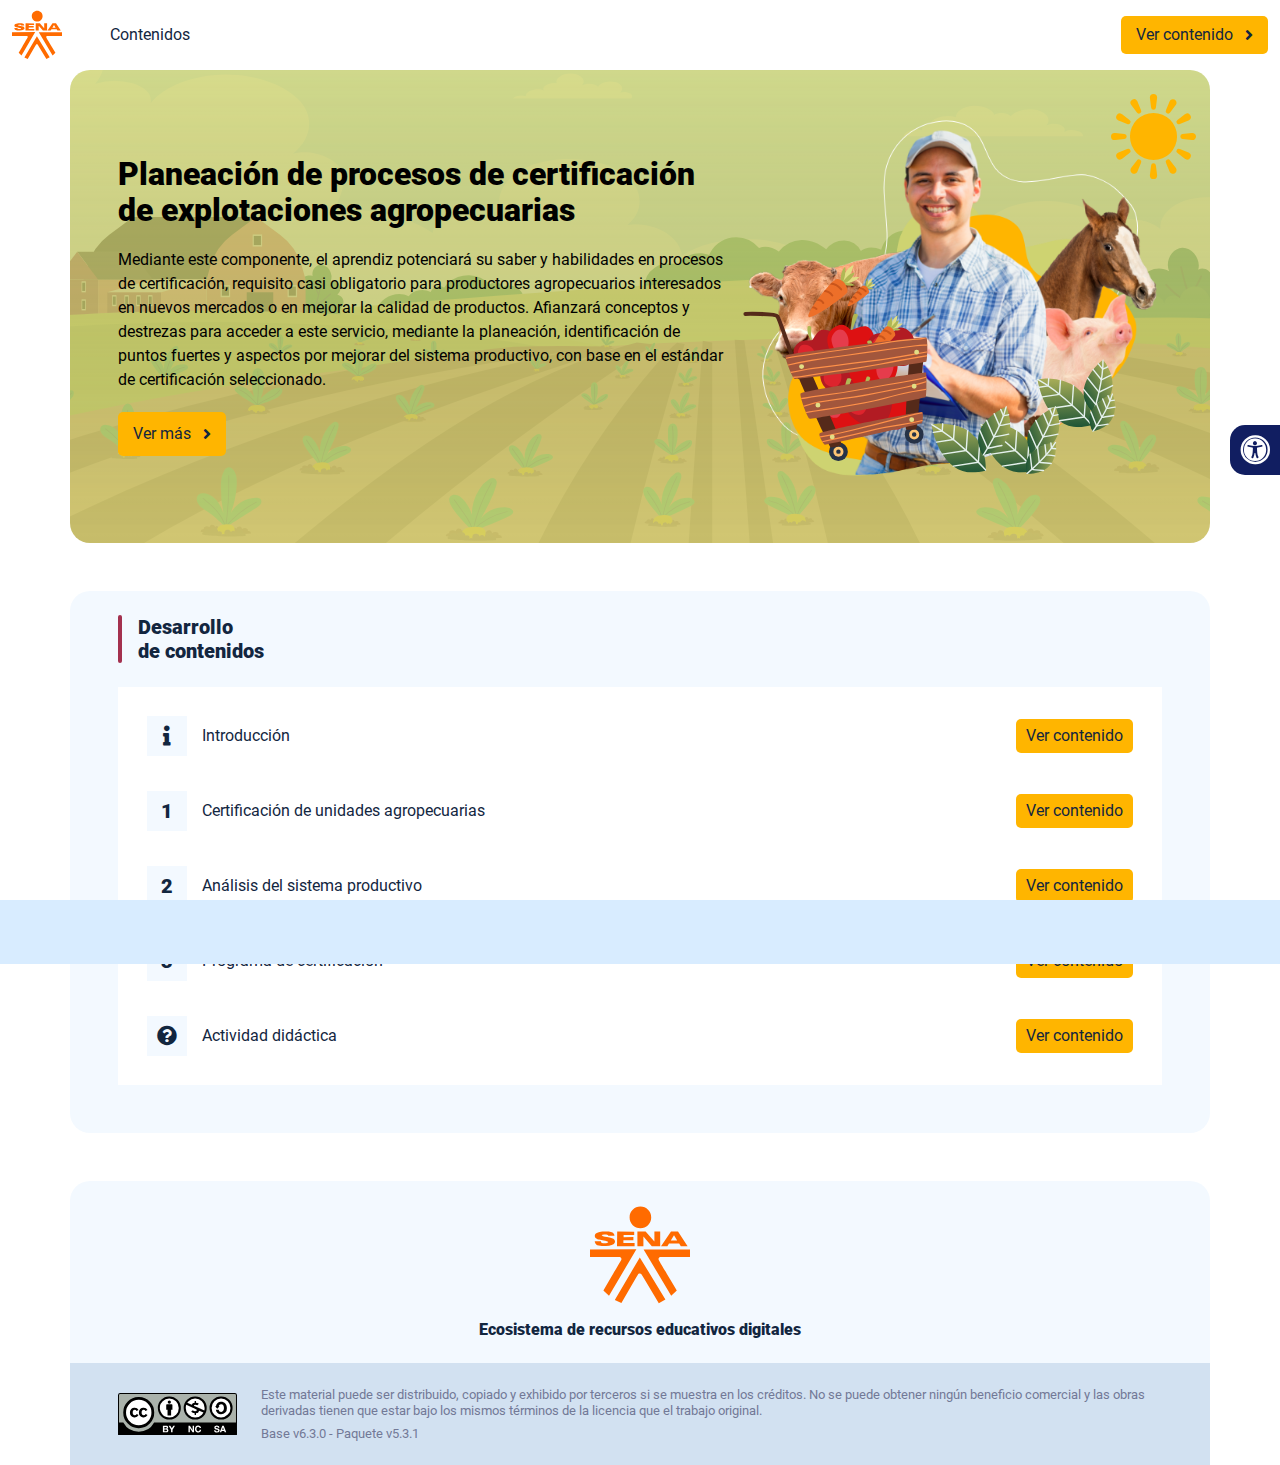
<file: index.html>
<!DOCTYPE html><html lang=""><head><meta charset="utf-8"><meta http-equiv="X-UA-Compatible" content="IE=edge"><meta name="viewport" content="width=device-width,initial-scale=1"><link rel="icon" href="favicon.ico"><title>Planeación de procesos de certificación de explotaciones agropecuarias</title><link href="css/chunk-0c047e41.3babef71.css" rel="prefetch"><link href="css/chunk-25b302c8.3babef71.css" rel="prefetch"><link href="css/chunk-26fc7596.3babef71.css" rel="prefetch"><link href="css/chunk-2d2747e2.3babef71.css" rel="prefetch"><link href="css/chunk-32334cb6.3babef71.css" rel="prefetch"><link href="css/chunk-3c57cd7b.3babef71.css" rel="prefetch"><link href="css/chunk-4f2d402a.3babef71.css" rel="prefetch"><link href="css/chunk-4fde0a08.14d1f3e8.css" rel="prefetch"><link href="css/chunk-515a8379.bb2bc5e6.css" rel="prefetch"><link href="css/chunk-59974754.20285685.css" rel="prefetch"><link href="css/chunk-6e1e538a.5eb299c6.css" rel="prefetch"><link href="css/chunk-766a929b.f1616980.css" rel="prefetch"><link href="css/chunk-f2df7d2c.3babef71.css" rel="prefetch"><link href="css/comple.48f9c709.css" rel="prefetch"><link href="css/creditos.4fd0710a.css" rel="prefetch"><link href="css/glosario.498576a9.css" rel="prefetch"><link href="css/referencias.d4e3d8d4.css" rel="prefetch"><link href="css/tema2.df047a28.css" rel="prefetch"><link href="css/tema3.80956392.css" rel="prefetch"><link href="js/actividad.1c54fc7f.js" rel="prefetch"><link href="js/chunk-0206bfa0.cf27e61f.js" rel="prefetch"><link href="js/chunk-0c047e41.84819c38.js" rel="prefetch"><link href="js/chunk-13a6037e.3cae9480.js" rel="prefetch"><link href="js/chunk-18f95272.5e79974e.js" rel="prefetch"><link href="js/chunk-25b302c8.946ba3d6.js" rel="prefetch"><link href="js/chunk-26fc7596.4914ee44.js" rel="prefetch"><link href="js/chunk-2c06842c.8e9ed93f.js" rel="prefetch"><link href="js/chunk-2d0e96ec.f870501a.js" rel="prefetch"><link href="js/chunk-2d208d90.f57cf2fd.js" rel="prefetch"><link href="js/chunk-2d21d0e2.c54a443b.js" rel="prefetch"><link href="js/chunk-2d22c123.7226dd6c.js" rel="prefetch"><link href="js/chunk-2d2747e2.49a034a7.js" rel="prefetch"><link href="js/chunk-2e80bb9a.b8262be8.js" rel="prefetch"><link href="js/chunk-319206de.40605bf6.js" rel="prefetch"><link href="js/chunk-32334cb6.99748653.js" rel="prefetch"><link href="js/chunk-3c57cd7b.fb5d082c.js" rel="prefetch"><link href="js/chunk-3d6834f6.3ef7e4e8.js" rel="prefetch"><link href="js/chunk-4cdd78c0.769ff73c.js" rel="prefetch"><link href="js/chunk-4f2d402a.46a58889.js" rel="prefetch"><link href="js/chunk-4fde0a08.9dfe2234.js" rel="prefetch"><link href="js/chunk-515a8379.412b2e01.js" rel="prefetch"><link href="js/chunk-53ccb27e.0804d0de.js" rel="prefetch"><link href="js/chunk-55d286b8.99651b53.js" rel="prefetch"><link href="js/chunk-59974754.592119e8.js" rel="prefetch"><link href="js/chunk-6e1e538a.c00572c3.js" rel="prefetch"><link href="js/chunk-766a929b.aa4eb545.js" rel="prefetch"><link href="js/chunk-c796899c.694e4d75.js" rel="prefetch"><link href="js/chunk-e8a7823a.6ac30017.js" rel="prefetch"><link href="js/chunk-f2df7d2c.b4059d15.js" rel="prefetch"><link href="js/chunk-fde47172.03ac2392.js" rel="prefetch"><link href="js/comple.1d877eaa.js" rel="prefetch"><link href="js/creditos.38c0925a.js" rel="prefetch"><link href="js/glosario.bb6ab77a.js" rel="prefetch"><link href="js/intro.29efca49.js" rel="prefetch"><link href="js/referencias.e551cae6.js" rel="prefetch"><link href="js/sintesis.2194db59.js" rel="prefetch"><link href="js/tema1.ba534bc5.js" rel="prefetch"><link href="js/tema2.1574431b.js" rel="prefetch"><link href="js/tema3.f5e49857.js" rel="prefetch"><link href="css/app.b7c022fe.css" rel="preload" as="style"><link href="css/chunk-vendors.cf628c0a.css" rel="preload" as="style"><link href="js/app.ea9ebacf.js" rel="preload" as="script"><link href="js/chunk-vendors.9a2cf85a.js" rel="preload" as="script"><link href="css/chunk-vendors.cf628c0a.css" rel="stylesheet"><link href="css/app.b7c022fe.css" rel="stylesheet"></head><body><noscript><strong>We're sorry but Planeación de procesos de certificación de explotaciones agropecuarias doesn't work properly without JavaScript enabled. Please enable it to continue.</strong></noscript><div id="app"></div><script src="js/chunk-vendors.9a2cf85a.js"></script><script src="js/app.ea9ebacf.js"></script></body></html>
</file>
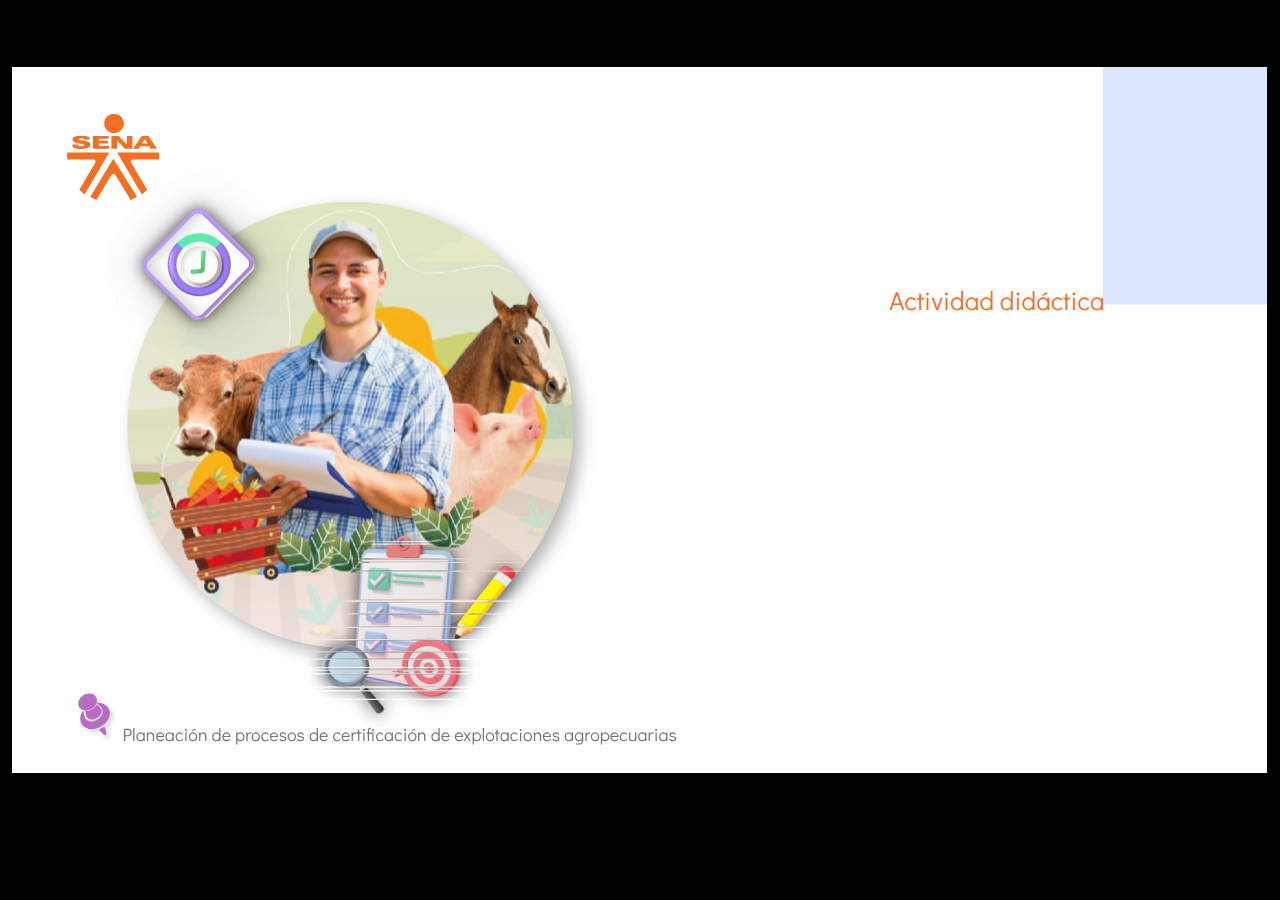
<file: actividades/story.html>
﻿<!doctype html>
<html lang="es">
<head>
  <meta charset="utf-8">
  <!-- Creado con Storyline 360 - http://www.articulate.com  -->
  <!-- version: 3.67.28569.0 -->
  <title>Actividad_didactica_cf10</title>
  <meta http-equiv="x-ua-compatible" content="IE=edge"/>
  <meta name="viewport" content="width=device-width,initial-scale=1,user-scalable=no,shrink-to-fit=no,minimal-ui"/>
  <meta name="apple-mobile-web-app-capable" content="yes"/>
  <style>
    html, body { height: 100%; padding: 0; margin: 0 }
    #app { height: 100%; width: 100%; }
  </style>

  <script>
    window.DS = {};
    window.globals = {
      DATA_PATH_BASE: '',
      HAS_FRAME: true,
      HAS_SLIDE: true,

      lmsPresent: false,
      tinCanPresent: false,
      cmi5Present: false,
      aoSupport: false,
      scale: 'show all',
      captureRc: false,
      browserSize: 'optimal',
      bgColor: '#000000',
      features: 'AccessibleVideo,FullScreenToggle,IE11Warning,InsertSvgPicture,LayerPresentAsDialog,MultipleQuizTracking,QuestionCorrectVariable,UpdatedThemeEditor',
      themeName: 'classic',
      preloaderColor: '#FFFFFF',
      suppressAnalytics: false,
      productChannel: 'stable',
      publishSource: 'storyline',
      aid: 'aid|5304b41d-7af7-4125-b8d1-83eb222823e2',
      cid: '9cd8b63a-c214-4ae2-9015-40299fc2907c',
      playerVersion: '3.67.28569.0',
      publishTimestamp: '2022-09-30T21:27:27.5739583Z',
      maxIosVideoElements: 10,
      connectionSettings: { },

      
      parseParams: function(qs) {
        if (window.globals.parsedParams != null) {
          return window.globals.parsedParams;
        }
        qs = (qs || window.location.search.substr(1)).split('+').join(' ');
        var params = {},
            tokens,
            re = /[?&]?([^=]+)=([^&]*)/g;

        while (tokens = re.exec(qs)) {
          params[decodeURIComponent(tokens[1]).trim()] =
            decodeURIComponent(tokens[2]).trim();
        }
        window.globals.parsedParams = params;
        return params;
      }

    };
  </script>
  <script>
    var isIe11 = ('ActiveXObject' in window || window.MSBlobBuilder != null)
      && window.msCrypto != null && !window.ActiveXObject;
    if (isIe11 && window.globals.features.indexOf('IE11Warning') != -1) {
      window.globals.unsupportedBrowser = true;
      document.write(atob('[base64]'));
    }
  </script>
  
  <script>window.THREE = { };</script>
  
</head>
<body style="background: #000000" class="cs-HTML theme-classic">
  <!-- 360 -->
  <script>!function(e){var i=/iPhone/i,o=/iPod/i,n=/iPad/i,t=/(?=.*\bAndroid\b)(?=.*\bMobile\b)/i,d=/Android/i,s=/(?=.*\bAndroid\b)(?=.*\bSD4930UR\b)/i,b=/(?=.*\bAndroid\b)(?=.*\b(?:KFOT|KFTT|KFJWI|KFJWA|KFSOWI|KFTHWI|KFTHWA|KFAPWI|KFAPWA|KFARWI|KFASWI|KFSAWI|KFSAWA)\b)/i,r=/IEMobile/i,h=/(?=.*\bWindows\b)(?=.*\bARM\b)/i,a=/BlackBerry/i,l=/BB10/i,p=/Opera Mini/i,f=/(CriOS|Chrome)(?=.*\bMobile\b)/i,u=/(?=.*\bFirefox\b)(?=.*\bMobile\b)/i,c=new RegExp("(?:Nexus 7|BNTV250|Kindle Fire|Silk|GT-P1000)","i"),w=function(e,i){return e.test(i)},A=function(e){var A=e||navigator.userAgent,v=A.split("[FBAN");if(void 0!==v[1]&&(A=v[0]),this.apple={phone:w(i,A),ipod:w(o,A),tablet:!w(i,A)&&w(n,A),device:w(i,A)||w(o,A)||w(n,A)},this.amazon={phone:w(s,A),tablet:!w(s,A)&&w(b,A),device:w(s,A)||w(b,A)},this.android={phone:w(s,A)||w(t,A),tablet:!w(s,A)&&!w(t,A)&&(w(b,A)||w(d,A)),device:w(s,A)||w(b,A)||w(t,A)||w(d,A)},this.windows={phone:w(r,A),tablet:w(h,A),device:w(r,A)||w(h,A)},this.other={blackberry:w(a,A),blackberry10:w(l,A),opera:w(p,A),firefox:w(u,A),chrome:w(f,A),device:w(a,A)||w(l,A)||w(p,A)||w(u,A)||w(f,A)},this.seven_inch=w(c,A),this.any=this.apple.device||this.android.device||this.windows.device||this.other.device||this.seven_inch,this.phone=this.apple.phone||this.android.phone||this.windows.phone,this.tablet=this.apple.tablet||this.android.tablet||this.windows.tablet,"undefined"==typeof window)return this},v=function(){var e=new A;return e.Class=A,e};"undefined"!=typeof module&&module.exports&&"undefined"==typeof window?module.exports=A:"undefined"!=typeof module&&module.exports&&"undefined"!=typeof window?module.exports=v():"function"==typeof define&&define.amd?define("isMobile",[],e.isMobile=v()):e.isMobile=v()}(this);
    window.isMobile.apple.tablet = window.isMobile.apple.tablet ||
      (navigator.platform === 'MacIntel' && navigator.maxTouchPoints > 1);
    window.isMobile.apple.device = window.isMobile.apple.device || window.isMobile.apple.tablet;
    window.isMobile.tablet = window.isMobile.tablet || window.isMobile.apple.tablet;
    window.isMobile.any = window.isMobile.any || window.isMobile.apple.tablet;
  </script>

  <div id="focus-sink" tabindex="-1"></div>

  <div id="preso"></div>
  <script>
    (function() {

      var classTypes = [ 'desktop', 'mobile', 'phone', 'tablet' ];

      var addDeviceClasses = function(prefix, testObj) {
        var curr, i;
        for (i = 0; i < classTypes.length; i++) {
          curr = classTypes[i];
          if (testObj[curr]) {
            document.body.classList.add(prefix + curr);
          }
        }
      };

      var params = window.globals.parseParams(),
          isDevicePreview = params.devicepreview === '1',
          isPhoneOverride = params.deviceType === 'phone' || (isDevicePreview && params.phone == '1'),
          isTabletOverride = (params.deviceType === 'tablet' || isDevicePreview) && !isPhoneOverride,
          isMobileOverride = isPhoneOverride || isTabletOverride;

      var deviceView = {
        desktop: !window.isMobile.any && !isMobileOverride,
        mobile: window.isMobile.any || isMobileOverride,
        phone: isPhoneOverride || (window.isMobile.phone && !isTabletOverride),
        tablet: isTabletOverride || window.isMobile.tablet
      };

      window.globals.deviceView = deviceView;
      window.isMobile.desktop = !window.isMobile.any;
      window.isMobile.mobile = window.isMobile.any;

      addDeviceClasses('view-', deviceView);

    })();
  </script>
  
  <script src='story_content/user.js' type=text/javascript></script>
  <div class="slide-loader"></div>

  <script>
    if (window.globals.deviceView.isMobile) { var doc = document, loader = doc.body.querySelector('.slide-loader'); [ 1, 2, 3 ].forEach(function(n) { var d = doc.createElement('div'); d.style.backgroundColor = window.globals.preloaderColor; d.classList.add('mobile-loader-dot'); d.classList.add('dot' + n); loader.appendChild(d); }); }
  </script>

  <div class="mobile-load-title-overlay" style="display: none">
    <div class="mobile-load-title">Actividad_didactica_cf10</div>
  </div>

  <div class="mobile-chrome-warning"></div>

  
<style>
  .warn-connection-dialog {
    display: none;
    background: transparent;
    pointer-events: none;
    position: fixed;
    left: 0;
    top: 0;
    width: 100%;
    height: 100%;
    z-index: 999;
  }

  .warn-connection-content {
    border-radius: 4px;
    background: white;
    border: 1px solid #E7E7E7;
    color: #333333;
    box-shadow: 0 2px 4px rgba(0, 0, 0, 0.25);
    transition: all 150ms ease-out;
    position: absolute;
    white-space: nowrap;
  }

  .view-phone.is-landscape .warn-connection-content {
    left: 23px;
    bottom: 23px;
  }

  .view-tablet.is-landscape .warn-connection-content {
    left: 50%;
    top: 20px;
    transform: translateX(-50%);
  }

  .is-portrait .warn-connection-content {
    transform: translate(-50%, calc(-100% - 15px));
  }

  .warn-connection-content p {
    display: inline-block;
    margin: 0 8px 0 0;
    line-height: 33px;
    font-size: 11px;
  }

  .warn-connection-content svg {
    position: relative;
    vertical-align: middle;
    margin: 0 2px 2px 8px;
  }

  .view-desktop .warn-connection-content {
    left: 1.5em;
    bottom: 1.5em;
  }

  .view-desktop .warn-connection-content p {
    font-size: 1.1em;
  }

  .is-offline .warn-connection-dialog {
    display: block;
  }

  .is-offline .cs-panel * {
    pointer-events: none !important;
  }

  .is-offline .cs-panel {
    pointer-events: all !important;
  }

  .is-offline #nav-controls * {
    pointer-events: none !important;
  }

  .is-offline #nav-controls {
    pointer-events: all !important;
  }
</style>

<div class="warn-connection-dialog">
  <div class="warn-connection-content">
    <svg width="17" height="15" viewBox="0 0 17 15" xmlns="http://www.w3.org/2000/svg">
      <path fill="#8F0000" stroke="white" d="M16.07,12.98 L15.88,12.23 L9.51,1.21 C8.97,0.26,7.6,0.26,7.06,1.21 L0.69,12.23 C0.15,13.16,0.81,14.36,1.91,14.36 H14.65 C15.47,14.36,16.05,13.7,16.07,12.98 Z"/>
      <path fill="white" stroke="white" d="M8.58,5.5 C8.35,5.28,8.5,5.35,8.21,5.32 C8.09,5.35,7.97,5.49,7.96,5.67 C7.97,5.79,7.98,5.92,7.98,6.04 L7.98,6.04 C7.99,6.17,8,6.31,8.01,6.43 L8.01,6.44 C8.03,6.92,8.06,7.41,8.09,7.9 L8.09,7.9 C8.12,8.39,8.14,8.88,8.17,9.37 C8.17,9.39,8.18,9.42,8.2,9.44 C8.23,9.46,8.25,9.47,8.28,9.47 C8.31,9.47,8.34,9.46,8.35,9.44 C8.37,9.43,8.38,9.4,8.39,9.35 L8.39,9.34 C8.39,9.24,8.4,9.15,8.4,9.05 L8.4,9.05 C8.41,8.96,8.41,8.86,8.42,8.75 C8.43,8.44,8.45,8.12,8.47,7.81 L8.47,7.81 C8.49,7.49,8.51,7.18,8.53,6.87 C8.55,6.46,8.56,6.05,8.59,5.64 L8.6,5.62 C8.6,5.57,8.59,5.53,8.58,5.5 L8.21,5.32 Z"/>
      <circle fill="white" stroke="white" cx="8.3" cy="11.35" r="0.3"/>
    </svg>
    <p>You are offline. Trying to reconnect...</p>
  </div>
</div>

<script>
  (function() {
    window.DS.connection = {
      warningShown: false,
      assets: {},
      loadingAssetGroup: false,
      retryDelay: 500
    };

    // @TODO this is POC code and can be cleaned up a bit more if we move forward
    // with the feature



    // The `window.globals.features` variable must be set in `webpack.dev.config` when testing locally - it is not enough
    // to have it in the data - but it must be set there as well.
    var useConnectionMessages = window.AbortController != null &&
      window.location.protocol != 'file:' &&
      window.globals.features.indexOf('ConnectionMessages') != -1;

    window.DS.connection.useConnectionMessages = useConnectionMessages

    var assetCount = 0;
    var checkLoadedId;
    var connectionSettings = window.globals.connectionSettings;

    if (useConnectionMessages && connectionSettings != null) {
      var contentEl = document.querySelector('.warn-connection-content');
      var messageEl = contentEl.querySelector('p')

      if (connectionSettings.useDarkTheme) {
        contentEl.style.borderColor = '#BABBBA';
        contentEl.style.backgroundColor = '#282828';
        contentEl.style.color = '#FFFFFF';
      }

      if (connectionSettings.message != null) {
        messageEl.textContent = window.decodeURIComponent(connectionSettings.message);
      }
    }

    function checkAssetsReady() {
      for (var i in DS.connection.assets) {
        if (!DS.connection.assets[i].success) {
          return false;
        }
      }
      return true;
    }

    function stopAssetGroup() {
      if (!useConnectionMessages) { return; }

      assetCount = 0;

      DS.connection.oldAssetGroup = DS.connection.assets;
      DS.connection.assets = {};
      DS.connection.loadingAssetGroup = false;
      clearInterval(checkLoadedId);
    }

    function startAssetGroup() {
      if (!useConnectionMessages) { return; }
      var ticks = 0;
      clearInterval(checkLoadedId);
      checkLoadedId = setInterval(function() {
        var loaded = 0;
        if (assetCount === 0 && loaded === 0) {
          clearInterval(checkLoadedId);
          return;
        }

        for (var i in DS.connection.assets) {
          if (DS.connection.assets[i].success) {
            loaded++;
          }
        }

        if (assetCount === loaded && checkAssetsReady()) {
          for (var i in DS.connection.assets) {
            if (DS.connection.assets[i].action) {
              DS.connection.assets[i].action();
            }
          }
          hideWarning();
          stopAssetGroup();
        }
      }, 100)
    }

    function requiredAsset(url, action, retry, type) {
      if (!useConnectionMessages) { return; }
      if (DS.connection.assets[url]) { return; }

      DS.connection.assets[url] = {
        success: false, action: action, retry: retry, type: type
      };
      assetCount = Object.keys(DS.connection.assets).length;
      if (!DS.connection.loadingAssetGroup) {
        startAssetGroup();
      }
      DS.connection.loadingAssetGroup = true;
    }

    function assetLoaded(url) {
      if (!useConnectionMessages) { return; }
      if (DS.connection.assets[url]) {
        DS.connection.assets[url].success = true;
      }
    }

    function assetFailed(url) {
      if (!useConnectionMessages) { return; }
      if (!DS.connection.assets[url]) {
        if (/\.js$/.test(url)) {
          setTimeout(function() {
            if (DS.connection.lastSlideLoaded != null) {
              DS.connection.lastSlideLoaded();
            }
          }, DS.connection.retryDelay);
        }
        return;
      }
      if (!DS.connection.warningShown) { showWarning(); }
      if (DS.connection.assets[url].retry) {
        setTimeout(function() {
          if (!DS.connection.assets[url].success) {
            DS.connection.assets[url].retry()
          }
        }, DS.connection.retryDelay);
      }
    }

    function hideWarning() {
      document.body.classList.remove('is-offline');
      DS.connection.warningShown = false;
    }
    DS.connection.hideWarning = hideWarning

    function showWarning(btn) {
      document.body.classList.add('is-offline')
      DS.connection.warningShown = true;
      updateWarningPosition();
    }

    function updateWarningPosition() {
      if (!DS.connection.warningShown) {
        return;
      }

      var isPortrait = document.body.classList.contains('is-portrait');
      var warningEl = document.querySelector('.warn-connection-content');

      if (isPortrait) {
        var slide = document.querySelector('.primary-slide');
        var slideRect = slide.getBoundingClientRect();

        warningEl.style.top = `${slideRect.top}px`
        warningEl.style.left = `${slideRect.left + slideRect.width / 2}px`
      } else {
        warningEl.style.top = null;
        warningEl.style.left = null;
      }

      window.requestAnimationFrame(updateWarningPosition);
    }

    // these will all be noops if the feature flag isn't set in
    // the data and `window.globals.features`
    DS.connection.requiredAsset = requiredAsset;
    DS.connection.assetLoaded = assetLoaded;
    DS.connection.assetFailed = assetFailed;
    DS.connection.stopAssetGroup = stopAssetGroup;
    DS.connection.startAssetGroup = startAssetGroup;
  })();
</script>


  <script>
    
    if (window.autoSpider && window.vInterfaceObject) {
      document.querySelector('.mobile-load-title-overlay').style.display = 'none';
    }
  </script>

  

  <link rel="stylesheet" href="html5/data/css/output.min.css" data-noprefix/>
</body>
<script src="html5/lib/scripts/bootstrapper.min.js"></script>
</html>
</file>
<file: css/chunk-0c047e41.3babef71.css>
.actividad[data-v-22adfd6b]{background-color:#f2f2f2}.horizontal-scroll__wrapper[data-v-22adfd6b]{overflow:hidden}.horizontal-scroll[data-v-22adfd6b]{display:flex;transition:transform .5s ease-in-out;align-items:center;flex-wrap:nowrap}.horizontal-scroll[data-v-22adfd6b]:not(.row){width:100%}.horizontal-scroll--item-fw[data-v-22adfd6b]>div{flex-grow:0;flex-shrink:0;width:100%;margin:0!important}
</file>
<file: css/chunk-25b302c8.3babef71.css>
.actividad[data-v-22adfd6b]{background-color:#f2f2f2}.horizontal-scroll__wrapper[data-v-22adfd6b]{overflow:hidden}.horizontal-scroll[data-v-22adfd6b]{display:flex;transition:transform .5s ease-in-out;align-items:center;flex-wrap:nowrap}.horizontal-scroll[data-v-22adfd6b]:not(.row){width:100%}.horizontal-scroll--item-fw[data-v-22adfd6b]>div{flex-grow:0;flex-shrink:0;width:100%;margin:0!important}
</file>
<file: css/chunk-26fc7596.3babef71.css>
.actividad[data-v-22adfd6b]{background-color:#f2f2f2}.horizontal-scroll__wrapper[data-v-22adfd6b]{overflow:hidden}.horizontal-scroll[data-v-22adfd6b]{display:flex;transition:transform .5s ease-in-out;align-items:center;flex-wrap:nowrap}.horizontal-scroll[data-v-22adfd6b]:not(.row){width:100%}.horizontal-scroll--item-fw[data-v-22adfd6b]>div{flex-grow:0;flex-shrink:0;width:100%;margin:0!important}
</file>
<file: css/chunk-2d2747e2.3babef71.css>
.actividad[data-v-22adfd6b]{background-color:#f2f2f2}.horizontal-scroll__wrapper[data-v-22adfd6b]{overflow:hidden}.horizontal-scroll[data-v-22adfd6b]{display:flex;transition:transform .5s ease-in-out;align-items:center;flex-wrap:nowrap}.horizontal-scroll[data-v-22adfd6b]:not(.row){width:100%}.horizontal-scroll--item-fw[data-v-22adfd6b]>div{flex-grow:0;flex-shrink:0;width:100%;margin:0!important}
</file>
<file: css/chunk-32334cb6.3babef71.css>
.actividad[data-v-22adfd6b]{background-color:#f2f2f2}.horizontal-scroll__wrapper[data-v-22adfd6b]{overflow:hidden}.horizontal-scroll[data-v-22adfd6b]{display:flex;transition:transform .5s ease-in-out;align-items:center;flex-wrap:nowrap}.horizontal-scroll[data-v-22adfd6b]:not(.row){width:100%}.horizontal-scroll--item-fw[data-v-22adfd6b]>div{flex-grow:0;flex-shrink:0;width:100%;margin:0!important}
</file>
<file: css/chunk-3c57cd7b.3babef71.css>
.actividad[data-v-22adfd6b]{background-color:#f2f2f2}.horizontal-scroll__wrapper[data-v-22adfd6b]{overflow:hidden}.horizontal-scroll[data-v-22adfd6b]{display:flex;transition:transform .5s ease-in-out;align-items:center;flex-wrap:nowrap}.horizontal-scroll[data-v-22adfd6b]:not(.row){width:100%}.horizontal-scroll--item-fw[data-v-22adfd6b]>div{flex-grow:0;flex-shrink:0;width:100%;margin:0!important}
</file>
<file: css/chunk-4f2d402a.3babef71.css>
.actividad[data-v-22adfd6b]{background-color:#f2f2f2}.horizontal-scroll__wrapper[data-v-22adfd6b]{overflow:hidden}.horizontal-scroll[data-v-22adfd6b]{display:flex;transition:transform .5s ease-in-out;align-items:center;flex-wrap:nowrap}.horizontal-scroll[data-v-22adfd6b]:not(.row){width:100%}.horizontal-scroll--item-fw[data-v-22adfd6b]>div{flex-grow:0;flex-shrink:0;width:100%;margin:0!important}
</file>
<file: css/chunk-4fde0a08.14d1f3e8.css>
.actividad[data-v-a108b06a]{background-color:#f2f2f2}.header[data-v-a108b06a]{position:sticky;top:0;padding-top:10px;padding-bottom:10px;background-color:#fff;z-index:10010;line-height:1.1em}.header__logo[data-v-a108b06a]{width:50px}@media (max-width:576px){.header__componente-formativo[data-v-a108b06a]{font-size:.8em}}.header__menu[data-v-a108b06a]{cursor:pointer}.header__menu span[data-v-a108b06a]{font-size:.7em;display:block;line-height:1em;text-align:center;color:#111e61}.header__menu__btn[data-v-a108b06a]{width:30px;height:30px;position:relative;margin-bottom:4px}.header__menu__btn .line-1[data-v-a108b06a],.header__menu__btn .line-2[data-v-a108b06a],.header__menu__btn .line-3[data-v-a108b06a]{height:4px;width:30px;background-color:#111e61;transform-origin:center center;position:absolute;left:0;border-radius:2px}.header__menu__btn .line-1[data-v-a108b06a]{top:4px;-webkit-animation:line-1-inactive-data-v-a108b06a .5s ease-in-out forwards;animation:line-1-inactive-data-v-a108b06a .5s ease-in-out forwards}.header__menu__btn .line-2[data-v-a108b06a]{top:13px;-webkit-animation:line-2-inactive-data-v-a108b06a .5s ease-in-out forwards;animation:line-2-inactive-data-v-a108b06a .5s ease-in-out forwards}.header__menu__btn .line-3[data-v-a108b06a]{top:22px;-webkit-animation:line-3-inactive-data-v-a108b06a .5s ease-in-out forwards;animation:line-3-inactive-data-v-a108b06a .5s ease-in-out forwards}.header__menu__btn[data-v-a108b06a]:hover{cursor:pointer}.header__menu__btn--open .line-1[data-v-a108b06a]{-webkit-animation:line-1-active-data-v-a108b06a .5s ease-in-out forwards;animation:line-1-active-data-v-a108b06a .5s ease-in-out forwards}.header__menu__btn--open .line-2[data-v-a108b06a]{-webkit-animation:line-2-active-data-v-a108b06a .5s ease-in-out forwards;animation:line-2-active-data-v-a108b06a .5s ease-in-out forwards}.header__menu__btn--open .line-3[data-v-a108b06a]{-webkit-animation:line-3-active-data-v-a108b06a .5s ease-in-out forwards;animation:line-3-active-data-v-a108b06a .5s ease-in-out forwards}@-webkit-keyframes line-1-active-data-v-a108b06a{0%{transform:translate(0) rotate(0)}50%{transform:translateY(9px) rotate(0)}to{transform:translateY(9px) rotate(45deg)}}@keyframes line-1-active-data-v-a108b06a{0%{transform:translate(0) rotate(0)}50%{transform:translateY(9px) rotate(0)}to{transform:translateY(9px) rotate(45deg)}}@-webkit-keyframes line-2-active-data-v-a108b06a{0%{transform:scale(1)}to{transform:scale(0)}}@keyframes line-2-active-data-v-a108b06a{0%{transform:scale(1)}to{transform:scale(0)}}@-webkit-keyframes line-3-active-data-v-a108b06a{0%{transform:translate(0) rotate(0)}50%{transform:translateY(-9px) rotate(0)}to{transform:translateY(-9px) rotate(-45deg)}}@keyframes line-3-active-data-v-a108b06a{0%{transform:translate(0) rotate(0)}50%{transform:translateY(-9px) rotate(0)}to{transform:translateY(-9px) rotate(-45deg)}}@-webkit-keyframes line-1-inactive-data-v-a108b06a{0%{transform:translateY(9px) rotate(45deg)}50%{transform:translateY(9px) rotate(0)}to{transform:translate(0) rotate(0)}}@keyframes line-1-inactive-data-v-a108b06a{0%{transform:translateY(9px) rotate(45deg)}50%{transform:translateY(9px) rotate(0)}to{transform:translate(0) rotate(0)}}@-webkit-keyframes line-2-inactive-data-v-a108b06a{0%{transform:scale(0)}to{transform:scale(1)}}@keyframes line-2-inactive-data-v-a108b06a{0%{transform:scale(0)}to{transform:scale(1)}}@-webkit-keyframes line-3-inactive-data-v-a108b06a{0%{transform:translateY(-9px) rotate(-45deg)}50%{transform:translateY(-9px) rotate(0)}to{transform:translate(0) rotate(0)}}@keyframes line-3-inactive-data-v-a108b06a{0%{transform:translateY(-9px) rotate(-45deg)}50%{transform:translateY(-9px) rotate(0)}to{transform:translate(0) rotate(0)}}
</file>
<file: css/chunk-515a8379.bb2bc5e6.css>
.actividad{background-color:#f2f2f2}.banner-interno{position:relative}.banner-interno__fondo{position:absolute;top:0;bottom:-50px;left:0;right:0;background-color:#ced371;background-size:cover;background-position:50%}.banner-interno__titulo{display:flex;align-items:center}.banner-interno__titulo__icono{display:block;width:32px;height:32px;border-radius:50%;background-color:#fff;position:relative}.banner-interno__titulo__icono i{color:#ced371;position:absolute;left:50%;top:50%;transform:translate(-50%,-50%)}.banner-interno__titulo h1,.banner-interno__titulo h2,.banner-interno__titulo h3,.banner-interno__titulo h4,.banner-interno__titulo h5,.banner-interno__titulo h6{color:#fff;line-height:1.1em}
</file>
<file: css/chunk-59974754.20285685.css>
.actividad{background-color:#f2f2f2}.aside-menu{position:sticky;top:70px;flex:0 0 0;width:0;min-height:calc(100vh - 70px);max-height:calc(100vh - 70px);background-color:#f3f9ff;transition:flex .5s ease-in-out,width .5s ease-in-out;overflow-x:hidden;z-index:100001}.aside-menu a{color:#111e61}.aside-menu--open{flex:0 0 300px;width:300px}.aside-menu__content{width:300px;display:flex;flex-direction:column;justify-content:space-between;min-height:calc(100vh - 70px);max-height:calc(100vh - 70px);border-right:1px solid #d8ecff}@media (max-height:800px){.aside-menu__content{min-height:800px;max-height:800px;overflow-y:auto}}.aside-menu__header{padding:10px;text-align:center;background-color:#d8ecff}.aside-menu__header h4{margin:0}.aside-menu__menu{overflow-y:auto;flex-grow:1;list-style:none;padding-left:0;margin-bottom:0}.aside-menu__menu__item--active .aside-menu__menu__item__lnk,.aside-menu__menu__item--active .aside-menu__sec-menu__item__lnk{background-color:#d8ecff;font-weight:700}.aside-menu__menu__item--sub-menu:hover,.aside-menu__menu__item:hover,.aside-menu__sec-menu__item:hover{background-color:#d8ecff}.aside-menu__menu__item--sub-menu{padding-left:10px}.aside-menu__menu__item--sub-menu--active .aside-menu__menu__item__lnk,.aside-menu__menu__item--sub-menu--active .aside-menu__sec-menu__item__lnk{background-color:#d8ecff;font-weight:700;position:relative}.aside-menu__menu__item--sub-menu--active .aside-menu__menu__item__lnk:before,.aside-menu__menu__item--sub-menu--active .aside-menu__sec-menu__item__lnk:before{content:"";display:block;position:absolute;left:0;bottom:0;top:0;width:4px;border-radius:2px;background-color:#a3314f}.aside-menu__menu__item__lnk,.aside-menu__sec-menu__item__lnk{display:flex;align-items:center;padding:10px 15px;line-height:1.1em}.aside-menu__menu__item__lnk i,.aside-menu__menu__item__lnk span,.aside-menu__sec-menu__item__lnk i,.aside-menu__sec-menu__item__lnk span{margin-right:10px}.aside-menu__menu__item__lnk i:last-child,.aside-menu__menu__item__lnk span:last-child,.aside-menu__sec-menu__item__lnk i:last-child,.aside-menu__sec-menu__item__lnk span:last-child{margin-right:0}.aside-menu__sec-menu{background-color:#d8ecff;padding:10px 0;flex-shrink:0;margin-bottom:0}.aside-menu__sec-menu__item{padding:10px 15px}.aside-menu__sec-menu__item__lnk{padding:0;border-radius:1em}.aside-menu__sec-menu__item__lnk i{display:block;width:2em;height:2em;padding:.5em 0;text-align:center;background-color:#fff;border-radius:50%}.aside-menu__sec-menu__item__lnk:hover{background-color:#fff}@media (max-width:992px){.aside-menu{position:fixed;top:70px}}@media (max-width:576px){.aside-menu__sec-menu{padding-bottom:110px}}
</file>
<file: css/chunk-6e1e538a.5eb299c6.css>
.actividad[data-v-4f6b7c58]{background-color:#f2f2f2}.accesibilidad[data-v-4f6b7c58]{position:fixed;right:0;top:50vh;height:50px;background-color:#111e61;border-top-left-radius:15px;border-bottom-left-radius:15px;transform:translateY(-50%) translateX(100%) translateX(-50px);overflow:hidden;transition:transform .3s ease-in-out,height .3s ease-in-out}.accesibilidad[data-v-4f6b7c58]:hover{transform:translateY(-50%) translateX(0);height:12.75rem}.accesibilidad [data-v-4f6b7c58]{color:#fff}.accesibilidad__menu__content .accesibilidad__menu__item[data-v-4f6b7c58]{cursor:pointer}.accesibilidad__menu__content .accesibilidad__menu__item[data-v-4f6b7c58]:hover{background-color:#273685}.accesibilidad__menu__content .accesibilidad__menu__item[data-v-4f6b7c58]:last-child{border:none}.accesibilidad__menu__item[data-v-4f6b7c58]{display:flex;align-items:center;padding:10px;border-bottom:1px solid #273685;line-height:1em;-moz-user-select:none;-ms-user-select:none;user-select:none}.accesibilidad__menu i[data-v-4f6b7c58]{font-size:30px;font-style:normal;margin-right:10px;line-height:1em}.accesibilidad__menu img[data-v-4f6b7c58]{width:30px;margin-right:10px}
</file>
<file: css/chunk-766a929b.f1616980.css>
.actividad{background-color:#f2f2f2}.barra-avance{display:flex;align-items:center;justify-content:space-between;position:fixed;bottom:0;left:0;width:100%;padding:10px;background-color:#d8ecff;transition:transform .5s ease-in-out;z-index:100000}.barra-avance__barra{margin:0 20px;flex:1;position:relative;max-width:800px}.barra-avance__barra--amarilla,.barra-avance__barra--blanca{height:4px}.barra-avance__barra--amarilla:after,.barra-avance__barra--amarilla:before,.barra-avance__barra--blanca:after,.barra-avance__barra--blanca:before{content:"";display:block;width:10px;height:10px;border-radius:50%;position:absolute;top:50%}.barra-avance__barra--amarilla:before,.barra-avance__barra--blanca:before{left:0;transform:translate(-50%,-50%)}.barra-avance__barra--amarilla:after,.barra-avance__barra--blanca:after{right:0;transform:translate(50%,-50%)}.barra-avance__barra--blanca{background-color:#fff}.barra-avance__barra--blanca:after,.barra-avance__barra--blanca:before{background-color:#fff}.barra-avance__barra--amarilla{position:absolute;width:100%;top:0;background-color:#ffb500}.barra-avance__barra--amarilla:after,.barra-avance__barra--amarilla:before{background-color:#ffb500}.barra-avance__boton--regresar{background-color:#b0c0d2}.barra-avance__boton--regresar span{color:#111e61!important}.barra-avance__boton--disable{opacity:0;pointer-events:none}.barra-avance--open{transform:translateY(0)}.barra-avance--close{transform:translateY(100%)}
</file>
<file: css/chunk-f2df7d2c.3babef71.css>
.actividad[data-v-22adfd6b]{background-color:#f2f2f2}.horizontal-scroll__wrapper[data-v-22adfd6b]{overflow:hidden}.horizontal-scroll[data-v-22adfd6b]{display:flex;transition:transform .5s ease-in-out;align-items:center;flex-wrap:nowrap}.horizontal-scroll[data-v-22adfd6b]:not(.row){width:100%}.horizontal-scroll--item-fw[data-v-22adfd6b]>div{flex-grow:0;flex-shrink:0;width:100%;margin:0!important}
</file>
<file: css/comple.48f9c709.css>
.banner-interno{position:relative}.banner-interno__fondo{position:absolute;top:0;bottom:-50px;left:0;right:0;background-color:#ced371;background-size:cover;background-position:50%}.banner-interno__titulo{display:flex;align-items:center}.banner-interno__titulo__icono{display:block;width:32px;height:32px;border-radius:50%;background-color:#fff;position:relative}.banner-interno__titulo__icono i{color:#ced371;position:absolute;left:50%;top:50%;transform:translate(-50%,-50%)}.banner-interno__titulo h1,.banner-interno__titulo h2,.banner-interno__titulo h3,.banner-interno__titulo h4,.banner-interno__titulo h5,.banner-interno__titulo h6{color:#fff;line-height:1.1em}.actividad{background-color:#f2f2f2}.complementario__enlaces{display:flex;justify-content:center;flex-wrap:wrap}.complementario__enlaces a{margin:0 5px}.complementario__btn{font-size:1.5em;line-height:1em}table{width:calc(100% - 1px);min-width:800px}table thead{background-color:#d8ecff}table thead th{border-color:#d8ecff}table td,table th{padding:25px 20px;text-align:center}
</file>
<file: css/creditos.4fd0710a.css>
.banner-interno{position:relative}.banner-interno__fondo{position:absolute;top:0;bottom:-50px;left:0;right:0;background-color:#ced371;background-size:cover;background-position:50%}.banner-interno__titulo{display:flex;align-items:center}.banner-interno__titulo__icono{display:block;width:32px;height:32px;border-radius:50%;background-color:#fff;position:relative}.banner-interno__titulo__icono i{color:#ced371;position:absolute;left:50%;top:50%;transform:translate(-50%,-50%)}.banner-interno__titulo h1,.banner-interno__titulo h2,.banner-interno__titulo h3,.banner-interno__titulo h4,.banner-interno__titulo h5,.banner-interno__titulo h6{color:#fff;line-height:1.1em}.actividad{background-color:#f2f2f2}.creditos-vista .tarjeta.credito{background-color:#d2e1f1}.creditos{color:#727997;overflow-x:auto}.creditos__item{min-width:490px}.creditos p{line-height:1.3em;margin-bottom:0;color:#727997}.creditos__titulo{font-weight:700;background-color:#d2e1f1;padding:5px 10px;border-top-radius:5px;border-top-left-radius:5px;border-top-right-radius:5px}.creditos table td,.creditos table th{border-color:#d2e1f1}
</file>
<file: css/glosario.498576a9.css>
.banner-interno{position:relative}.banner-interno__fondo{position:absolute;top:0;bottom:-50px;left:0;right:0;background-color:#ced371;background-size:cover;background-position:50%}.banner-interno__titulo{display:flex;align-items:center}.banner-interno__titulo__icono{display:block;width:32px;height:32px;border-radius:50%;background-color:#fff;position:relative}.banner-interno__titulo__icono i{color:#ced371;position:absolute;left:50%;top:50%;transform:translate(-50%,-50%)}.banner-interno__titulo h1,.banner-interno__titulo h2,.banner-interno__titulo h3,.banner-interno__titulo h4,.banner-interno__titulo h5,.banner-interno__titulo h6{color:#fff;line-height:1.1em}.actividad{background-color:#f2f2f2}.glosario__letra-item{display:flex}.glosario__letra-item__texto{padding-top:5px}.glosario__letra-item__letra__icono{width:32px;height:32px;position:relative;line-height:1em;border-radius:50%;background-color:#d2e1f1}.glosario__letra-item__letra__icono span{position:absolute;left:50%;top:50%;transform:translate(-50%,-50%);font-size:1.1em;font-weight:900}
</file>
<file: css/referencias.d4e3d8d4.css>
.banner-interno{position:relative}.banner-interno__fondo{position:absolute;top:0;bottom:-50px;left:0;right:0;background-color:#ced371;background-size:cover;background-position:50%}.banner-interno__titulo{display:flex;align-items:center}.banner-interno__titulo__icono{display:block;width:32px;height:32px;border-radius:50%;background-color:#fff;position:relative}.banner-interno__titulo__icono i{color:#ced371;position:absolute;left:50%;top:50%;transform:translate(-50%,-50%)}.banner-interno__titulo h1,.banner-interno__titulo h2,.banner-interno__titulo h3,.banner-interno__titulo h4,.banner-interno__titulo h5,.banner-interno__titulo h6{color:#fff;line-height:1.1em}.actividad{background-color:#f2f2f2}.referencias__item:last-child hr{display:none}.referencias__item a{color:#2196f3;text-decoration:underline;overflow-wrap:break-word}
</file>
<file: css/tema2.df047a28.css>
.actividad{background-color:#f2f2f2}.tarjeta-up{overflow:hidden;position:relative}.tarjeta-up .tarjeta-up__content{position:absolute;bottom:-200%;width:100%;height:100%;padding:2rem;transition:bottom .7s ease-in-out}.tarjeta-up .tarjeta-up__content.bg-1{background-color:#f3e0e5}.tarjeta-up .tarjeta-up__content.bg-1 h1,.tarjeta-up .tarjeta-up__content.bg-1 h2,.tarjeta-up .tarjeta-up__content.bg-1 h3,.tarjeta-up .tarjeta-up__content.bg-1 h4,.tarjeta-up .tarjeta-up__content.bg-1 h5,.tarjeta-up .tarjeta-up__content.bg-1 p{color:#000}.tarjeta-up:hover .tarjeta-up__content{bottom:0}
</file>
<file: css/tema3.80956392.css>
.actividad{background-color:#f2f2f2}.tarjeta-up{overflow:hidden;position:relative;border-radius:5px}.tarjeta-up .tarjeta-up__content{position:absolute;bottom:-200%;width:100%;height:105%;padding:2rem;transition:bottom .7s ease-in-out}.tarjeta-up .tarjeta-up__content.bg-1{background-color:#e1e4a9}.tarjeta-up .tarjeta-up__content.bg-2{background-color:#9ea257}.tarjeta-up .tarjeta-up__content.bg-2 h1,.tarjeta-up .tarjeta-up__content.bg-2 h2,.tarjeta-up .tarjeta-up__content.bg-2 h3,.tarjeta-up .tarjeta-up__content.bg-2 h4,.tarjeta-up .tarjeta-up__content.bg-2 h5,.tarjeta-up .tarjeta-up__content.bg-2 p{color:#000}.tarjeta-up:hover .tarjeta-up__content{bottom:0}
</file>
<file: css/app.b7c022fe.css>
*{box-sizing:inherit}:after,:before{box-sizing:inherit}html{height:100%;line-height:1.15;box-sizing:border-box;-webkit-font-smoothing:antialiased;-moz-osx-font-smoothing:grayscale;-webkit-text-size-adjust:100%;-ms-text-size-adjust:100%;text-rendering:optimizeLegibility}a,abbr,acronym,address,applet,article,aside,audio,b,big,blockquote,body,canvas,caption,center,cite,code,dd,del,details,dfn,div,dl,dt,em,embed,fieldset,figcaption,figure,footer,form,h1,h2,h3,h4,h5,h6,header,hgroup,html,i,iframe,img,ins,kbd,label,legend,li,mark,menu,nav,object,ol,output,p,pre,q,ruby,s,samp,section,small,span,strike,strong,sub,summary,sup,table,tbody,td,tfoot,th,thead,time,tr,tt,u,ul,var,video{margin:0;padding:0;border:0;outline:0;background:transparent;vertical-align:baseline}article,aside,details,figcaption,figure,footer,header,main,menu,nav,section,summary{display:block}[hidden],template{display:none}hr{box-sizing:content-box;height:0;border-bottom:1px solid #e8e8e8;border-left:0;border-right:0;border-top:0;margin:1.5em 0;overflow:visible}[hidden]{display:none}a{font-family:Roboto,sans-serif;font-size:1em;font-weight:400;text-decoration:none;color:#12263f;background-color:transparent;transition:all .15s ease-in-out;-webkit-text-decoration-skip:objects}a:active,a:hover{outline-width:0}a:active,a:focus,a:hover{color:#000}[type=button],[type=reset],[type=submit],button{-webkit-appearance:none;-moz-appearance:none;appearance:none;cursor:pointer;display:inline-block;vertical-align:middle;border:0;border-radius:5px;color:#12263f;background-color:#ffb500;font-family:Roboto,sans-serif;font-weight:400;font-size:1em;-webkit-font-smoothing:antialiased;line-height:1em;white-space:nowrap;text-decoration:none;text-transform:none;padding:.75em 1.5em;margin:0;-moz-user-select:none;-ms-user-select:none;user-select:none;overflow:visible;transition:background-color .15s ease-in-out}[type=button]:focus,[type=button]:hover,[type=reset]:focus,[type=reset]:hover,[type=submit]:focus,[type=submit]:hover,button:focus,button:hover{background-color:#ffb500;color:#12263f}[type=button]:disabled,[type=reset]:disabled,[type=submit]:disabled,button:disabled{cursor:not-allowed;opacity:.5}[type=button]:disabled:hover,[type=reset]:disabled:hover,[type=submit]:disabled:hover,button:disabled:hover{background-color:#ffb500}input,select,textarea{margin:0;display:block;font-family:Roboto,sans-serif;font-size:16px}input{overflow:visible}[type=color],[type=date],[type=datetime-local],[type=datetime],[type=email],[type=month],[type=number],[type=password],[type=search],[type=tel],[type=text],[type=time],[type=url],[type=week],input:not([type]),select,select[multiple],textarea{background-color:#fff;border:1px solid #e8e8e8;border-radius:5px;box-shadow:inset 0 1px 3px rgba(0,0,0,.06);box-sizing:inherit;margin-bottom:.75em;padding:.5em;transition:border-color .15s ease-in-out;width:100%}[type=color]:hover,[type=date]:hover,[type=datetime-local]:hover,[type=datetime]:hover,[type=email]:hover,[type=month]:hover,[type=number]:hover,[type=password]:hover,[type=search]:hover,[type=tel]:hover,[type=text]:hover,[type=time]:hover,[type=url]:hover,[type=week]:hover,input:not([type]):hover,select:hover,select[multiple]:hover,textarea:hover{border-color:shade(#e8e8e8,20%)}[type=color]:focus,[type=date]:focus,[type=datetime-local]:focus,[type=datetime]:focus,[type=email]:focus,[type=month]:focus,[type=number]:focus,[type=password]:focus,[type=search]:focus,[type=tel]:focus,[type=text]:focus,[type=time]:focus,[type=url]:focus,[type=week]:focus,input:not([type]):focus,select:focus,select[multiple]:focus,textarea:focus{border-color:#a3314f;box-shadow:inset 0 1px 3px rgba(0,0,0,.06),0 0 5px rgba(199,205,94,.7);outline:none}[type=color]:disabled,[type=date]:disabled,[type=datetime-local]:disabled,[type=datetime]:disabled,[type=email]:disabled,[type=month]:disabled,[type=number]:disabled,[type=password]:disabled,[type=search]:disabled,[type=tel]:disabled,[type=text]:disabled,[type=time]:disabled,[type=url]:disabled,[type=week]:disabled,input:not([type]):disabled,select:disabled,select[multiple]:disabled,textarea:disabled{background-color:shade(#fff,5%);cursor:not-allowed}[type=color]:disabled:hover,[type=date]:disabled:hover,[type=datetime-local]:disabled:hover,[type=datetime]:disabled:hover,[type=email]:disabled:hover,[type=month]:disabled:hover,[type=number]:disabled:hover,[type=password]:disabled:hover,[type=search]:disabled:hover,[type=tel]:disabled:hover,[type=text]:disabled:hover,[type=time]:disabled:hover,[type=url]:disabled:hover,[type=week]:disabled:hover,input:not([type]):disabled:hover,select:disabled:hover,select[multiple]:disabled:hover,textarea:disabled:hover{border:1px solid #e8e8e8}select{text-transform:none;max-width:100%;border-radius:5px}::-webkit-file-upload-button{background-color:#ffb500;border:none;cursor:pointer;color:#12263f;border-radius:5px;padding:.75em 1.5em}::-webkit-file-upload-button:hover{background-color:#ffb500}optgroup{font-weight:700}fieldset{border:1px solid #e8e8e8;background-color:transparent;padding:1.5em;-webkit-margin-start:0;-webkit-margin-end:0;-webkit-padding-before:1.5em;-webkit-padding-start:1.5em;-webkit-padding-end:1.5em;-webkit-padding-after:1.5em}legend{box-sizing:border-box;color:inherit;display:table;max-width:100%;padding:0;white-space:normal;font-weight:600;-webkit-padding-start:0;-webkit-padding-end:0}label,legend{margin-bottom:.375em}label{display:block;font-size:1em;font-family:Roboto,sans-serif;font-weight:900}textarea{overflow:auto;resize:vertical}[type=checkbox],[type=radio]{box-sizing:border-box;padding:0;display:inline;margin-right:.375em}[type=number]::-webkit-inner-spin-button,[type=number]::-webkit-outer-spin-button{height:auto}[type=search]{-webkit-appearance:textfield;outline-offset:-2px}[type=search]::-webkit-search-cancel-button,[type=search]::-webkit-search-decoration{-webkit-appearance:none;-moz-appearance:none}::-moz-placeholder{color:#999}:-ms-input-placeholder{color:#999}::placeholder{color:#999}::-webkit-file-upload-button{-webkit-appearance:button;-moz-appearance:button;font:inherit}[type=file]{margin-bottom:.75em;width:100%}[type=button],[type=reset],[type=submit],button{-webkit-appearance:button}[type=button]::-moz-focus-inner,[type=reset]::-moz-focus-inner,[type=submit]::-moz-focus-inner,button::-moz-focus-inner{border-style:none;padding:0}[type=button]:-moz-focusring,[type=reset]:-moz-focusring,[type=submit]:-moz-focusring,button:-moz-focusring{outline:1px dotted ButtonText}progress{vertical-align:baseline}ol,ul{list-style:none;margin-bottom:1em}dt{font-weight:700}figure,img,picture,svg{margin:0;width:100%;max-width:100%}figcaption{display:block;background-color:#e8e8e8;padding:.75em 1.5em;font-size:.8em;font-weight:700}img,svg{display:block;border-style:none}svg:not(:root){overflow:hidden}audio,canvas,progress,video{display:inline-block}audio:not([controls]){display:none;height:0}template{display:none}table{border-collapse:collapse;border-spacing:0;table-layout:fixed;width:100%}td,th,tr{vertical-align:middle}td,th{border:1px solid #e8e8e8;padding:.75em}th{font-size:.875em;line-height:1.2}td{line-height:1.5}body{font-size:16px;font-weight:400;line-height:1.5}body,h1,h2,h3,h4,h5,h6{color:#12263f;font-family:Roboto,sans-serif}h1,h2,h3,h4,h5,h6{font-weight:900;line-height:1.2;margin:0 0 .75em}h1{font-size:2em}h2{font-size:1.5em}h3{font-size:1.25em}h4{font-size:1.125em}h5{font-size:1em}h6{font-size:.875em}p{font-family:Roboto,sans-serif;font-size:1em;font-weight:400;line-height:1.5;color:#12263f;margin-bottom:1em}b,strong{font-weight:700}dfn,em,i{font-style:italic}br{line-height:2em}u{text-decoration:underline}code,kbd,pre,samp{color:#727997;font-family:Lucida Console,Courier New,monospace;font-size:1em}sub,sup{font-size:75%;line-height:0;position:relative;vertical-align:baseline}sub{bottom:-.25em}sup{top:-.5em}small{font-size:80%}mark{background-color:#ffeb3b;color:#000}abbr[title]{border-bottom:none;text-decoration:underline;text-decoration:underline dotted}blockquote,q{quotes:none}::selection{background:#2196f3!important;color:#fff!important;text-shadow:none}::-moz-selection{background:#2196f3!important;color:#fff!important;text-shadow:none}img::selection{background:transparent}img::-moz-selection{background:transparent}body{-webkit-tap-highlight-color:#2196F3!important}details,menu{display:block}summary{display:list-item}@media print{*{background:transparent!important;color:#000!important;box-shadow:none!important;text-shadow:none!important}:after,:before,:first-letter,:first-line{background:transparent!important;color:#000!important;box-shadow:none!important;text-shadow:none!important}a,a:visited{text-decoration:underline}a[href]:after{content:" (" attr(href) ")"}a abbr[title]:after{content:" (" attr(title) ")"}a[href^="#"]:after,a[href^="javascript:"]:after{content:""}blockquote,pre{border:1px solid #999;page-break-inside:avoid}thead{display:table-header-group}img,tr{page-break-inside:avoid}img{max-width:100%!important}h2,h3,p{orphans:3;widows:3}h2,h3{page-break-after:avoid}}[data-aos][data-aos][data-aos-duration="50"],body[data-aos-duration="50"] [data-aos]{transition-duration:50ms}[data-aos][data-aos][data-aos-delay="50"],body[data-aos-delay="50"] [data-aos]{transition-delay:0s}[data-aos][data-aos][data-aos-delay="50"].aos-animate,body[data-aos-delay="50"] [data-aos].aos-animate{transition-delay:50ms}[data-aos][data-aos][data-aos-duration="100"],body[data-aos-duration="100"] [data-aos]{transition-duration:.1s}[data-aos][data-aos][data-aos-delay="100"],body[data-aos-delay="100"] [data-aos]{transition-delay:0s}[data-aos][data-aos][data-aos-delay="100"].aos-animate,body[data-aos-delay="100"] [data-aos].aos-animate{transition-delay:.1s}[data-aos][data-aos][data-aos-duration="150"],body[data-aos-duration="150"] [data-aos]{transition-duration:.15s}[data-aos][data-aos][data-aos-delay="150"],body[data-aos-delay="150"] [data-aos]{transition-delay:0s}[data-aos][data-aos][data-aos-delay="150"].aos-animate,body[data-aos-delay="150"] [data-aos].aos-animate{transition-delay:.15s}[data-aos][data-aos][data-aos-duration="200"],body[data-aos-duration="200"] [data-aos]{transition-duration:.2s}[data-aos][data-aos][data-aos-delay="200"],body[data-aos-delay="200"] [data-aos]{transition-delay:0s}[data-aos][data-aos][data-aos-delay="200"].aos-animate,body[data-aos-delay="200"] [data-aos].aos-animate{transition-delay:.2s}[data-aos][data-aos][data-aos-duration="250"],body[data-aos-duration="250"] [data-aos]{transition-duration:.25s}[data-aos][data-aos][data-aos-delay="250"],body[data-aos-delay="250"] [data-aos]{transition-delay:0s}[data-aos][data-aos][data-aos-delay="250"].aos-animate,body[data-aos-delay="250"] [data-aos].aos-animate{transition-delay:.25s}[data-aos][data-aos][data-aos-duration="300"],body[data-aos-duration="300"] [data-aos]{transition-duration:.3s}[data-aos][data-aos][data-aos-delay="300"],body[data-aos-delay="300"] [data-aos]{transition-delay:0s}[data-aos][data-aos][data-aos-delay="300"].aos-animate,body[data-aos-delay="300"] [data-aos].aos-animate{transition-delay:.3s}[data-aos][data-aos][data-aos-duration="350"],body[data-aos-duration="350"] [data-aos]{transition-duration:.35s}[data-aos][data-aos][data-aos-delay="350"],body[data-aos-delay="350"] [data-aos]{transition-delay:0s}[data-aos][data-aos][data-aos-delay="350"].aos-animate,body[data-aos-delay="350"] [data-aos].aos-animate{transition-delay:.35s}[data-aos][data-aos][data-aos-duration="400"],body[data-aos-duration="400"] [data-aos]{transition-duration:.4s}[data-aos][data-aos][data-aos-delay="400"],body[data-aos-delay="400"] [data-aos]{transition-delay:0s}[data-aos][data-aos][data-aos-delay="400"].aos-animate,body[data-aos-delay="400"] [data-aos].aos-animate{transition-delay:.4s}[data-aos][data-aos][data-aos-duration="450"],body[data-aos-duration="450"] [data-aos]{transition-duration:.45s}[data-aos][data-aos][data-aos-delay="450"],body[data-aos-delay="450"] [data-aos]{transition-delay:0s}[data-aos][data-aos][data-aos-delay="450"].aos-animate,body[data-aos-delay="450"] [data-aos].aos-animate{transition-delay:.45s}[data-aos][data-aos][data-aos-duration="500"],body[data-aos-duration="500"] [data-aos]{transition-duration:.5s}[data-aos][data-aos][data-aos-delay="500"],body[data-aos-delay="500"] [data-aos]{transition-delay:0s}[data-aos][data-aos][data-aos-delay="500"].aos-animate,body[data-aos-delay="500"] [data-aos].aos-animate{transition-delay:.5s}[data-aos][data-aos][data-aos-duration="550"],body[data-aos-duration="550"] [data-aos]{transition-duration:.55s}[data-aos][data-aos][data-aos-delay="550"],body[data-aos-delay="550"] [data-aos]{transition-delay:0s}[data-aos][data-aos][data-aos-delay="550"].aos-animate,body[data-aos-delay="550"] [data-aos].aos-animate{transition-delay:.55s}[data-aos][data-aos][data-aos-duration="600"],body[data-aos-duration="600"] [data-aos]{transition-duration:.6s}[data-aos][data-aos][data-aos-delay="600"],body[data-aos-delay="600"] [data-aos]{transition-delay:0s}[data-aos][data-aos][data-aos-delay="600"].aos-animate,body[data-aos-delay="600"] [data-aos].aos-animate{transition-delay:.6s}[data-aos][data-aos][data-aos-duration="650"],body[data-aos-duration="650"] [data-aos]{transition-duration:.65s}[data-aos][data-aos][data-aos-delay="650"],body[data-aos-delay="650"] [data-aos]{transition-delay:0s}[data-aos][data-aos][data-aos-delay="650"].aos-animate,body[data-aos-delay="650"] [data-aos].aos-animate{transition-delay:.65s}[data-aos][data-aos][data-aos-duration="700"],body[data-aos-duration="700"] [data-aos]{transition-duration:.7s}[data-aos][data-aos][data-aos-delay="700"],body[data-aos-delay="700"] [data-aos]{transition-delay:0s}[data-aos][data-aos][data-aos-delay="700"].aos-animate,body[data-aos-delay="700"] [data-aos].aos-animate{transition-delay:.7s}[data-aos][data-aos][data-aos-duration="750"],body[data-aos-duration="750"] [data-aos]{transition-duration:.75s}[data-aos][data-aos][data-aos-delay="750"],body[data-aos-delay="750"] [data-aos]{transition-delay:0s}[data-aos][data-aos][data-aos-delay="750"].aos-animate,body[data-aos-delay="750"] [data-aos].aos-animate{transition-delay:.75s}[data-aos][data-aos][data-aos-duration="800"],body[data-aos-duration="800"] [data-aos]{transition-duration:.8s}[data-aos][data-aos][data-aos-delay="800"],body[data-aos-delay="800"] [data-aos]{transition-delay:0s}[data-aos][data-aos][data-aos-delay="800"].aos-animate,body[data-aos-delay="800"] [data-aos].aos-animate{transition-delay:.8s}[data-aos][data-aos][data-aos-duration="850"],body[data-aos-duration="850"] [data-aos]{transition-duration:.85s}[data-aos][data-aos][data-aos-delay="850"],body[data-aos-delay="850"] [data-aos]{transition-delay:0s}[data-aos][data-aos][data-aos-delay="850"].aos-animate,body[data-aos-delay="850"] [data-aos].aos-animate{transition-delay:.85s}[data-aos][data-aos][data-aos-duration="900"],body[data-aos-duration="900"] [data-aos]{transition-duration:.9s}[data-aos][data-aos][data-aos-delay="900"],body[data-aos-delay="900"] [data-aos]{transition-delay:0s}[data-aos][data-aos][data-aos-delay="900"].aos-animate,body[data-aos-delay="900"] [data-aos].aos-animate{transition-delay:.9s}[data-aos][data-aos][data-aos-duration="950"],body[data-aos-duration="950"] [data-aos]{transition-duration:.95s}[data-aos][data-aos][data-aos-delay="950"],body[data-aos-delay="950"] [data-aos]{transition-delay:0s}[data-aos][data-aos][data-aos-delay="950"].aos-animate,body[data-aos-delay="950"] [data-aos].aos-animate{transition-delay:.95s}[data-aos][data-aos][data-aos-duration="1000"],body[data-aos-duration="1000"] [data-aos]{transition-duration:1s}[data-aos][data-aos][data-aos-delay="1000"],body[data-aos-delay="1000"] [data-aos]{transition-delay:0s}[data-aos][data-aos][data-aos-delay="1000"].aos-animate,body[data-aos-delay="1000"] [data-aos].aos-animate{transition-delay:1s}[data-aos][data-aos][data-aos-duration="1050"],body[data-aos-duration="1050"] [data-aos]{transition-duration:1.05s}[data-aos][data-aos][data-aos-delay="1050"],body[data-aos-delay="1050"] [data-aos]{transition-delay:0s}[data-aos][data-aos][data-aos-delay="1050"].aos-animate,body[data-aos-delay="1050"] [data-aos].aos-animate{transition-delay:1.05s}[data-aos][data-aos][data-aos-duration="1100"],body[data-aos-duration="1100"] [data-aos]{transition-duration:1.1s}[data-aos][data-aos][data-aos-delay="1100"],body[data-aos-delay="1100"] [data-aos]{transition-delay:0s}[data-aos][data-aos][data-aos-delay="1100"].aos-animate,body[data-aos-delay="1100"] [data-aos].aos-animate{transition-delay:1.1s}[data-aos][data-aos][data-aos-duration="1150"],body[data-aos-duration="1150"] [data-aos]{transition-duration:1.15s}[data-aos][data-aos][data-aos-delay="1150"],body[data-aos-delay="1150"] [data-aos]{transition-delay:0s}[data-aos][data-aos][data-aos-delay="1150"].aos-animate,body[data-aos-delay="1150"] [data-aos].aos-animate{transition-delay:1.15s}[data-aos][data-aos][data-aos-duration="1200"],body[data-aos-duration="1200"] [data-aos]{transition-duration:1.2s}[data-aos][data-aos][data-aos-delay="1200"],body[data-aos-delay="1200"] [data-aos]{transition-delay:0s}[data-aos][data-aos][data-aos-delay="1200"].aos-animate,body[data-aos-delay="1200"] [data-aos].aos-animate{transition-delay:1.2s}[data-aos][data-aos][data-aos-duration="1250"],body[data-aos-duration="1250"] [data-aos]{transition-duration:1.25s}[data-aos][data-aos][data-aos-delay="1250"],body[data-aos-delay="1250"] [data-aos]{transition-delay:0s}[data-aos][data-aos][data-aos-delay="1250"].aos-animate,body[data-aos-delay="1250"] [data-aos].aos-animate{transition-delay:1.25s}[data-aos][data-aos][data-aos-duration="1300"],body[data-aos-duration="1300"] [data-aos]{transition-duration:1.3s}[data-aos][data-aos][data-aos-delay="1300"],body[data-aos-delay="1300"] [data-aos]{transition-delay:0s}[data-aos][data-aos][data-aos-delay="1300"].aos-animate,body[data-aos-delay="1300"] [data-aos].aos-animate{transition-delay:1.3s}[data-aos][data-aos][data-aos-duration="1350"],body[data-aos-duration="1350"] [data-aos]{transition-duration:1.35s}[data-aos][data-aos][data-aos-delay="1350"],body[data-aos-delay="1350"] [data-aos]{transition-delay:0s}[data-aos][data-aos][data-aos-delay="1350"].aos-animate,body[data-aos-delay="1350"] [data-aos].aos-animate{transition-delay:1.35s}[data-aos][data-aos][data-aos-duration="1400"],body[data-aos-duration="1400"] [data-aos]{transition-duration:1.4s}[data-aos][data-aos][data-aos-delay="1400"],body[data-aos-delay="1400"] [data-aos]{transition-delay:0s}[data-aos][data-aos][data-aos-delay="1400"].aos-animate,body[data-aos-delay="1400"] [data-aos].aos-animate{transition-delay:1.4s}[data-aos][data-aos][data-aos-duration="1450"],body[data-aos-duration="1450"] [data-aos]{transition-duration:1.45s}[data-aos][data-aos][data-aos-delay="1450"],body[data-aos-delay="1450"] [data-aos]{transition-delay:0s}[data-aos][data-aos][data-aos-delay="1450"].aos-animate,body[data-aos-delay="1450"] [data-aos].aos-animate{transition-delay:1.45s}[data-aos][data-aos][data-aos-duration="1500"],body[data-aos-duration="1500"] [data-aos]{transition-duration:1.5s}[data-aos][data-aos][data-aos-delay="1500"],body[data-aos-delay="1500"] [data-aos]{transition-delay:0s}[data-aos][data-aos][data-aos-delay="1500"].aos-animate,body[data-aos-delay="1500"] [data-aos].aos-animate{transition-delay:1.5s}[data-aos][data-aos][data-aos-duration="1550"],body[data-aos-duration="1550"] [data-aos]{transition-duration:1.55s}[data-aos][data-aos][data-aos-delay="1550"],body[data-aos-delay="1550"] [data-aos]{transition-delay:0s}[data-aos][data-aos][data-aos-delay="1550"].aos-animate,body[data-aos-delay="1550"] [data-aos].aos-animate{transition-delay:1.55s}[data-aos][data-aos][data-aos-duration="1600"],body[data-aos-duration="1600"] [data-aos]{transition-duration:1.6s}[data-aos][data-aos][data-aos-delay="1600"],body[data-aos-delay="1600"] [data-aos]{transition-delay:0s}[data-aos][data-aos][data-aos-delay="1600"].aos-animate,body[data-aos-delay="1600"] [data-aos].aos-animate{transition-delay:1.6s}[data-aos][data-aos][data-aos-duration="1650"],body[data-aos-duration="1650"] [data-aos]{transition-duration:1.65s}[data-aos][data-aos][data-aos-delay="1650"],body[data-aos-delay="1650"] [data-aos]{transition-delay:0s}[data-aos][data-aos][data-aos-delay="1650"].aos-animate,body[data-aos-delay="1650"] [data-aos].aos-animate{transition-delay:1.65s}[data-aos][data-aos][data-aos-duration="1700"],body[data-aos-duration="1700"] [data-aos]{transition-duration:1.7s}[data-aos][data-aos][data-aos-delay="1700"],body[data-aos-delay="1700"] [data-aos]{transition-delay:0s}[data-aos][data-aos][data-aos-delay="1700"].aos-animate,body[data-aos-delay="1700"] [data-aos].aos-animate{transition-delay:1.7s}[data-aos][data-aos][data-aos-duration="1750"],body[data-aos-duration="1750"] [data-aos]{transition-duration:1.75s}[data-aos][data-aos][data-aos-delay="1750"],body[data-aos-delay="1750"] [data-aos]{transition-delay:0s}[data-aos][data-aos][data-aos-delay="1750"].aos-animate,body[data-aos-delay="1750"] [data-aos].aos-animate{transition-delay:1.75s}[data-aos][data-aos][data-aos-duration="1800"],body[data-aos-duration="1800"] [data-aos]{transition-duration:1.8s}[data-aos][data-aos][data-aos-delay="1800"],body[data-aos-delay="1800"] [data-aos]{transition-delay:0s}[data-aos][data-aos][data-aos-delay="1800"].aos-animate,body[data-aos-delay="1800"] [data-aos].aos-animate{transition-delay:1.8s}[data-aos][data-aos][data-aos-duration="1850"],body[data-aos-duration="1850"] [data-aos]{transition-duration:1.85s}[data-aos][data-aos][data-aos-delay="1850"],body[data-aos-delay="1850"] [data-aos]{transition-delay:0s}[data-aos][data-aos][data-aos-delay="1850"].aos-animate,body[data-aos-delay="1850"] [data-aos].aos-animate{transition-delay:1.85s}[data-aos][data-aos][data-aos-duration="1900"],body[data-aos-duration="1900"] [data-aos]{transition-duration:1.9s}[data-aos][data-aos][data-aos-delay="1900"],body[data-aos-delay="1900"] [data-aos]{transition-delay:0s}[data-aos][data-aos][data-aos-delay="1900"].aos-animate,body[data-aos-delay="1900"] [data-aos].aos-animate{transition-delay:1.9s}[data-aos][data-aos][data-aos-duration="1950"],body[data-aos-duration="1950"] [data-aos]{transition-duration:1.95s}[data-aos][data-aos][data-aos-delay="1950"],body[data-aos-delay="1950"] [data-aos]{transition-delay:0s}[data-aos][data-aos][data-aos-delay="1950"].aos-animate,body[data-aos-delay="1950"] [data-aos].aos-animate{transition-delay:1.95s}[data-aos][data-aos][data-aos-duration="2000"],body[data-aos-duration="2000"] [data-aos]{transition-duration:2s}[data-aos][data-aos][data-aos-delay="2000"],body[data-aos-delay="2000"] [data-aos]{transition-delay:0s}[data-aos][data-aos][data-aos-delay="2000"].aos-animate,body[data-aos-delay="2000"] [data-aos].aos-animate{transition-delay:2s}[data-aos][data-aos][data-aos-duration="2050"],body[data-aos-duration="2050"] [data-aos]{transition-duration:2.05s}[data-aos][data-aos][data-aos-delay="2050"],body[data-aos-delay="2050"] [data-aos]{transition-delay:0s}[data-aos][data-aos][data-aos-delay="2050"].aos-animate,body[data-aos-delay="2050"] [data-aos].aos-animate{transition-delay:2.05s}[data-aos][data-aos][data-aos-duration="2100"],body[data-aos-duration="2100"] [data-aos]{transition-duration:2.1s}[data-aos][data-aos][data-aos-delay="2100"],body[data-aos-delay="2100"] [data-aos]{transition-delay:0s}[data-aos][data-aos][data-aos-delay="2100"].aos-animate,body[data-aos-delay="2100"] [data-aos].aos-animate{transition-delay:2.1s}[data-aos][data-aos][data-aos-duration="2150"],body[data-aos-duration="2150"] [data-aos]{transition-duration:2.15s}[data-aos][data-aos][data-aos-delay="2150"],body[data-aos-delay="2150"] [data-aos]{transition-delay:0s}[data-aos][data-aos][data-aos-delay="2150"].aos-animate,body[data-aos-delay="2150"] [data-aos].aos-animate{transition-delay:2.15s}[data-aos][data-aos][data-aos-duration="2200"],body[data-aos-duration="2200"] [data-aos]{transition-duration:2.2s}[data-aos][data-aos][data-aos-delay="2200"],body[data-aos-delay="2200"] [data-aos]{transition-delay:0s}[data-aos][data-aos][data-aos-delay="2200"].aos-animate,body[data-aos-delay="2200"] [data-aos].aos-animate{transition-delay:2.2s}[data-aos][data-aos][data-aos-duration="2250"],body[data-aos-duration="2250"] [data-aos]{transition-duration:2.25s}[data-aos][data-aos][data-aos-delay="2250"],body[data-aos-delay="2250"] [data-aos]{transition-delay:0s}[data-aos][data-aos][data-aos-delay="2250"].aos-animate,body[data-aos-delay="2250"] [data-aos].aos-animate{transition-delay:2.25s}[data-aos][data-aos][data-aos-duration="2300"],body[data-aos-duration="2300"] [data-aos]{transition-duration:2.3s}[data-aos][data-aos][data-aos-delay="2300"],body[data-aos-delay="2300"] [data-aos]{transition-delay:0s}[data-aos][data-aos][data-aos-delay="2300"].aos-animate,body[data-aos-delay="2300"] [data-aos].aos-animate{transition-delay:2.3s}[data-aos][data-aos][data-aos-duration="2350"],body[data-aos-duration="2350"] [data-aos]{transition-duration:2.35s}[data-aos][data-aos][data-aos-delay="2350"],body[data-aos-delay="2350"] [data-aos]{transition-delay:0s}[data-aos][data-aos][data-aos-delay="2350"].aos-animate,body[data-aos-delay="2350"] [data-aos].aos-animate{transition-delay:2.35s}[data-aos][data-aos][data-aos-duration="2400"],body[data-aos-duration="2400"] [data-aos]{transition-duration:2.4s}[data-aos][data-aos][data-aos-delay="2400"],body[data-aos-delay="2400"] [data-aos]{transition-delay:0s}[data-aos][data-aos][data-aos-delay="2400"].aos-animate,body[data-aos-delay="2400"] [data-aos].aos-animate{transition-delay:2.4s}[data-aos][data-aos][data-aos-duration="2450"],body[data-aos-duration="2450"] [data-aos]{transition-duration:2.45s}[data-aos][data-aos][data-aos-delay="2450"],body[data-aos-delay="2450"] [data-aos]{transition-delay:0s}[data-aos][data-aos][data-aos-delay="2450"].aos-animate,body[data-aos-delay="2450"] [data-aos].aos-animate{transition-delay:2.45s}[data-aos][data-aos][data-aos-duration="2500"],body[data-aos-duration="2500"] [data-aos]{transition-duration:2.5s}[data-aos][data-aos][data-aos-delay="2500"],body[data-aos-delay="2500"] [data-aos]{transition-delay:0s}[data-aos][data-aos][data-aos-delay="2500"].aos-animate,body[data-aos-delay="2500"] [data-aos].aos-animate{transition-delay:2.5s}[data-aos][data-aos][data-aos-duration="2550"],body[data-aos-duration="2550"] [data-aos]{transition-duration:2.55s}[data-aos][data-aos][data-aos-delay="2550"],body[data-aos-delay="2550"] [data-aos]{transition-delay:0s}[data-aos][data-aos][data-aos-delay="2550"].aos-animate,body[data-aos-delay="2550"] [data-aos].aos-animate{transition-delay:2.55s}[data-aos][data-aos][data-aos-duration="2600"],body[data-aos-duration="2600"] [data-aos]{transition-duration:2.6s}[data-aos][data-aos][data-aos-delay="2600"],body[data-aos-delay="2600"] [data-aos]{transition-delay:0s}[data-aos][data-aos][data-aos-delay="2600"].aos-animate,body[data-aos-delay="2600"] [data-aos].aos-animate{transition-delay:2.6s}[data-aos][data-aos][data-aos-duration="2650"],body[data-aos-duration="2650"] [data-aos]{transition-duration:2.65s}[data-aos][data-aos][data-aos-delay="2650"],body[data-aos-delay="2650"] [data-aos]{transition-delay:0s}[data-aos][data-aos][data-aos-delay="2650"].aos-animate,body[data-aos-delay="2650"] [data-aos].aos-animate{transition-delay:2.65s}[data-aos][data-aos][data-aos-duration="2700"],body[data-aos-duration="2700"] [data-aos]{transition-duration:2.7s}[data-aos][data-aos][data-aos-delay="2700"],body[data-aos-delay="2700"] [data-aos]{transition-delay:0s}[data-aos][data-aos][data-aos-delay="2700"].aos-animate,body[data-aos-delay="2700"] [data-aos].aos-animate{transition-delay:2.7s}[data-aos][data-aos][data-aos-duration="2750"],body[data-aos-duration="2750"] [data-aos]{transition-duration:2.75s}[data-aos][data-aos][data-aos-delay="2750"],body[data-aos-delay="2750"] [data-aos]{transition-delay:0s}[data-aos][data-aos][data-aos-delay="2750"].aos-animate,body[data-aos-delay="2750"] [data-aos].aos-animate{transition-delay:2.75s}[data-aos][data-aos][data-aos-duration="2800"],body[data-aos-duration="2800"] [data-aos]{transition-duration:2.8s}[data-aos][data-aos][data-aos-delay="2800"],body[data-aos-delay="2800"] [data-aos]{transition-delay:0s}[data-aos][data-aos][data-aos-delay="2800"].aos-animate,body[data-aos-delay="2800"] [data-aos].aos-animate{transition-delay:2.8s}[data-aos][data-aos][data-aos-duration="2850"],body[data-aos-duration="2850"] [data-aos]{transition-duration:2.85s}[data-aos][data-aos][data-aos-delay="2850"],body[data-aos-delay="2850"] [data-aos]{transition-delay:0s}[data-aos][data-aos][data-aos-delay="2850"].aos-animate,body[data-aos-delay="2850"] [data-aos].aos-animate{transition-delay:2.85s}[data-aos][data-aos][data-aos-duration="2900"],body[data-aos-duration="2900"] [data-aos]{transition-duration:2.9s}[data-aos][data-aos][data-aos-delay="2900"],body[data-aos-delay="2900"] [data-aos]{transition-delay:0s}[data-aos][data-aos][data-aos-delay="2900"].aos-animate,body[data-aos-delay="2900"] [data-aos].aos-animate{transition-delay:2.9s}[data-aos][data-aos][data-aos-duration="2950"],body[data-aos-duration="2950"] [data-aos]{transition-duration:2.95s}[data-aos][data-aos][data-aos-delay="2950"],body[data-aos-delay="2950"] [data-aos]{transition-delay:0s}[data-aos][data-aos][data-aos-delay="2950"].aos-animate,body[data-aos-delay="2950"] [data-aos].aos-animate{transition-delay:2.95s}[data-aos][data-aos][data-aos-duration="3000"],body[data-aos-duration="3000"] [data-aos]{transition-duration:3s}[data-aos][data-aos][data-aos-delay="3000"],body[data-aos-delay="3000"] [data-aos]{transition-delay:0s}[data-aos][data-aos][data-aos-delay="3000"].aos-animate,body[data-aos-delay="3000"] [data-aos].aos-animate{transition-delay:3s}[data-aos]{pointer-events:none}[data-aos].aos-animate{pointer-events:auto}[data-aos][data-aos][data-aos-easing=linear],body[data-aos-easing=linear] [data-aos]{transition-timing-function:cubic-bezier(.25,.25,.75,.75)}[data-aos][data-aos][data-aos-easing=ease],body[data-aos-easing=ease] [data-aos]{transition-timing-function:ease}[data-aos][data-aos][data-aos-easing=ease-in],body[data-aos-easing=ease-in] [data-aos]{transition-timing-function:ease-in}[data-aos][data-aos][data-aos-easing=ease-out],body[data-aos-easing=ease-out] [data-aos]{transition-timing-function:ease-out}[data-aos][data-aos][data-aos-easing=ease-in-out],body[data-aos-easing=ease-in-out] [data-aos]{transition-timing-function:ease-in-out}[data-aos][data-aos][data-aos-easing=ease-in-back],body[data-aos-easing=ease-in-back] [data-aos]{transition-timing-function:cubic-bezier(.6,-.28,.735,.045)}[data-aos][data-aos][data-aos-easing=ease-out-back],body[data-aos-easing=ease-out-back] [data-aos]{transition-timing-function:cubic-bezier(.175,.885,.32,1.275)}[data-aos][data-aos][data-aos-easing=ease-in-out-back],body[data-aos-easing=ease-in-out-back] [data-aos]{transition-timing-function:cubic-bezier(.68,-.55,.265,1.55)}[data-aos][data-aos][data-aos-easing=ease-in-sine],body[data-aos-easing=ease-in-sine] [data-aos]{transition-timing-function:cubic-bezier(.47,0,.745,.715)}[data-aos][data-aos][data-aos-easing=ease-out-sine],body[data-aos-easing=ease-out-sine] [data-aos]{transition-timing-function:cubic-bezier(.39,.575,.565,1)}[data-aos][data-aos][data-aos-easing=ease-in-out-sine],body[data-aos-easing=ease-in-out-sine] [data-aos]{transition-timing-function:cubic-bezier(.445,.05,.55,.95)}[data-aos][data-aos][data-aos-easing=ease-in-quad],body[data-aos-easing=ease-in-quad] [data-aos]{transition-timing-function:cubic-bezier(.55,.085,.68,.53)}[data-aos][data-aos][data-aos-easing=ease-out-quad],body[data-aos-easing=ease-out-quad] [data-aos]{transition-timing-function:cubic-bezier(.25,.46,.45,.94)}[data-aos][data-aos][data-aos-easing=ease-in-out-quad],body[data-aos-easing=ease-in-out-quad] [data-aos]{transition-timing-function:cubic-bezier(.455,.03,.515,.955)}[data-aos][data-aos][data-aos-easing=ease-in-cubic],body[data-aos-easing=ease-in-cubic] [data-aos]{transition-timing-function:cubic-bezier(.55,.085,.68,.53)}[data-aos][data-aos][data-aos-easing=ease-out-cubic],body[data-aos-easing=ease-out-cubic] [data-aos]{transition-timing-function:cubic-bezier(.25,.46,.45,.94)}[data-aos][data-aos][data-aos-easing=ease-in-out-cubic],body[data-aos-easing=ease-in-out-cubic] [data-aos]{transition-timing-function:cubic-bezier(.455,.03,.515,.955)}[data-aos][data-aos][data-aos-easing=ease-in-quart],body[data-aos-easing=ease-in-quart] [data-aos]{transition-timing-function:cubic-bezier(.55,.085,.68,.53)}[data-aos][data-aos][data-aos-easing=ease-out-quart],body[data-aos-easing=ease-out-quart] [data-aos]{transition-timing-function:cubic-bezier(.25,.46,.45,.94)}[data-aos][data-aos][data-aos-easing=ease-in-out-quart],body[data-aos-easing=ease-in-out-quart] [data-aos]{transition-timing-function:cubic-bezier(.455,.03,.515,.955)}@media screen{html:not(.no-js) [data-aos^=fade][data-aos^=fade]{opacity:0;transition-property:opacity,transform}html:not(.no-js) [data-aos^=fade][data-aos^=fade].aos-animate{opacity:1;transform:none}html:not(.no-js) [data-aos=fade-up]{transform:translate3d(0,100px,0)}html:not(.no-js) [data-aos=fade-down]{transform:translate3d(0,-100px,0)}html:not(.no-js) [data-aos=fade-right]{transform:translate3d(-100px,0,0)}html:not(.no-js) [data-aos=fade-left]{transform:translate3d(100px,0,0)}html:not(.no-js) [data-aos=fade-up-right]{transform:translate3d(-100px,100px,0)}html:not(.no-js) [data-aos=fade-up-left]{transform:translate3d(100px,100px,0)}html:not(.no-js) [data-aos=fade-down-right]{transform:translate3d(-100px,-100px,0)}html:not(.no-js) [data-aos=fade-down-left]{transform:translate3d(100px,-100px,0)}html:not(.no-js) [data-aos^=zoom][data-aos^=zoom]{opacity:0;transition-property:opacity,transform}html:not(.no-js) [data-aos^=zoom][data-aos^=zoom].aos-animate{opacity:1;transform:translateZ(0) scale(1)}html:not(.no-js) [data-aos=zoom-in]{transform:scale(.6)}html:not(.no-js) [data-aos=zoom-in-up]{transform:translate3d(0,100px,0) scale(.6)}html:not(.no-js) [data-aos=zoom-in-down]{transform:translate3d(0,-100px,0) scale(.6)}html:not(.no-js) [data-aos=zoom-in-right]{transform:translate3d(-100px,0,0) scale(.6)}html:not(.no-js) [data-aos=zoom-in-left]{transform:translate3d(100px,0,0) scale(.6)}html:not(.no-js) [data-aos=zoom-out]{transform:scale(1.2)}html:not(.no-js) [data-aos=zoom-out-up]{transform:translate3d(0,100px,0) scale(1.2)}html:not(.no-js) [data-aos=zoom-out-down]{transform:translate3d(0,-100px,0) scale(1.2)}html:not(.no-js) [data-aos=zoom-out-right]{transform:translate3d(-100px,0,0) scale(1.2)}html:not(.no-js) [data-aos=zoom-out-left]{transform:translate3d(100px,0,0) scale(1.2)}html:not(.no-js) [data-aos^=flip][data-aos^=flip]{backface-visibility:hidden;transition-property:transform}html:not(.no-js) [data-aos=flip-left]{transform:perspective(2500px) rotateY(-100deg)}html:not(.no-js) [data-aos=flip-left].aos-animate{transform:perspective(2500px) rotateY(0)}html:not(.no-js) [data-aos=flip-right]{transform:perspective(2500px) rotateY(100deg)}html:not(.no-js) [data-aos=flip-right].aos-animate{transform:perspective(2500px) rotateY(0)}html:not(.no-js) [data-aos=flip-up]{transform:perspective(2500px) rotateX(-100deg)}html:not(.no-js) [data-aos=flip-up].aos-animate{transform:perspective(2500px) rotateX(0)}html:not(.no-js) [data-aos=flip-down]{transform:perspective(2500px) rotateX(100deg)}html:not(.no-js) [data-aos=flip-down].aos-animate{transform:perspective(2500px) rotateX(0)}}.actividad{background-color:#f2f2f2}@font-face{font-family:Roboto;font-style:normal;font-weight:100;font-display:swap;src:local("Roboto Thin"),local("Roboto-Thin"),url(/fonts/roboto-100.woff2) format("woff2");unicode-range:U+00??,U+0131,U+0152-0153,U+02bb-02bc,U+02c6,U+02da,U+02dc,U+2000-206f,U+2074,U+20ac,U+2122,U+2191,U+2193,U+2212,U+2215,U+feff,U+fffd}@font-face{font-family:Roboto;font-style:italic;font-weight:100;font-display:swap;src:local("Roboto Thin Italic"),local("Roboto-Thin-Italic"),url(/fonts/roboto-100-italic.woff2) format("woff2");unicode-range:U+00??,U+0131,U+0152-0153,U+02bb-02bc,U+02c6,U+02da,U+02dc,U+2000-206f,U+2074,U+20ac,U+2122,U+2191,U+2193,U+2212,U+2215,U+feff,U+fffd}@font-face{font-family:Roboto;font-style:normal;font-weight:400;font-display:swap;src:local("Roboto Regular"),local("Roboto-Regular"),url(/fonts/roboto-400.woff2) format("woff2");unicode-range:U+00??,U+0131,U+0152-0153,U+02bb-02bc,U+02c6,U+02da,U+02dc,U+2000-206f,U+2074,U+20ac,U+2122,U+2191,U+2193,U+2212,U+2215,U+feff,U+fffd}@font-face{font-family:Roboto;font-style:italic;font-weight:400;font-display:swap;src:local("Roboto Regular Italic"),local("Roboto-Regular-Italic"),url(/fonts/roboto-400-italic.woff2) format("woff2");unicode-range:U+00??,U+0131,U+0152-0153,U+02bb-02bc,U+02c6,U+02da,U+02dc,U+2000-206f,U+2074,U+20ac,U+2122,U+2191,U+2193,U+2212,U+2215,U+feff,U+fffd}@font-face{font-family:Roboto;font-style:normal;font-weight:700;font-display:swap;src:local("Roboto Bold"),local("Roboto-Bold"),url(/fonts/roboto-700.woff2) format("woff2");unicode-range:U+00??,U+0131,U+0152-0153,U+02bb-02bc,U+02c6,U+02da,U+02dc,U+2000-206f,U+2074,U+20ac,U+2122,U+2191,U+2193,U+2212,U+2215,U+feff,U+fffd}@font-face{font-family:Roboto;font-style:italic;font-weight:700;font-display:swap;src:local("Roboto Bold Italic"),local("Roboto-Bold-Italic"),url(/fonts/roboto-700-italic.woff2) format("woff2");unicode-range:U+00??,U+0131,U+0152-0153,U+02bb-02bc,U+02c6,U+02da,U+02dc,U+2000-206f,U+2074,U+20ac,U+2122,U+2191,U+2193,U+2212,U+2215,U+feff,U+fffd}@font-face{font-family:Roboto;font-style:normal;font-weight:900;font-display:swap;src:local("Roboto Black"),local("Roboto-Black"),url(/fonts/roboto-900.woff2) format("woff2");unicode-range:U+00??,U+0131,U+0152-0153,U+02bb-02bc,U+02c6,U+02da,U+02dc,U+2000-206f,U+2074,U+20ac,U+2122,U+2191,U+2193,U+2212,U+2215,U+feff,U+fffd}@font-face{font-family:Roboto;font-style:italic;font-weight:900;font-display:swap;src:local("Roboto Black Italic"),local("Roboto-Black-Italic"),url(/fonts/roboto-900-italic.woff2) format("woff2");unicode-range:U+00??,U+0131,U+0152-0153,U+02bb-02bc,U+02c6,U+02da,U+02dc,U+2000-206f,U+2074,U+20ac,U+2122,U+2191,U+2193,U+2212,U+2215,U+feff,U+fffd}.h1,.h2,.h3,.h4,.h5,.h6,.titulo-principal__numero span{font-family:Roboto,sans-serif;font-weight:900;line-height:1.2;margin:0 0 .75em;color:#12263f}.h1,.titulo-principal__numero span{font-size:2em}.h2{font-size:1.5em}.h3{font-size:1.25em}.h4{font-size:1.125em}.h5{font-size:1em}.h6{font-size:.875em}.text-small{font-size:.8em}.text-thin,.texto-thin{font-weight:100}.text-regular,.texto-regular{font-weight:400}.text-bold,.texto-bold{font-weight:700}.text-black,.texto-black{font-weight:900}.text-center,.texto-centro{text-align:center}.text-white,.text-white *,.text-white i,.text-white span,.texto-blanco,.texto-blanco *,.texto-blanco i,.texto-blanco span{color:#fff!important}.text-white--hover:active,.text-white--hover:focus,.text-white--hover:hover,.texto-blanco--hover:active,.texto-blanco--hover:focus,.texto-blanco--hover:hover{color:#fff!important}.text-white--hover:active *,.text-white--hover:focus *,.text-white--hover:hover *,.texto-blanco--hover:active *,.texto-blanco--hover:focus *,.texto-blanco--hover:hover *{color:#fff!important}.titulo-principal{border-bottom:3px solid #e8e8e8;margin-bottom:48px;padding-bottom:20px;display:flex;align-items:center}.titulo-principal__numero span{margin-bottom:0;position:absolute;top:50%;left:50%;transform:translate(-50%,-50%)}.titulo-principal h1{margin-bottom:0}.titulo-principal.color-primario .titulo-principal__numero{background-color:#ced371}.titulo-principal.color-primario .titulo-principal__numero span{color:#12263f}.titulo-principal.color-secundario .titulo-principal__numero{background-color:#e2e2e2}.titulo-principal.color-secundario .titulo-principal__numero span{color:#12263f}.titulo-principal.color-acento-contenido .titulo-principal__numero{background-color:#a3314f}.titulo-principal.color-acento-contenido .titulo-principal__numero span{color:#fff}.titulo-principal.color-acento-botones .titulo-principal__numero{background-color:#ffb500}.titulo-principal.color-acento-botones .titulo-principal__numero span{color:#fff}.titulo-segundo{margin-bottom:48px}.titulo-segundo:after{border-left-color:#e8e8e8}.titulo-segundo.color-primario:after{border-left-color:#ced371}.titulo-segundo.color-secundario:after{border-left-color:#e2e2e2}.titulo-segundo.color-acento-contenido:after{border-left-color:#a3314f}.titulo-segundo.color-acento-botones:after{border-left-color:#ffb500}.titulo-tercero{margin-bottom:36px}.titulo-cuarto,.titulo-quinto{margin-bottom:24px}.titulo-quinto{text-align:center}.titulo-quinto>*{display:inline-block;border-bottom:4px solid #ced371;padding:0 15px 5px;position:relative}.titulo-quinto>:before{content:"";display:block;position:absolute;transform:translate(-50%,-50%);width:0;height:0;border-left:10px solid transparent;border-right:10px solid transparent;border-top:10px solid;left:50%;top:calc(100% + 6px);border-top-color:#ced371}.titulo-quinto.color-primario>*{border-bottom-color:#ced371!important}.titulo-quinto.color-primario>:before{border-top-color:#ced371}.titulo-quinto.color-secundario>*{border-bottom-color:#e2e2e2!important}.titulo-quinto.color-secundario>:before{border-top-color:#e2e2e2}.titulo-quinto.color-acento-contenido>*{border-bottom-color:#a3314f!important}.titulo-quinto.color-acento-contenido>:before{border-top-color:#a3314f}.titulo-quinto.color-acento-botones>*{border-bottom-color:#ffb500!important}.titulo-quinto.color-acento-botones>:before{border-top-color:#ffb500}.titulo-sexto{margin-bottom:24px;border-left:5px solid;padding:5px 0 5px 15px}.titulo-sexto h5{display:inline-block;margin-right:10px;margin-bottom:0}.titulo-sexto.color-primario{border-left-color:#ced371}.titulo-sexto.color-secundario{border-left-color:#e2e2e2}.titulo-sexto.color-acento-contenido{border-left-color:#a3314f}.titulo-sexto.color-acento-botones{border-left-color:#ffb500}.etiqueta{padding:2px 6px 5px;margin-right:5px;color:#fff;background-color:#ced371}.cajon{position:relative}.cajon:before{content:"";display:block;width:25px;height:10px;position:absolute;top:0;left:0}.cajon.color-primario{background-color:#fff}.cajon.color-primario:before{background-color:#ced371}.cajon.color-secundario{background-color:#fff}.cajon.color-secundario:before{background-color:#e2e2e2}.cajon.color-acento-contenido{background-color:#dd90a4}.cajon.color-acento-contenido:before{background-color:#a3314f}.cajon.color-acento-botones{background-color:#ffe9b3}.cajon.color-acento-botones:before{background-color:#ffb500}.cajon-b{position:relative}.cajon-b:before{content:"";display:block;position:absolute;opacity:.35;top:0;left:0;right:60%;bottom:50%}.cajon-b>*{position:relative}.cajon-b.arriba-derecha:before{top:0;left:60%;right:0;bottom:50%}.cajon-b.abajo-derecha:before{top:50%;left:60%;right:0;bottom:0}.cajon-b.abajo-izquierda:before{top:50%;left:0;right:60%;bottom:0}.cajon-b.color-primario:before{background-color:#ced371}.cajon-b.color-secundario:before{background-color:#e2e2e2}.cajon-b.color-acento-contenido:before{background-color:#a3314f}.cajon-b.color-acento-botones:before{background-color:#ffb500}.lista-ol--cuadro li,.lista-ol li,.lista-ul--color li,.lista-ul--separador li,.lista-ul li{display:flex;margin-bottom:10px}.lista-ol--cuadro li>span:first-of-type,.lista-ol li>span:first-of-type,.lista-ul--color li>span:first-of-type,.lista-ul--separador li>span:first-of-type,.lista-ul li>span:first-of-type{margin-right:5px}.lista-ol--separador li,.lista-ul--separador li{padding-bottom:15px;margin-bottom:15px;border-bottom:1px solid #b0c0d2}.lista-ol--separador li:last-child,.lista-ul--separador li:last-child{padding-bottom:0;border-bottom:none}.lista-ol--cuadro li{display:flex}.lista-ol--cuadro__vineta{background-color:#a3314f;display:inline-block;min-width:24px;height:24px;color:#fff;position:relative;margin-right:8px}.lista-ol--cuadro__vineta span{position:absolute;top:50%;left:50%;transform:translate(-50%,-50%);line-height:1em}.lista-ul--color li>i:first-of-type,.lista-ul--separador li>i:first-of-type,.lista-ul li>i:first-of-type{position:relative;top:4px;margin-right:7px}.lista-ul--color li ul,.lista-ul--separador li ul,.lista-ul li ul{padding-left:15px}.lista-ul--color li ul .lista-ul__vineta:before,.lista-ul--separador li ul .lista-ul__vineta:before,.lista-ul li ul .lista-ul__vineta:before{content:"- "}.lista-ul__vineta{top:0!important}.lista-ul__vineta:before{content:"• ";line-height:1em}.lista-ul--color li>i:first-of-type{color:#a3314f}a{cursor:pointer}p a{text-decoration:underline}.boton,.boton--sm{background-color:#ffb500;color:#12263f;padding:10px 15px;border-radius:5px;display:inline-block;display:inline-flex;align-items:center;transform:scale(1)}.boton *,.boton--sm *{color:#12263f}.boton--sm span+i,.boton span+i{margin-left:8px}.boton--sm:active,.boton--sm:focus,.boton--sm:hover,.boton:active,.boton:focus,.boton:hover{background-color:#ffb500;transform:scale(1.05)}.boton--sm:active *,.boton--sm:focus *,.boton--sm:hover *,.boton:active *,.boton:focus *,.boton:hover *{color:#12263f}.boton--sm{padding:5px 10px}.boton.color-primario,.color-primario.boton--sm{background-color:#ced371}.boton.color-primario *,.color-primario.boton--sm *{color:#12263f}.boton.color-primario:active,.boton.color-primario:focus,.boton.color-primario:hover,.color-primario.boton--sm:active,.color-primario.boton--sm:focus,.color-primario.boton--sm:hover{background-color:#ced371}.boton.color-primario:active *,.boton.color-primario:focus *,.boton.color-primario:hover *,.color-primario.boton--sm:active *,.color-primario.boton--sm:focus *,.color-primario.boton--sm:hover *{color:#12263f}.boton.color-secundario,.color-secundario.boton--sm{background-color:#e2e2e2}.boton.color-secundario *,.color-secundario.boton--sm *{color:#12263f}.boton.color-secundario:active,.boton.color-secundario:focus,.boton.color-secundario:hover,.color-secundario.boton--sm:active,.color-secundario.boton--sm:focus,.color-secundario.boton--sm:hover{background-color:#e2e2e2}.boton.color-secundario:active *,.boton.color-secundario:focus *,.boton.color-secundario:hover *,.color-secundario.boton--sm:active *,.color-secundario.boton--sm:focus *,.color-secundario.boton--sm:hover *{color:#12263f}.boton.color-acento-contenido,.color-acento-contenido.boton--sm{background-color:#a3314f}.boton.color-acento-contenido *,.color-acento-contenido.boton--sm *{color:#fff}.boton.color-acento-contenido:active,.boton.color-acento-contenido:focus,.boton.color-acento-contenido:hover,.color-acento-contenido.boton--sm:active,.color-acento-contenido.boton--sm:focus,.color-acento-contenido.boton--sm:hover{background-color:#a3314f}.boton.color-acento-contenido:active *,.boton.color-acento-contenido:focus *,.boton.color-acento-contenido:hover *,.color-acento-contenido.boton--sm:active *,.color-acento-contenido.boton--sm:focus *,.color-acento-contenido.boton--sm:hover *{color:#fff}.boton.color-acento-botones,.color-acento-botones.boton--sm{background-color:#ffb500}.boton.color-acento-botones *,.color-acento-botones.boton--sm *{color:#fff}.boton.color-acento-botones:active,.boton.color-acento-botones:focus,.boton.color-acento-botones:hover,.color-acento-botones.boton--sm:active,.color-acento-botones.boton--sm:focus,.color-acento-botones.boton--sm:hover{background-color:#ffb500}.boton.color-acento-botones:active *,.boton.color-acento-botones:focus *,.boton.color-acento-botones:hover *,.color-acento-botones.boton--sm:active *,.color-acento-botones.boton--sm:focus *,.color-acento-botones.boton--sm:hover *{color:#fff}.info-state,.info-state-bg,.info-state-bg p,.info-state p{color:#03a9f4}.info-state-bg{background-color:#edf9ff}.success-state,.success-state-bg,.success-state-bg label,.success-state-bg p,.success-state label,.success-state p{color:#449d48}.success-state-bg [type=color],.success-state-bg [type=date],.success-state-bg [type=datetime-local],.success-state-bg [type=datetime],.success-state-bg [type=email],.success-state-bg [type=month],.success-state-bg [type=number],.success-state-bg [type=password],.success-state-bg [type=search],.success-state-bg [type=tel],.success-state-bg [type=text],.success-state-bg [type=time],.success-state-bg [type=url],.success-state-bg [type=week],.success-state-bg input:not([type]),.success-state-bg select,.success-state-bg select[multiple],.success-state-bg textarea,.success-state [type=color],.success-state [type=date],.success-state [type=datetime-local],.success-state [type=datetime],.success-state [type=email],.success-state [type=month],.success-state [type=number],.success-state [type=password],.success-state [type=search],.success-state [type=tel],.success-state [type=text],.success-state [type=time],.success-state [type=url],.success-state [type=week],.success-state input:not([type]),.success-state select,.success-state select[multiple],.success-state textarea{background-color:#fcfefc;border-color:#6ec071;color:#449d48}.success-state-bg [type=color]:focus,.success-state-bg [type=date]:focus,.success-state-bg [type=datetime-local]:focus,.success-state-bg [type=datetime]:focus,.success-state-bg [type=email]:focus,.success-state-bg [type=month]:focus,.success-state-bg [type=number]:focus,.success-state-bg [type=password]:focus,.success-state-bg [type=search]:focus,.success-state-bg [type=tel]:focus,.success-state-bg [type=text]:focus,.success-state-bg [type=time]:focus,.success-state-bg [type=url]:focus,.success-state-bg [type=week]:focus,.success-state-bg input:not([type]):focus,.success-state-bg select:focus,.success-state-bg select[multiple]:focus,.success-state-bg textarea:focus,.success-state [type=color]:focus,.success-state [type=date]:focus,.success-state [type=datetime-local]:focus,.success-state [type=datetime]:focus,.success-state [type=email]:focus,.success-state [type=month]:focus,.success-state [type=number]:focus,.success-state [type=password]:focus,.success-state [type=search]:focus,.success-state [type=tel]:focus,.success-state [type=text]:focus,.success-state [type=time]:focus,.success-state [type=url]:focus,.success-state [type=week]:focus,.success-state input:not([type]):focus,.success-state select:focus,.success-state select[multiple]:focus,.success-state textarea:focus{border-color:#6ec071;box-shadow:inset 0 1px 3px rgba(0,0,0,.06),0 0 5px rgba(92,184,96,.7)}.success-state-bg{background-color:#f2f9f2}.warning-state,.warning-state-bg,.warning-state-bg label,.warning-state-bg p,.warning-state label,.warning-state p{color:#a19100}.warning-state-bg [type=color],.warning-state-bg [type=date],.warning-state-bg [type=datetime-local],.warning-state-bg [type=datetime],.warning-state-bg [type=email],.warning-state-bg [type=month],.warning-state-bg [type=number],.warning-state-bg [type=password],.warning-state-bg [type=search],.warning-state-bg [type=tel],.warning-state-bg [type=text],.warning-state-bg [type=time],.warning-state-bg [type=url],.warning-state-bg [type=week],.warning-state-bg input:not([type]),.warning-state-bg select,.warning-state-bg select[multiple],.warning-state-bg textarea,.warning-state [type=color],.warning-state [type=date],.warning-state [type=datetime-local],.warning-state [type=datetime],.warning-state [type=email],.warning-state [type=month],.warning-state [type=number],.warning-state [type=password],.warning-state [type=search],.warning-state [type=tel],.warning-state [type=text],.warning-state [type=time],.warning-state [type=url],.warning-state [type=week],.warning-state input:not([type]),.warning-state select,.warning-state select[multiple],.warning-state textarea{background-color:#fffffd;border-color:#fff388;color:#bba700}.warning-state-bg [type=color]:focus,.warning-state-bg [type=date]:focus,.warning-state-bg [type=datetime-local]:focus,.warning-state-bg [type=datetime]:focus,.warning-state-bg [type=email]:focus,.warning-state-bg [type=month]:focus,.warning-state-bg [type=number]:focus,.warning-state-bg [type=password]:focus,.warning-state-bg [type=search]:focus,.warning-state-bg [type=tel]:focus,.warning-state-bg [type=text]:focus,.warning-state-bg [type=time]:focus,.warning-state-bg [type=url]:focus,.warning-state-bg [type=week]:focus,.warning-state-bg input:not([type]):focus,.warning-state-bg select:focus,.warning-state-bg select[multiple]:focus,.warning-state-bg textarea:focus,.warning-state [type=color]:focus,.warning-state [type=date]:focus,.warning-state [type=datetime-local]:focus,.warning-state [type=datetime]:focus,.warning-state [type=email]:focus,.warning-state [type=month]:focus,.warning-state [type=number]:focus,.warning-state [type=password]:focus,.warning-state [type=search]:focus,.warning-state [type=tel]:focus,.warning-state [type=text]:focus,.warning-state [type=time]:focus,.warning-state [type=url]:focus,.warning-state [type=week]:focus,.warning-state input:not([type]):focus,.warning-state select:focus,.warning-state select[multiple]:focus,.warning-state textarea:focus{border-color:#fff388;box-shadow:inset 0 1px 3px rgba(0,0,0,.06),0 0 5px rgba(255,243,136,.7)}.warning-state-bg{background-color:#fffcde}.danger-state,.danger-state-bg,.danger-state-bg label,.danger-state-bg p,.danger-state label,.danger-state p{color:#c1271c}.danger-state-bg [type=color],.danger-state-bg [type=date],.danger-state-bg [type=datetime-local],.danger-state-bg [type=datetime],.danger-state-bg [type=email],.danger-state-bg [type=month],.danger-state-bg [type=number],.danger-state-bg [type=password],.danger-state-bg [type=search],.danger-state-bg [type=tel],.danger-state-bg [type=text],.danger-state-bg [type=time],.danger-state-bg [type=url],.danger-state-bg [type=week],.danger-state-bg input:not([type]),.danger-state-bg select,.danger-state-bg select[multiple],.danger-state-bg textarea,.danger-state [type=color],.danger-state [type=date],.danger-state [type=datetime-local],.danger-state [type=datetime],.danger-state [type=email],.danger-state [type=month],.danger-state [type=number],.danger-state [type=password],.danger-state [type=search],.danger-state [type=tel],.danger-state [type=text],.danger-state [type=time],.danger-state [type=url],.danger-state [type=week],.danger-state input:not([type]),.danger-state select,.danger-state select[multiple],.danger-state textarea{background-color:#fffdfc;border-color:#e45146;color:#c1271c}.danger-state-bg [type=color]:focus,.danger-state-bg [type=date]:focus,.danger-state-bg [type=datetime-local]:focus,.danger-state-bg [type=datetime]:focus,.danger-state-bg [type=email]:focus,.danger-state-bg [type=month]:focus,.danger-state-bg [type=number]:focus,.danger-state-bg [type=password]:focus,.danger-state-bg [type=search]:focus,.danger-state-bg [type=tel]:focus,.danger-state-bg [type=text]:focus,.danger-state-bg [type=time]:focus,.danger-state-bg [type=url]:focus,.danger-state-bg [type=week]:focus,.danger-state-bg input:not([type]):focus,.danger-state-bg select:focus,.danger-state-bg select[multiple]:focus,.danger-state-bg textarea:focus,.danger-state [type=color]:focus,.danger-state [type=date]:focus,.danger-state [type=datetime-local]:focus,.danger-state [type=datetime]:focus,.danger-state [type=email]:focus,.danger-state [type=month]:focus,.danger-state [type=number]:focus,.danger-state [type=password]:focus,.danger-state [type=search]:focus,.danger-state [type=tel]:focus,.danger-state [type=text]:focus,.danger-state [type=time]:focus,.danger-state [type=url]:focus,.danger-state [type=week]:focus,.danger-state input:not([type]):focus,.danger-state select:focus,.danger-state select[multiple]:focus,.danger-state textarea:focus{border-color:#e45146;box-shadow:inset 0 1px 3px rgba(0,0,0,.06),0 0 5px rgba(225,60,48,.7)}.danger-state-bg{background-color:#fdf4f4}.hidden-slot{position:absolute;opacity:0;height:0;overflow:hidden;pointer-events:none}.hidden-slot *{width:0;height:0}.html-constraste-activo .barra-avance,.html-constraste-activo .barra-avance iframe,.html-constraste-activo .barra-avance img,.html-constraste-activo .contenedor-principal,.html-constraste-activo .contenedor-principal iframe,.html-constraste-activo .contenedor-principal img,.html-constraste-activo .header,.html-constraste-activo .header iframe,.html-constraste-activo .header img{filter:invert(100%)}.contenedor-principal{display:flex;align-items:flex-start}.seccion-principal{width:100%}.seccion-principal--barra-avance-open .curso-main-container{padding-bottom:80px!important}.insignia{display:inline-block;color:#fff;background-color:#a3314f;border-radius:.5em;padding:5px;line-height:1em}.tarjeta__template--azul-claro{background-color:#f3f9ff}.titulo__template--a{position:relative;padding-left:20px}.titulo__template--a span{line-height:1.1em}.titulo__template--a:before{content:"";display:block;width:4px;background-color:#a3314f;position:absolute;top:0;bottom:0;left:0;border-radius:2px}.container,.container-fluid{position:relative}.curso-main-container{min-height:100vh;background-color:#f3f9ff}.curso-main-container>.container{overflow-x:hidden}.curso-main-container:after{content:"";display:block;height:1px}hr{border-color:#b0c0d2}.video{border-radius:10px}.carousel-control-next,.carousel-control-prev{background-color:transparent;border-radius:0}.separador-container{padding:45px 0}.separador{height:20px;overflow:hidden;position:relative}.separador:after{content:"";position:absolute;top:0;left:50%;display:block;background-color:#ccc;width:40%;height:15px;filter:blur(5px);transform:translate(-50%,-50%);border-radius:50%}.acordion{position:relative}.acordion__header{display:flex;align-items:center;margin-bottom:25px;cursor:pointer;justify-content:space-between}.acordion__accion__btn--a,.acordion__accion__btn--b{width:40px;height:40px;border-radius:50%;position:relative}.acordion__accion__btn--a i,.acordion__accion__btn--b i{position:absolute;top:50%;left:50%;transform:translate(-50%,-50%)}.acordion__accion__btn--a{background-color:#fff;box-shadow:0 3px 5px 0 rgba(17,30,97,.3)}.acordion__accion__btn--b{border:1px solid #111e61}.acordion__contenido{overflow:hidden;transition:height .5s ease-in-out}.acordion .indicador__container{transform:translateY(15px)}.bloque-texto-a{position:relative}.bloque-texto-a:before{content:"";display:block;position:absolute;top:0;bottom:0;left:50%;right:0}.bloque-texto-a>div{position:relative}.bloque-texto-a.color-primario,.bloque-texto-a__texto{background-color:#fff}.bloque-texto-a.color-primario:before{background-color:#ced371}.bloque-texto-a.color-secundario{background-color:#fff}.bloque-texto-a.color-secundario:before{background-color:#e2e2e2}.bloque-texto-a.color-acento-contenido{background-color:#d87c94}.bloque-texto-a.color-acento-contenido:before{background-color:#a3314f}.bloque-texto-a.color-acento-botones{background-color:#ffe199}.bloque-texto-a.color-acento-botones:before{background-color:#ffb500}.bloque-texto-b{position:relative}.bloque-texto-b:before{content:"";display:block;position:absolute;top:40%;bottom:0;left:35%;right:0}.bloque-texto-b__texto{position:relative}.bloque-texto-b__texto *{display:inline}.bloque-texto-b i{font-size:2.5em;color:#a3314f}.bloque-texto-b i:first-of-type{margin-right:15px}.bloque-texto-b i:last-of-type{margin-left:15px;vertical-align:text-top}.bloque-texto-b.color-primario:before{background-color:#ced371}.bloque-texto-b.color-secundario:before{background-color:#e2e2e2}.bloque-texto-b.color-acento-contenido:before{background-color:#a3314f}.bloque-texto-b.color-acento-botones:before{background-color:#ffb500}.bloque-texto-c i{font-size:2.5em;color:#a3314f}.bloque-texto-c:after{content:"";display:block;width:30px;height:30px;background-color:#a3314f;position:relative;left:calc(100% - 30px)}.bloque-texto-c.color-primario{background-color:#ced371}.bloque-texto-c.color-secundario{background-color:#e2e2e2}.bloque-texto-c.color-acento-contenido{background-color:#a3314f}.bloque-texto-c.color-acento-botones{background-color:#ffb500}.bloque-texto-d{border-top:1px solid #a3314f;position:relative}.bloque-texto-d:before{content:"";display:block;position:absolute;top:40%;bottom:0;left:35%;right:0}.bloque-texto-d__texto{position:relative}.bloque-texto-d__texto *{display:inline}.bloque-texto-d i{font-size:2.5em;color:#a3314f}.bloque-texto-d i:first-of-type{margin-right:15px}.bloque-texto-d i:last-of-type{margin-left:15px;vertical-align:text-top}.bloque-texto-d__autor,.bloque-texto-e__autor{text-align:right;position:relative}.bloque-texto-d.color-primario:before{background-color:#ced371}.bloque-texto-d.color-secundario:before{background-color:#e2e2e2}.bloque-texto-d.color-acento-contenido:before{background-color:#a3314f}.bloque-texto-d.color-acento-botones:before{background-color:#ffb500}.bloque-texto-e__texto *{display:inline}.bloque-texto-e i{font-size:2.5em;color:#a3314f}.bloque-texto-e i:first-of-type{margin-right:15px}.bloque-texto-e i:last-of-type{margin-left:15px;vertical-align:text-top}.bloque-texto-e.color-primario{background-color:#ced371}.bloque-texto-e.color-secundario{background-color:#e2e2e2}.bloque-texto-e.color-acento-contenido{background-color:#a3314f}.bloque-texto-e.color-acento-botones{background-color:#ffb500}.bloque-texto-f{display:flex;flex-direction:column;position:relative;padding-bottom:50px}.bloque-texto-f:before{content:"";display:block;position:absolute;top:0;left:0;right:0;bottom:50px}.bloque-texto-f__comillas{position:static}.bloque-texto-f__comillas i{position:absolute;font-size:2.5em;color:#a3314f}.bloque-texto-f__comillas i:first-of-type{margin-right:15px;top:0;left:40px;transform:translate(-50%,-50%)}.bloque-texto-f__comillas i:last-of-type{margin-left:15px;vertical-align:text-top;top:calc(100% - 50px);right:10px;margin:0;transform:translate(-50%,-50%)}.bloque-texto-f__texto{position:relative}.bloque-texto-f__texto *{display:inline}.bloque-texto-f__autor{text-align:center;position:relative}.bloque-texto-f__avatar{position:relative;height:50px}.bloque-texto-f__avatar__img{background-color:#fff;position:absolute;top:0;left:50%;transform:translateX(-50%);width:100px;border-radius:50%;overflow:hidden;border:5px solid #fff;box-shadow:0 0 10px 0 rgba(0,0,0,.3)}.bloque-texto-f.color-primario:before{background-color:#ced371}.bloque-texto-f.color-secundario:before{background-color:#e2e2e2}.bloque-texto-f.color-acento-contenido:before{background-color:#a3314f}.bloque-texto-f.color-acento-botones:before{background-color:#ffb500}.bloque-texto-g{position:relative;display:flex;justify-content:flex-end}.bloque-texto-g__img{width:50%;position:absolute;top:0;left:0;bottom:0;background-position:50%;background-size:cover}.bloque-texto-g__texto{position:relative;width:60%;background-color:hsla(0,0%,100%,.95)}.bloque-texto-g__texto *{display:inline}@media (max-width:992px){.bloque-texto-g{padding-top:40%!important}.bloque-texto-g__img{width:100%;height:50%}.bloque-texto-g__texto{width:100%}}@media (max-width:576px){.bloque-texto-g{padding-top:200px!important}.bloque-texto-g__img{height:250px}}.bloque-texto-g.color-primario{background-color:#ced371}.bloque-texto-g.color-secundario{background-color:#e2e2e2}.bloque-texto-g.color-acento-contenido{background-color:#a3314f}.bloque-texto-g.color-acento-botones{background-color:#ffb500}.tabs-a__tab{display:block;width:100%;text-align:left;background-color:#d8ecff;padding:15px 20px;border-radius:5px;color:#111e61;line-height:1.2em}.tabs-a__tab__text{overflow:hidden;text-overflow:ellipsis}.tabs-a__tab:last-child{margin-bottom:0!important}.tabs-a__tab:active,.tabs-a__tab:focus,.tabs-a__tab:hover{color:#111e61}.tabs-a__tab__selected{font-weight:700}@media (min-width:992px){.tabs-a__tab__selected{position:relative}.tabs-a__tab__selected:before{content:"";display:block;position:absolute;right:0;top:50%;width:15px;height:15px;transform:translate(5px,-50%) rotate(45deg);background-color:#ffb500}}.tabs-a__content-item{opacity:0}.tabs-a__content-item--active{-webkit-animation:tab-content-active .5s ease-in-out forwards;animation:tab-content-active .5s ease-in-out forwards}.tabs-a.color-primario .tabs-a__tab:active,.tabs-a.color-primario .tabs-a__tab:focus,.tabs-a.color-primario .tabs-a__tab:hover{background-color:#ced371;color:#12263f}.tabs-a.color-primario .tabs-a__tab__selected{background-color:#ced371;color:#12263f}.tabs-a.color-primario .tabs-a__tab__selected:before{background-color:#ced371}.tabs-a.color-secundario .tabs-a__tab:active,.tabs-a.color-secundario .tabs-a__tab:focus,.tabs-a.color-secundario .tabs-a__tab:hover{background-color:#e2e2e2;color:#12263f}.tabs-a.color-secundario .tabs-a__tab__selected{background-color:#e2e2e2;color:#12263f}.tabs-a.color-secundario .tabs-a__tab__selected:before{background-color:#e2e2e2}.tabs-a.color-acento-contenido .tabs-a__tab:active,.tabs-a.color-acento-contenido .tabs-a__tab:focus,.tabs-a.color-acento-contenido .tabs-a__tab:hover{background-color:#a3314f;color:#fff}.tabs-a.color-acento-contenido .tabs-a__tab__selected{background-color:#a3314f;color:#fff}.tabs-a.color-acento-contenido .tabs-a__tab__selected:before{background-color:#a3314f}.tabs-a.color-acento-botones .tabs-a__tab:active,.tabs-a.color-acento-botones .tabs-a__tab:focus,.tabs-a.color-acento-botones .tabs-a__tab:hover{background-color:#ffb500;color:#fff}.tabs-a.color-acento-botones .tabs-a__tab__selected{background-color:#ffb500;color:#fff}.tabs-a.color-acento-botones .tabs-a__tab__selected:before{background-color:#ffb500}@-webkit-keyframes tab-content-active{0%{opacity:0}to{opacity:1}}@keyframes tab-content-active{0%{opacity:0}to{opacity:1}}.tabs-b{border-bottom:1px solid #afafaf}.tabs-b__tab{display:flex;flex-direction:column;align-items:center;padding:20px;background-color:#f6f6f6;border-right:2px solid #afafaf;border-bottom:2px solid #afafaf;cursor:pointer}.tabs-b__tab:active,.tabs-b__tab:focus,.tabs-b__tab:hover{background-color:#e8e8e8}.tabs-b__tab:last-child{border-right:none}.tabs-b__tab__icon{width:50px;margin-bottom:20px}.tabs-b__tab__title{text-align:center;font-size:.875em;line-height:1.1em;display:flex;height:100%;align-items:center}.tabs-b__tab--active{background-color:transparent;border-top:5px solid!important;border-bottom:none}.tabs-b__tab--active:active,.tabs-b__tab--active:focus,.tabs-b__tab--active:hover{background-color:transparent}.tabs-b__tab--active .tabs-b__tab__title{font-weight:700}@media (min-width:576px) and (max-width:992px){.tabs-b__tab{border-top:2px solid #afafaf}.tabs-b__tab:first-child{border-left:2px solid #afafaf}.tabs-b__tab:last-child{border-right:2px solid #afafaf}.tabs-b__tab:nth-child(4){border-left:2px solid #afafaf}.tabs-b__tab:nth-child(n+4){border-top:none}.tabs-b__tab--active:nth-child(-n+3){border-bottom:2px solid #afafaf}}@media (max-width:576px){.tabs-b__tab:last-child{border-right:2px solid #afafaf}.tabs-b__tab:nth-child(-n+2){border-top:2px solid #afafaf}.tabs-b__tab:nth-child(odd){border-left:2px solid #afafaf}}.tabs-b.color-primario .tabs-b__tab--active{border-top-color:#ced371!important}.tabs-b.color-secundario .tabs-b__tab--active{border-top-color:#e2e2e2!important}.tabs-b.color-acento-contenido .tabs-b__tab--active{border-top-color:#a3314f!important}.tabs-b.color-acento-botones .tabs-b__tab--active{border-top-color:#ffb500!important}.tabs-c{border-bottom:1px solid #afafaf}.tabs-c__header{margin-bottom:15px}.tabs-c__tab{border-bottom:4px solid #e8e8e8;line-height:1.2;text-align:center;display:flex;align-items:center;justify-content:center;position:relative}.tabs-c__tab:after,.tabs-c__tab:before{content:"";display:block;position:absolute;transform:translate(-50%,-50%)}.tabs-c__tab:after{width:2px;height:20px;top:50%;right:-2px;background-color:#e8e8e8}.tabs-c__tab:last-child:after{display:none}@media (min-width:992px) and (max-width:1200px){.tabs-c__tab:nth-child(3n):after{display:none}}@media (min-width:576px) and (max-width:992px){.tabs-c__tab:nth-child(2n):after{display:none}}@media (max-width:576px){.tabs-c__tab:after{display:none}}.tabs-c__tab--active{border-bottom:4px solid!important}.tabs-c__tab--active:before{width:0;height:0;border-left:10px solid transparent;border-right:10px solid transparent;border-top:10px solid;left:50%;top:calc(100% + 6px)}.tabs-c__tab--active:active,.tabs-c__tab--active:focus,.tabs-c__tab--active:hover{background-color:transparent}.tabs-c__tab--active .tabs-b__tab__title{font-weight:700}.tabs-c.color-primario .tabs-c__tab--active{border-bottom-color:#ced371!important}.tabs-c.color-primario .tabs-c__tab--active:before{border-top-color:#ced371}.tabs-c.color-secundario .tabs-c__tab--active{border-bottom-color:#e2e2e2!important}.tabs-c.color-secundario .tabs-c__tab--active:before{border-top-color:#e2e2e2}.tabs-c.color-acento-contenido .tabs-c__tab--active{border-bottom-color:#a3314f!important}.tabs-c.color-acento-contenido .tabs-c__tab--active:before{border-top-color:#a3314f}.tabs-c.color-acento-botones .tabs-c__tab--active{border-bottom-color:#ffb500!important}.tabs-c.color-acento-botones .tabs-c__tab--active:before{border-top-color:#ffb500}.fade-enter-active,.fade-leave-active{transition:opacity .5s}.fade-enter,.fade-leave-to{opacity:0}table *{line-height:1.2}table caption{margin-top:5px;color:#12263f;font-size:.8em;background-color:#e8e8e8;padding:.75em 1.5em;font-weight:700}.tabla-a{overflow-x:auto}.tabla-a table{min-width:700px}.tabla-a thead{border-top:5px solid;color:#111e61;background-color:#e8e8e8}.tabla-a th{border-color:#e8e8e8;font-weight:700;text-align:center;font-size:1.125em}.tabla-a.color-primario thead{border-color:#ced371}.tabla-a.color-secundario thead{border-color:#e2e2e2}.tabla-a.color-acento-contenido thead{border-color:#a3314f}.tabla-a.color-acento-botones thead{border-color:#ffb500}.tabla-b,.tabla-c{overflow-x:auto}.tabla-b__header{background-color:#a3314f;padding:15px;text-align:center;position:sticky;left:0}.tabla-b__header *{color:#fff}.tabla-b table,.tabla-c table{table-layout:auto;min-width:700px}.tabla-b tr:nth-child(2n),.tabla-c tr:nth-child(2n){background-color:hsla(0,0%,91%,.4)}.tabla-b td,.tabla-b th,.tabla-c td,.tabla-c th{border:none;padding:20px 40px}.tabla-b th,.tabla-c th{width:200px;border-right:1px solid #e8e8e8}.color-primario.tabla-c .tabla-b__header,.tabla-b.color-primario .tabla-b__header{background-color:#ced371}.color-primario.tabla-c .tabla-b__header *,.tabla-b.color-primario .tabla-b__header *{color:#12263f}.color-secundario.tabla-c .tabla-b__header,.tabla-b.color-secundario .tabla-b__header{background-color:#e2e2e2}.color-secundario.tabla-c .tabla-b__header *,.tabla-b.color-secundario .tabla-b__header *{color:#12263f}.color-acento-contenido.tabla-c .tabla-b__header,.tabla-b.color-acento-contenido .tabla-b__header{background-color:#a3314f}.color-acento-contenido.tabla-c .tabla-b__header *,.tabla-b.color-acento-contenido .tabla-b__header *{color:#fff}.color-acento-botones.tabla-c .tabla-b__header,.tabla-b.color-acento-botones .tabla-b__header{background-color:#ffb500}.color-acento-botones.tabla-c .tabla-b__header *,.tabla-b.color-acento-botones .tabla-b__header *{color:#fff}.tabla-c{box-shadow:0 0 10px 0 rgba(0,0,0,.25)}.tabla-c table{border-radius:10px;border-collapse:collapse}.tabla-c caption{border-radius:0}.tabla-c td,.tabla-c th{border:none;padding:20px}.tabla-c th{width:16%}.tabla-c th+td{width:36%}.tabla-c td{width:16%}.tabla-c td:first-child{width:36%}.linea-tiempo-a{position:relative;padding:30px 0}.linea-tiempo-a__row{display:flex;align-items:center;margin-bottom:90px;position:relative;cursor:pointer}.linea-tiempo-a__row:after,.linea-tiempo-a__row:before{content:"";display:block;top:50%;left:50%;width:40px;height:40px;border-radius:50%;position:absolute;transform:translate(-50%,-50%)}.linea-tiempo-a__row:after{width:20px;height:20px;background:#d2e1f1}.linea-tiempo-a__row:nth-child(2n){flex-direction:row-reverse}.linea-tiempo-a__row:nth-child(2n) .linea-tiempo-a__content{text-align:left}.linea-tiempo-a__row:nth-child(2n) .linea-tiempo-a__text{align-items:flex-start;margin-right:0;margin-left:80px}.linea-tiempo-a__row:nth-child(2n) .linea-tiempo-a__icon{justify-content:flex-end}.linea-tiempo-a__row:nth-child(2n) .linea-tiempo-a__icon__container{margin-left:0;margin-right:50px}.linea-tiempo-a__row:nth-child(2n) .linea-tiempo-a__icon__container:before{left:auto;right:0;transform:translate(35%,-50%) rotate(45deg)}.linea-tiempo-a__row:nth-child(2n):hover .linea-tiempo-a__icon__container{transform:scale(1.3) translateX(-15px)}.linea-tiempo-a__row:nth-child(2n):hover .linea-tiempo-a__text{transform:translateX(-30px)}.linea-tiempo-a__row:hover .linea-tiempo-a__icon__container{transform:scale(1.3) translateX(15px)}.linea-tiempo-a__row:hover .linea-tiempo-a__text{transform:translateX(30px)}.linea-tiempo-a__row:last-child{margin-bottom:0}.linea-tiempo-a__content{width:50%;text-align:right}.linea-tiempo-a__content span{display:block;margin:0;max-width:250px;line-height:1.1em}.linea-tiempo-a__text{display:flex;flex-direction:column;align-items:flex-end;margin-right:80px;transition:transform .3s ease-in-out}.linea-tiempo-a__icon{display:flex}.linea-tiempo-a__icon__container{position:relative;width:130px;height:130px;background:#a3314f;border-radius:50%;margin-left:50px;transition:transform .3s ease-in-out;display:flex;justify-content:center;align-items:center}.linea-tiempo-a__icon__container:before{content:"";display:block;top:50%;left:0;width:30px;height:30px;position:absolute;background:#a3314f;transform:translate(-35%,-50%) rotate(45deg)}.linea-tiempo-a__icon__container span{position:relative;text-align:center;font-weight:900}.linea-tiempo-a__icon img{width:60px;position:absolute;top:50%;left:50%;transform:translate(-50%,-50%)}.linea-tiempo-a:before{content:"";display:block;top:0;left:50%;width:10px;height:100%;border-radius:5px;position:absolute;background:#d2e1f1;transform:translate(-50%)}@media screen and (max-width:768px){.linea-tiempo-a__row:nth-child(2n) .linea-tiempo-a__text{margin-left:40px}.linea-tiempo-a__row:nth-child(2n):hover .linea-tiempo-a__icon__container{transform:scale(1.3) translateX(-5px)}.linea-tiempo-a__row:nth-child(2n):hover .linea-tiempo-a__text{transform:translateX(-10px)}.linea-tiempo-a__row:hover .linea-tiempo-a__icon__container{transform:scale(1.3) translateX(5px)}.linea-tiempo-a__row:hover .linea-tiempo-a__text{transform:translateX(10px)}.linea-tiempo-a__text{margin-right:40px}}@media screen and (max-width:450px){.linea-tiempo-a__content span{font-size:16px}.linea-tiempo-a__icon__container{width:100px;height:100px}.linea-tiempo-a__icon__container span{font-size:16px}.linea-tiempo-a__icon__inner{width:100%;height:100%}.linea-tiempo-a__icon__inner:after{width:70px;height:70px}.linea-tiempo-a__icon img{width:40px}}.linea-tiempo-a.color-primario .linea-tiempo-a__row:before{background-color:#ced371}.linea-tiempo-a.color-primario .linea-tiempo-a__icon__container{background-color:#ced371;color:#12263f}.linea-tiempo-a.color-primario .linea-tiempo-a__icon__container:before{background-color:#ced371}.linea-tiempo-a.color-secundario .linea-tiempo-a__row:before{background-color:#e2e2e2}.linea-tiempo-a.color-secundario .linea-tiempo-a__icon__container{background-color:#e2e2e2;color:#12263f}.linea-tiempo-a.color-secundario .linea-tiempo-a__icon__container:before{background-color:#e2e2e2}.linea-tiempo-a.color-acento-contenido .linea-tiempo-a__row:before{background-color:#a3314f}.linea-tiempo-a.color-acento-contenido .linea-tiempo-a__icon__container{background-color:#a3314f;color:#fff}.linea-tiempo-a.color-acento-contenido .linea-tiempo-a__icon__container:before{background-color:#a3314f}.linea-tiempo-a.color-acento-botones .linea-tiempo-a__row:before{background-color:#ffb500}.linea-tiempo-a.color-acento-botones .linea-tiempo-a__icon__container{background-color:#ffb500;color:#fff}.linea-tiempo-a.color-acento-botones .linea-tiempo-a__icon__container:before{background-color:#ffb500}.linea-tiempo-b{position:relative}.linea-tiempo-b__icon{padding-top:100%;border-radius:50%;position:relative}.linea-tiempo-b__icon:after{content:"";display:block;width:15px;height:4px;position:absolute;left:100%;top:50%;transform:translateY(-50%)}.linea-tiempo-b__icon img{position:absolute;width:80%;top:50%;left:50%;transform:translate(-50%,-50%)}.linea-tiempo-b__row{margin-bottom:50px}.linea-tiempo-b__row:last-child{margin-bottom:0}@media (min-width:768px){.linea-tiempo-b__row:nth-child(odd){flex-direction:row-reverse}.linea-tiempo-b__row:nth-child(odd) .linea-tiempo-b__content{text-align:right}.linea-tiempo-b__row:nth-child(odd) .linea-tiempo-b__icon:after{right:100%;left:auto}}.linea-tiempo-b__line{margin-left:calc(50% - 2px)}.linea-tiempo-b__line:after{content:"";display:block;position:absolute;border-left:4px dotted #727997;top:0;bottom:0}.linea-tiempo-b.color-primario .linea-tiempo-b__icon{background-color:#ced371}.linea-tiempo-b.color-primario .linea-tiempo-b__icon:after{background-color:#ced371}.linea-tiempo-b.color-secundario .linea-tiempo-b__icon{background-color:#e2e2e2}.linea-tiempo-b.color-secundario .linea-tiempo-b__icon:after{background-color:#e2e2e2}.linea-tiempo-b.color-acento-contenido .linea-tiempo-b__icon{background-color:#a3314f}.linea-tiempo-b.color-acento-contenido .linea-tiempo-b__icon:after{background-color:#a3314f}.linea-tiempo-b.color-acento-botones .linea-tiempo-b__icon{background-color:#ffb500}.linea-tiempo-b.color-acento-botones .linea-tiempo-b__icon:after{background-color:#ffb500}.linea-tiempo-c{display:flex;flex-direction:column}.linea-tiempo-c__header{display:flex;align-items:center}.linea-tiempo-c__header__items{display:flex;flex:auto}.linea-tiempo-c__header__items .horizontal-scroll{align-items:flex-end!important}.linea-tiempo-c__header__item{display:flex;flex-direction:column;align-items:center;cursor:pointer}.linea-tiempo-c__header__item__year{line-height:1.1em;text-align:center;margin-bottom:10px}.linea-tiempo-c__header__item__line-container{width:100%;display:flex;align-items:center}.linea-tiempo-c__header__item__line-container:after,.linea-tiempo-c__header__item__line-container:before{content:"";display:block;width:50%;height:3px;background-color:#ccc}.linea-tiempo-c__header__item__dot{min-width:20px;max-width:20px;min-height:20px;max-height:20px;border:3px solid #ccc;border-radius:50%}.linea-tiempo-c__header__item--active .linea-tiempo-c__header__item__year{font-weight:900}.linea-tiempo-c__header__item--active .linea-tiempo-c__header__item__line-container:before{background-color:#a3314f}.linea-tiempo-c__header__item--active .linea-tiempo-c__header__item__dot{border-color:#a3314f;position:relative}.linea-tiempo-c__header__item--active .linea-tiempo-c__header__item__dot:after{content:"";display:block;width:9px;height:9px;background-color:#a3314f;border-radius:50%;position:absolute;left:50%;top:50%;transform:translate(-50%,-50%)}.linea-tiempo-c__header__item--before .linea-tiempo-c__header__item__line-container:after,.linea-tiempo-c__header__item--before .linea-tiempo-c__header__item__line-container:before{background-color:#a3314f}.linea-tiempo-c__header__item--before .linea-tiempo-c__header__item__dot{border-color:#a3314f}.linea-tiempo-c__header__item:first-child .linea-tiempo-c__header__item__line-container:before{background-color:transparent!important}.linea-tiempo-c__header__item:last-child .linea-tiempo-c__header__item__line-container:after{background-color:transparent!important}.linea-tiempo-c__header__btn,.linea-tiempo-c__header__btn--left,.linea-tiempo-c__header__btn--right,.pasos-b__header__btn--left,.pasos-b__header__btn--right{min-width:50px;max-width:50px;min-height:50px;max-height:50px;flex:auto;border-radius:50%;border:2px solid #ccc;background-color:#fff;position:relative;cursor:pointer;transition:border-color .2s ease-in-out}.linea-tiempo-c__header__btn--left i,.linea-tiempo-c__header__btn--right i,.linea-tiempo-c__header__btn i,.pasos-b__header__btn--left i,.pasos-b__header__btn--right i{position:absolute;left:50%;top:50%;transform:translate(-45%,-45%);font-size:1.3em;display:block;line-height:1em}.linea-tiempo-c__header__btn--left:hover,.linea-tiempo-c__header__btn--right:hover,.linea-tiempo-c__header__btn:hover,.pasos-b__header__btn--left:hover,.pasos-b__header__btn--right:hover{border-color:#a3314f}@media (max-width:768px){.linea-tiempo-c__header__items{flex-wrap:wrap;justify-content:center}.linea-tiempo-c__header__item{flex:none;min-width:25%;margin-bottom:10px}}@media (max-width:576px){.linea-tiempo-c__header__btn,.linea-tiempo-c__header__btn--left,.linea-tiempo-c__header__btn--right,.pasos-b__header__btn--left,.pasos-b__header__btn--right{min-width:30px;max-width:30px;min-height:30px;max-height:30px}}.linea-tiempo-c.color-primario .linea-tiempo-c__header__item--active .linea-tiempo-c__header__item__line-container:before{background-color:#ced371}.linea-tiempo-c.color-primario .linea-tiempo-c__header__item--active .linea-tiempo-c__header__item__dot{border-color:#ced371}.linea-tiempo-c.color-primario .linea-tiempo-c__header__item--active .linea-tiempo-c__header__item__dot:after{background-color:#ced371}.linea-tiempo-c.color-primario .linea-tiempo-c__header__item--before .linea-tiempo-c__header__item__line-container:after,.linea-tiempo-c.color-primario .linea-tiempo-c__header__item--before .linea-tiempo-c__header__item__line-container:before{background-color:#ced371}.linea-tiempo-c.color-primario .linea-tiempo-c__header__item--before .linea-tiempo-c__header__item__dot{border-color:#ced371}.linea-tiempo-c.color-secundario .linea-tiempo-c__header__item--active .linea-tiempo-c__header__item__line-container:before{background-color:#e2e2e2}.linea-tiempo-c.color-secundario .linea-tiempo-c__header__item--active .linea-tiempo-c__header__item__dot{border-color:#e2e2e2}.linea-tiempo-c.color-secundario .linea-tiempo-c__header__item--active .linea-tiempo-c__header__item__dot:after{background-color:#e2e2e2}.linea-tiempo-c.color-secundario .linea-tiempo-c__header__item--before .linea-tiempo-c__header__item__line-container:after,.linea-tiempo-c.color-secundario .linea-tiempo-c__header__item--before .linea-tiempo-c__header__item__line-container:before{background-color:#e2e2e2}.linea-tiempo-c.color-secundario .linea-tiempo-c__header__item--before .linea-tiempo-c__header__item__dot{border-color:#e2e2e2}.linea-tiempo-c.color-acento-contenido .linea-tiempo-c__header__item--active .linea-tiempo-c__header__item__line-container:before{background-color:#a3314f}.linea-tiempo-c.color-acento-contenido .linea-tiempo-c__header__item--active .linea-tiempo-c__header__item__dot{border-color:#a3314f}.linea-tiempo-c.color-acento-contenido .linea-tiempo-c__header__item--active .linea-tiempo-c__header__item__dot:after{background-color:#a3314f}.linea-tiempo-c.color-acento-contenido .linea-tiempo-c__header__item--before .linea-tiempo-c__header__item__line-container:after,.linea-tiempo-c.color-acento-contenido .linea-tiempo-c__header__item--before .linea-tiempo-c__header__item__line-container:before{background-color:#a3314f}.linea-tiempo-c.color-acento-contenido .linea-tiempo-c__header__item--before .linea-tiempo-c__header__item__dot{border-color:#a3314f}.linea-tiempo-c.color-acento-botones .linea-tiempo-c__header__item--active .linea-tiempo-c__header__item__line-container:before{background-color:#ffb500}.linea-tiempo-c.color-acento-botones .linea-tiempo-c__header__item--active .linea-tiempo-c__header__item__dot{border-color:#ffb500}.linea-tiempo-c.color-acento-botones .linea-tiempo-c__header__item--active .linea-tiempo-c__header__item__dot:after{background-color:#ffb500}.linea-tiempo-c.color-acento-botones .linea-tiempo-c__header__item--before .linea-tiempo-c__header__item__line-container:after,.linea-tiempo-c.color-acento-botones .linea-tiempo-c__header__item--before .linea-tiempo-c__header__item__line-container:before{background-color:#ffb500}.linea-tiempo-c.color-acento-botones .linea-tiempo-c__header__item--before .linea-tiempo-c__header__item__dot{border-color:#ffb500}.linea-tiempo-c .indicador__container{transform:translateY(10px)}.linea-tiempo-d__item--selected .linea-tiempo-d__item__content__title{font-weight:700}.linea-tiempo-d__item__col-number{display:flex;flex-direction:column}.linea-tiempo-d__item__dots{flex:1;display:flex;justify-content:center;padding:5px 0}.linea-tiempo-d__item__dots:after{content:"";display:block;width:0;height:100%;border-left:5px dotted #d8ecff}.linea-tiempo-d__item__number{display:flex;align-items:center;justify-content:center;min-width:40px;height:40px;cursor:pointer;transition:background-color .3s ease-in-out,color .3s ease-in-out}.linea-tiempo-d__item__content__title{height:40px}.linea-tiempo-d__item__content__slot{overflow:hidden;transition:height .5s ease-in-out}.linea-tiempo-d .tarjeta{border-radius:5px}.linea-tiempo-d.color-primario .linea-tiempo-d__item--selected .linea-tiempo-d__item__number{background-color:#ced371;color:#12263f}.linea-tiempo-d.color-secundario .linea-tiempo-d__item--selected .linea-tiempo-d__item__number{background-color:#e2e2e2;color:#12263f}.linea-tiempo-d.color-acento-contenido .linea-tiempo-d__item--selected .linea-tiempo-d__item__number{background-color:#a3314f;color:#fff}.linea-tiempo-d.color-acento-botones .linea-tiempo-d__item--selected .linea-tiempo-d__item__number{background-color:#ffb500;color:#fff}.linea-tiempo-e{width:100%;position:relative}.linea-tiempo-e:before{content:"";position:absolute;top:0;bottom:0;left:25%;width:5px;background:#ddd;transform:translateX(-50%)}.linea-tiempo-e__item{display:flex;position:relative;padding:25px 0}.linea-tiempo-e__item__header{margin-bottom:.5em;width:25%;padding-right:30px;text-align:right;position:relative}.linea-tiempo-e__item__header:before{content:"";position:absolute;width:20px;height:20px;border-radius:50%;border:5px solid;background-color:#fff;top:20px;right:-20px;z-index:99;transform:translateX(-50%)}.linea-tiempo-e__item__body{width:75%;padding-left:30px}@media (max-width:576px){.linea-tiempo-e:before{display:none}.linea-tiempo-e .linea-tiempo-e__item{flex-direction:column}.linea-tiempo-e .linea-tiempo-e__item__header{width:100%;text-align:left;padding:0;margin-bottom:15px}.linea-tiempo-e .linea-tiempo-e__item__header:before{display:none}.linea-tiempo-e .linea-tiempo-e__item__body{width:100%;padding:0}}.linea-tiempo-e.color-primario .linea-tiempo-e__item__header:before{border-color:#ced371}.linea-tiempo-e.color-secundario .linea-tiempo-e__item__header:before{border-color:#e2e2e2}.linea-tiempo-e.color-acento-contenido .linea-tiempo-e__item__header:before{border-color:#a3314f}.linea-tiempo-e.color-acento-botones .linea-tiempo-e__item__header:before{border-color:#ffb500}.anexo{display:block;background-color:#f3f9ff;position:relative;margin-left:30px;padding:20px;padding-left:50px;white-space:normal;text-align:left;border-radius:10px}.anexo *{line-height:1.2;color:#2196f3}.anexo p{margin-bottom:0}.anexo__icono{width:45px;position:absolute;left:-15px;top:0}.anexo:active,.anexo:focus,.anexo:hover{background-color:#daecff}.pasos-a,.pasos-a__numero{position:relative}.pasos-a__numero{align-self:stretch}.pasos-a__numero:after{content:"";position:absolute;border-left:3px solid;z-index:1}.pasos-a .bottom:after{height:50%;left:50%;top:50%}.pasos-a .full:after{height:100%;left:50%}.pasos-a .top:after{height:50%;left:50%;top:0}.pasos-a__linea div{padding:0;height:40px}.pasos-a__linea .hor-line{border-top:3px solid;margin:0;top:17px;position:relative}.pasos-a__linea__esquina{display:flex;overflow:hidden}.pasos-a__linea__esquina__linea{border:3px solid;width:100%;position:relative;border-radius:15px}.pasos-a__linea .top-right{left:50%;top:-50%}.pasos-a__linea .left-bottom{left:calc(-50% + 3px);top:calc(50% - 3px)}.pasos-a__linea .top-left{left:calc(-50% + 3px);top:-50%}.pasos-a__linea .right-bottom{left:50%;top:calc(50% - 3px)}.pasos-a__circle{width:50px;height:50px;min-width:50px;border-radius:50%;z-index:2;position:relative}.pasos-a__circle div{position:absolute;top:50%;left:50%;transform:translate(-50%,-50%)}.pasos-a.color-primario .pasos-a__numero:after{border-left-color:#ced371}.pasos-a.color-primario .pasos-a__linea .hor-line{border-top-color:#ced371}.pasos-a.color-primario .pasos-a__linea__esquina__linea{border-color:#ced371}.pasos-a.color-primario .pasos-a__circle{background-color:#ced371}.pasos-a.color-primario .pasos-a__circle div{color:#12263f}.pasos-a.color-secundario .pasos-a__numero:after{border-left-color:#e2e2e2}.pasos-a.color-secundario .pasos-a__linea .hor-line{border-top-color:#e2e2e2}.pasos-a.color-secundario .pasos-a__linea__esquina__linea{border-color:#e2e2e2}.pasos-a.color-secundario .pasos-a__circle{background-color:#e2e2e2}.pasos-a.color-secundario .pasos-a__circle div{color:#12263f}.pasos-a.color-acento-contenido .pasos-a__numero:after{border-left-color:#a3314f}.pasos-a.color-acento-contenido .pasos-a__linea .hor-line{border-top-color:#a3314f}.pasos-a.color-acento-contenido .pasos-a__linea__esquina__linea{border-color:#a3314f}.pasos-a.color-acento-contenido .pasos-a__circle{background-color:#a3314f}.pasos-a.color-acento-contenido .pasos-a__circle div{color:#fff}.pasos-a.color-acento-botones .pasos-a__numero:after{border-left-color:#ffb500}.pasos-a.color-acento-botones .pasos-a__linea .hor-line{border-top-color:#ffb500}.pasos-a.color-acento-botones .pasos-a__linea__esquina__linea{border-color:#ffb500}.pasos-a.color-acento-botones .pasos-a__circle{background-color:#ffb500}.pasos-a.color-acento-botones .pasos-a__circle div{color:#fff}.pasos-b{flex-direction:column}.pasos-b,.pasos-b__header{display:flex}.pasos-b__header__items{display:flex;flex:auto}.pasos-b__header__item{display:flex;flex-direction:column;align-items:center}.pasos-b__header__item__tittle{text-align:center;line-height:1.1em}.pasos-b__header__item__line-container{width:100%;display:flex;align-items:center;margin-bottom:10px}.pasos-b__header__item__line-container:after,.pasos-b__header__item__line-container:before{content:"";display:block;width:50%;height:3px;background-color:#ccc}.pasos-b__header__item__dot{min-width:40px;max-width:40px;min-height:40px;max-height:40px;border:3px solid #ccc;border-radius:50%;position:relative}.pasos-b__header__item__dot i,.pasos-b__header__item__dot span{display:block;position:absolute;left:50%;top:50%;transform:translate(-50%,-50%);line-height:1em}.pasos-b__header__item__dot i{color:#fff;display:none}.pasos-b__header__item--active .pasos-b__header__item__tittle{font-weight:900}.pasos-b__header__item--active .pasos-b__header__item__line-container:before{background-color:#6ec071}.pasos-b__header__item--active .pasos-b__header__item__dot{position:relative}.pasos-b__header__item--active .pasos-b__header__item__dot span{color:#fff}.pasos-b__header__item--before .pasos-b__header__item__line-container:after,.pasos-b__header__item--before .pasos-b__header__item__line-container:before{background-color:#6ec071}.pasos-b__header__item--before .pasos-b__header__item__dot{border-color:#6ec071;background-color:#6ec071}.pasos-b__header__item--before .pasos-b__header__item__dot span{display:none}.pasos-b__header__item--before .pasos-b__header__item__dot i{display:block}.pasos-b__header__item:first-child .pasos-b__header__item__line-container:before{background-color:transparent}.pasos-b__header__item:last-child .pasos-b__header__item__line-container:after{background-color:transparent}.pasos-b__header__btn{min-width:50px;max-width:50px;min-height:50px;max-height:50px;flex:auto;border-radius:50%;border:2px solid #ccc;background-color:#fff;position:relative;cursor:pointer;transition:border-color .2s ease-in-out}.pasos-b__header__btn i{position:absolute;left:50%;top:50%;transform:translate(-45%,-45%);font-size:1.3em;display:block;line-height:1em}.pasos-b__header__btn:hover{border-color:#a3314f}.pasos-b__header .horizontal-scroll{align-items:baseline!important}@media (max-width:768px){.pasos-b__header__items{flex-wrap:wrap;justify-content:center}.pasos-b__header__item{flex:none;min-width:25%;margin-bottom:10px}}@media (max-width:576px){.pasos-b__header__btn{min-width:30px;max-width:30px;min-height:30px;max-height:30px}}.pasos-b.color-primario .pasos-b__header__item--active .pasos-b__header__item__dot{border-color:#ced371;background-color:#ced371}.pasos-b.color-primario .pasos-b__header__item--active .pasos-b__header__item__dot span{color:#12263f}.pasos-b.color-secundario .pasos-b__header__item--active .pasos-b__header__item__dot{border-color:#e2e2e2;background-color:#e2e2e2}.pasos-b.color-secundario .pasos-b__header__item--active .pasos-b__header__item__dot span{color:#12263f}.pasos-b.color-acento-contenido .pasos-b__header__item--active .pasos-b__header__item__dot{border-color:#a3314f;background-color:#a3314f}.pasos-b.color-acento-contenido .pasos-b__header__item--active .pasos-b__header__item__dot span{color:#fff}.pasos-b.color-acento-botones .pasos-b__header__item--active .pasos-b__header__item__dot{border-color:#ffb500;background-color:#ffb500}.pasos-b.color-acento-botones .pasos-b__header__item--active .pasos-b__header__item__dot span{color:#fff}.pasos-b .indicador__container{transform:translateY(15px)}.video{position:relative;width:100%;padding-top:56.25%}.video iframe{position:absolute;top:0;left:0;width:100%;height:100%}.imagen-titulo,.imagen-titulo--der,.imagen-titulo--izq{position:relative}.imagen-titulo--der:before,.imagen-titulo--izq:before,.imagen-titulo:before{content:"";display:block;position:absolute;width:50%;height:70%;bottom:-10px;border-radius:10px}.imagen-titulo--der figure,.imagen-titulo--izq figure,.imagen-titulo figure{position:relative}.imagen-titulo__titulo{position:absolute;bottom:10%;background-color:#e2e2e2;padding:10px}.imagen-titulo--der{margin-right:10px}.imagen-titulo--der:before{right:-10px}.imagen-titulo--der .imagen-titulo__titulo{right:0}.imagen-titulo--izq{margin-left:10px}.imagen-titulo--izq:before{left:-10px}.imagen-titulo--izq .imagen-titulo__titulo{left:0}.color-primario.imagen-titulo--der:before,.color-primario.imagen-titulo--izq:before,.imagen-titulo.color-primario:before{background-color:#ced371}.color-primario.imagen-titulo--der .imagen-titulo__titulo,.color-primario.imagen-titulo--izq .imagen-titulo__titulo,.imagen-titulo.color-primario .imagen-titulo__titulo{background-color:#ced371}.color-primario.imagen-titulo--der .imagen-titulo__titulo *,.color-primario.imagen-titulo--izq .imagen-titulo__titulo *,.imagen-titulo.color-primario .imagen-titulo__titulo *{color:#12263f}.color-secundario.imagen-titulo--der:before,.color-secundario.imagen-titulo--izq:before,.imagen-titulo.color-secundario:before{background-color:#e2e2e2}.color-secundario.imagen-titulo--der .imagen-titulo__titulo,.color-secundario.imagen-titulo--izq .imagen-titulo__titulo,.imagen-titulo.color-secundario .imagen-titulo__titulo{background-color:#e2e2e2}.color-secundario.imagen-titulo--der .imagen-titulo__titulo *,.color-secundario.imagen-titulo--izq .imagen-titulo__titulo *,.imagen-titulo.color-secundario .imagen-titulo__titulo *{color:#12263f}.color-acento-contenido.imagen-titulo--der:before,.color-acento-contenido.imagen-titulo--izq:before,.imagen-titulo.color-acento-contenido:before{background-color:#a3314f}.color-acento-contenido.imagen-titulo--der .imagen-titulo__titulo,.color-acento-contenido.imagen-titulo--izq .imagen-titulo__titulo,.imagen-titulo.color-acento-contenido .imagen-titulo__titulo{background-color:#a3314f}.color-acento-contenido.imagen-titulo--der .imagen-titulo__titulo *,.color-acento-contenido.imagen-titulo--izq .imagen-titulo__titulo *,.imagen-titulo.color-acento-contenido .imagen-titulo__titulo *{color:#fff}.color-acento-botones.imagen-titulo--der:before,.color-acento-botones.imagen-titulo--izq:before,.imagen-titulo.color-acento-botones:before{background-color:#ffb500}.color-acento-botones.imagen-titulo--der .imagen-titulo__titulo,.color-acento-botones.imagen-titulo--izq .imagen-titulo__titulo,.imagen-titulo.color-acento-botones .imagen-titulo__titulo{background-color:#ffb500}.color-acento-botones.imagen-titulo--der .imagen-titulo__titulo *,.color-acento-botones.imagen-titulo--izq .imagen-titulo__titulo *,.imagen-titulo.color-acento-botones .imagen-titulo__titulo *{color:#fff}.tarjeta{border-radius:20px}.tarjeta--container>.tarjeta{border-radius:0}.tarjeta--container>.tarjeta:first-child{border-top-left-radius:20px;border-bottom-left-radius:20px}.tarjeta--container>.tarjeta:last-child{border-top-right-radius:20px;border-bottom-right-radius:20px}.tarjeta--blanca{background-color:#fff}.tarjeta--gris{background-color:#f6f6f6}.tarjeta--azul{background-color:#d8ecff}.tarjeta--boton{border-radius:20px;background-color:#f6f6f6;cursor:pointer;transition:background-color .3s ease-in-out}.tarjeta--boton.color-primario:active,.tarjeta--boton.color-primario:focus,.tarjeta--boton.color-primario:hover{background-color:#ced371}.tarjeta--boton.color-primario:active *,.tarjeta--boton.color-primario:focus *,.tarjeta--boton.color-primario:hover *{color:#12263f}.tarjeta--boton.color-secundario:active,.tarjeta--boton.color-secundario:focus,.tarjeta--boton.color-secundario:hover{background-color:#e2e2e2}.tarjeta--boton.color-secundario:active *,.tarjeta--boton.color-secundario:focus *,.tarjeta--boton.color-secundario:hover *{color:#12263f}.tarjeta--boton.color-acento-contenido:active,.tarjeta--boton.color-acento-contenido:focus,.tarjeta--boton.color-acento-contenido:hover{background-color:#a3314f}.tarjeta--boton.color-acento-contenido:active *,.tarjeta--boton.color-acento-contenido:focus *,.tarjeta--boton.color-acento-contenido:hover *{color:#fff}.tarjeta--boton.color-acento-botones:active,.tarjeta--boton.color-acento-botones:focus,.tarjeta--boton.color-acento-botones:hover{background-color:#ffb500}.tarjeta--boton.color-acento-botones:active *,.tarjeta--boton.color-acento-botones:focus *,.tarjeta--boton.color-acento-botones:hover *{color:#fff}.tarjeta--tabla{background-color:#d8ecff}.tarjeta--tabla:nth-child(2n){background-color:#f3f9ff}.tarjeta.color-primario{background-color:#ced371}.tarjeta.color-primario *{color:#12263f}.tarjeta.color-primario--borde{background-color:#fff;color:#12263f;border:4px solid #ced371}.tarjeta.color-secundario{background-color:#e2e2e2}.tarjeta.color-secundario *{color:#12263f}.tarjeta.color-secundario--borde{background-color:#fff;color:#12263f;border:4px solid #e2e2e2}.tarjeta.color-acento-contenido{background-color:#a3314f}.tarjeta.color-acento-contenido *{color:#fff}.tarjeta.color-acento-contenido--borde{background-color:#f5dee4;color:#12263f;border:4px solid #a3314f}.tarjeta.color-acento-botones{background-color:#ffb500}.tarjeta.color-acento-botones *{color:#fff}.tarjeta.color-acento-botones--borde{background-color:#fff;color:#12263f;border:4px solid #ffb500}.tarjeta-avatar{height:100%;position:relative;padding-top:75px}.tarjeta-avatar>img{left:50%}.tarjeta-avatar .tarjeta{display:inline-block;padding-top:60px!important;height:100%}.tarjeta-avatar-b{display:flex}.tarjeta-avatar-b__img{min-width:20%;max-width:20%;position:relative;display:flex;align-items:center}.tarjeta-avatar-b .tarjeta{width:100%;margin-left:-10%;padding-left:10%}.tarjeta-numerada{border:2px solid;border-radius:20px;position:relative;margin-left:30px}.tarjeta-numerada__numero{border-radius:60px;width:60px;height:60px;display:inline-block;position:absolute;left:0;top:25px;transform:translateX(-50%)}.tarjeta-numerada__numero div{position:absolute;left:50%;top:50%;transform:translate(-50%,-50%)}.tarjeta-numerada.color-primario{border-color:#ced371}.tarjeta-numerada.color-primario .tarjeta-numerada__numero{background-color:#ced371}.tarjeta-numerada.color-primario .tarjeta-numerada__numero div{color:#12263f}.tarjeta-numerada.color-secundario{border-color:#e2e2e2}.tarjeta-numerada.color-secundario .tarjeta-numerada__numero{background-color:#e2e2e2}.tarjeta-numerada.color-secundario .tarjeta-numerada__numero div{color:#12263f}.tarjeta-numerada.color-acento-contenido{border-color:#a3314f}.tarjeta-numerada.color-acento-contenido .tarjeta-numerada__numero{background-color:#a3314f}.tarjeta-numerada.color-acento-contenido .tarjeta-numerada__numero div{color:#fff}.tarjeta-numerada.color-acento-botones{border-color:#ffb500}.tarjeta-numerada.color-acento-botones .tarjeta-numerada__numero{background-color:#ffb500}.tarjeta-numerada.color-acento-botones .tarjeta-numerada__numero div{color:#fff}.tarjeta-flip{background-color:transparent!important;perspective:1000px;height:100%}.tarjeta-flip.tarjeta .tarjeta-flip__contenido,.tarjeta-flip.tarjeta .tarjeta-flip__img{border-radius:20px;overflow:hidden}.tarjeta-flip__contenedor{position:relative;width:100%;height:100%;transition:transform .5s ease-in-out;transform-style:preserve-3d}.tarjeta-flip:hover .tarjeta-flip__contenedor{transform:rotateY(180deg)}.tarjeta-flip__contenido,.tarjeta-flip__img{backface-visibility:hidden}.tarjeta-flip__img{position:absolute;inset:0;background-size:cover;background-position:50%}.tarjeta-flip__contenido{transform:rotateY(180deg);height:100%}.tarjeta-flip.color-primario .tarjeta-flip__img{background-color:#ced371}.tarjeta-flip.color-primario .tarjeta-flip__contenido{background-color:#ced371;color:#12263f}.tarjeta-flip.color-secundario .tarjeta-flip__img{background-color:#e2e2e2}.tarjeta-flip.color-secundario .tarjeta-flip__contenido{background-color:#e2e2e2;color:#12263f}.tarjeta-flip.color-acento-contenido .tarjeta-flip__img{background-color:#a3314f}.tarjeta-flip.color-acento-contenido .tarjeta-flip__contenido{background-color:#a3314f;color:#fff}.tarjeta-flip.color-acento-botones .tarjeta-flip__img{background-color:#ffb500}.tarjeta-flip.color-acento-botones .tarjeta-flip__contenido{background-color:#ffb500;color:#fff}.tarjeta-slide{height:100%;position:relative;overflow:hidden}.tarjeta-slide__img{position:absolute;inset:0;background-size:cover;background-position:50%;transform:translate(0);transition:transform .3s ease-in-out}.tarjeta-slide.arriba:hover .tarjeta-slide__img{transform:translateY(-100%)}.tarjeta-slide.abajo:hover .tarjeta-slide__img{transform:translateY(100%)}.tarjeta-slide.izquierda:hover .tarjeta-slide__img{transform:translate(-100%)}.tarjeta-slide.derecha:hover .tarjeta-slide__img{transform:translate(100%)}.tarjeta-slide.color-primario .tarjeta-slide__img{background-color:#ced371}.tarjeta-slide.color-secundario .tarjeta-slide__img{background-color:#e2e2e2}.tarjeta-slide.color-acento-contenido .tarjeta-slide__img{background-color:#a3314f}.tarjeta-slide.color-acento-botones .tarjeta-slide__img{background-color:#ffb500}.tarjeta-avatar-slide{overflow-x:hidden}.tarjeta-avatar-slide:hover .tarjeta-avatar-slide__img{transform:translateX(-50%)}.tarjeta-avatar-slide__img{display:flex;width:200%;position:relative;transition:transform .3s ease-in-out}.tarjeta-avatar-slide__img__item{flex:1;display:flex;justify-content:center}.slyder-a{position:relative}.slyder-a__btn--atrs,.slyder-a__btn--sigt{width:50px;height:50px;background-color:#fff;border-radius:50%;background-image:url(../img/arrow.813beb4d.svg);background-repeat:no-repeat;background-size:16px 24px;background-position:50%;border:1px solid #d8ecff;top:50%;z-index:10000;opacity:.7;box-shadow:0 0 0 0 rgba(0,0,0,.3);transition:opacity .3s ease-in-out,box-shadow .3s ease-in-out;cursor:pointer}.slyder-a__btn--atrs:hover,.slyder-a__btn--sigt:hover{opacity:1;box-shadow:0 0 5px 0 rgba(0,0,0,.3);border-color:#fff}.slyder-a__bullets{display:flex;z-index:10000}.slyder-a__bullets__item{width:15px;height:15px;background-color:#fff;border-radius:50%;box-shadow:0 0 5px 0 transparent;margin:0 10px;cursor:pointer;opacity:.7;transition:opacity .3s ease-in-out,box-shadow .3s ease-in-out;border:1px solid #d8ecff}.slyder-a__bullets__item--active{background-color:#727997;border-color:#727997;opacity:1}.slyder-a__bullets__item:hover{opacity:1;box-shadow:0 0 5px 0 rgba(0,0,0,.3);border-color:#727997}.slyder-a__tipo-a{position:absolute;inset:0}.slyder-a__tipo-a .slyder-a__btn--atrs,.slyder-a__tipo-a .slyder-a__btn--sigt{position:absolute}.slyder-a__tipo-a .slyder-a__btn--sigt{right:15px}.slyder-a__tipo-a .slyder-a__btn--sigt .indicador__container{transform:translateY(15px) rotate(90deg)}.slyder-a__tipo-a .slyder-a__btn--atrs{left:15px}.slyder-a__tipo-a .slyder-a__bullets{position:absolute;bottom:50px;left:50%;transform:translateX(-50%)}.slyder-a__tipo-b{position:relative;display:flex;justify-content:space-between;align-items:center}.slyder-a__tipo-b .slyder-a__btn--sigt{transform:rotate(-90deg);right:15px}.slyder-a__tipo-b .slyder-a__btn--sigt .indicador__container{transform:rotate(90deg)}.slyder-a__tipo-b .slyder-a__btn--atrs{transform:rotate(90deg);left:15px}.slyder-a__tipo-b .slyder-a__bullets{position:relative}.slyder-a__tipo-b .hide{opacity:0;pointer-events:none}.slyder-b__img,.slyder-c__img{border-radius:10px;overflow:hidden}.slyder-c__content__header{align-items:center;justify-content:space-between}.slyder-c .indicador__container{transform:translateX(-15px)}.slyder-d__imagen{position:relative}.slyder-d__content{position:absolute;bottom:0}.slyder-d__content__card{background-color:#fff}@media (max-width:768px){.slyder-d__content{position:relative}}.slyder-d .indicador__container{transform:translateY(5px)}.slyder__action{display:flex;align-items:center;justify-content:flex-end}.slyder__btn{display:block;width:30px;height:30px;position:relative;background-color:#e8e8e8;margin-left:15px}.slyder__btn i{position:absolute;top:50%;left:50%;transform:translate(-50%,-50%)}.slyder__btn:hover{background-color:#b0c0d2}.slyder-f{display:flex}.slyder-f__main{width:84%}.slyder-f__btn{width:8%;display:flex;align-items:center;justify-content:center;cursor:pointer}.slyder-f__btn i{font-size:4rem}.modal-a{pointer-events:none}.modal-a__content{position:fixed;top:50%;left:50%;background-color:#fff;width:90%;max-width:1300px;max-height:100vh;overflow-y:auto;z-index:110001;border-radius:20px;transform:translate(-50%,-50%) scale(0);transition:transform .3s ease-in-out}.modal-a__fondo{position:fixed;background-color:rgba(0,0,0,.9);top:0;left:0;bottom:0;right:0;opacity:0;z-index:110000;transition:opacity .3s ease-in-out;cursor:pointer}.modal-a__close-btn{position:absolute;width:30px;height:30px;top:10px;right:10px;border-radius:50%;cursor:pointer}.modal-a__close-btn i{font-size:1.5em;position:absolute;top:50%;left:50%;transform:translate(-50%,-50%)}.modal-a--abierto{pointer-events:auto}.modal-a--abierto .modal-a__content{transform:translate(-50%,-50%) scale(1)}.modal-a--abierto .modal-a__fondo{opacity:1}.img-infografica,.img-infografica-b{position:relative}.img-infografica-b__item,.img-infografica__item{position:absolute;cursor:pointer;transform:translate(-50%,-50%);width:2.5%}.img-infografica-b__item:hover .img-infografica-b__item__tooltip,.img-infografica-b__item:hover .img-infografica__item__tooltip,.img-infografica__item:hover .img-infografica-b__item__tooltip,.img-infografica__item:hover .img-infografica__item__tooltip{opacity:1}.img-infografica-b__item__tooltip,.img-infografica__item__tooltip{position:absolute;bottom:calc(100% + 5px);left:50%;transform:translateX(-50%);background-color:#ccc;padding:10px;width:150px;opacity:0;transition:opacity .3s ease-in-out;pointer-events:none}.img-infografica-b__item__tooltip span,.img-infografica__item__tooltip span{display:block;text-align:center;line-height:1em}.img-infografica-b__item__dot,.img-infografica__item__dot{position:relative;width:100%;padding-top:100%}.img-infografica-b__item__dot i,.img-infografica__item__dot i{position:absolute;top:50%;left:50%;transform:translate(-50%,-50%)}.img-infografica-b__item__dot:after,.img-infografica-b__item__dot:before,.img-infografica__item__dot:after,.img-infografica__item__dot:before{content:"";display:block;width:100%;height:100%;border-radius:50%;position:absolute;top:0;left:0;transition:transform .3s ease-in-out,opacity .3s ease-in-out;opacity:.7}.img-infografica-b__item__dot:after,.img-infografica__item__dot:after{-webkit-animation:pulse 2s infinite;animation:pulse 2s infinite;pointer-events:none}.img-infografica-b__item__numero,.img-infografica__item__numero{position:absolute;left:50%;top:50%;transform:translate(-50%,-50%);font-weight:700;line-height:1em}.img-infografica-b__card,.img-infografica__card{position:absolute;width:300px;opacity:0;pointer-events:none;transition:opacity .3s ease-in-out,transform .3s ease-in-out;transform:translateY(-10px);cursor:pointer}.img-infografica-b__card--selected,.img-infografica__card--selected{opacity:1;transform:translateY(0);pointer-events:auto}.img-infografica-b__indicador,.img-infografica__indicador{position:absolute}.img-infografica-b.color-primario .img-infografica-b__item__dot i,.img-infografica-b.color-primario .img-infografica__item__dot i,.img-infografica.color-primario .img-infografica-b__item__dot i,.img-infografica.color-primario .img-infografica__item__dot i{color:#12263f}.img-infografica-b.color-primario .img-infografica-b__item__dot:after,.img-infografica-b.color-primario .img-infografica-b__item__dot:before,.img-infografica-b.color-primario .img-infografica__item__dot:after,.img-infografica-b.color-primario .img-infografica__item__dot:before,.img-infografica.color-primario .img-infografica-b__item__dot:after,.img-infografica.color-primario .img-infografica-b__item__dot:before,.img-infografica.color-primario .img-infografica__item__dot:after,.img-infografica.color-primario .img-infografica__item__dot:before{background-color:#ced371}.img-infografica-b.color-primario .img-infografica__item__numero,.img-infografica-b.color-secundario .img-infografica-b__item__dot i,.img-infografica-b.color-secundario .img-infografica__item__dot i,.img-infografica.color-primario .img-infografica__item__numero,.img-infografica.color-secundario .img-infografica-b__item__dot i,.img-infografica.color-secundario .img-infografica__item__dot i{color:#12263f}.img-infografica-b.color-secundario .img-infografica-b__item__dot:after,.img-infografica-b.color-secundario .img-infografica-b__item__dot:before,.img-infografica-b.color-secundario .img-infografica__item__dot:after,.img-infografica-b.color-secundario .img-infografica__item__dot:before,.img-infografica.color-secundario .img-infografica-b__item__dot:after,.img-infografica.color-secundario .img-infografica-b__item__dot:before,.img-infografica.color-secundario .img-infografica__item__dot:after,.img-infografica.color-secundario .img-infografica__item__dot:before{background-color:#e2e2e2}.img-infografica-b.color-secundario .img-infografica__item__numero,.img-infografica.color-secundario .img-infografica__item__numero{color:#12263f}.img-infografica-b.color-acento-contenido .img-infografica-b__item__dot i,.img-infografica-b.color-acento-contenido .img-infografica__item__dot i,.img-infografica.color-acento-contenido .img-infografica-b__item__dot i,.img-infografica.color-acento-contenido .img-infografica__item__dot i{color:#fff}.img-infografica-b.color-acento-contenido .img-infografica-b__item__dot:after,.img-infografica-b.color-acento-contenido .img-infografica-b__item__dot:before,.img-infografica-b.color-acento-contenido .img-infografica__item__dot:after,.img-infografica-b.color-acento-contenido .img-infografica__item__dot:before,.img-infografica.color-acento-contenido .img-infografica-b__item__dot:after,.img-infografica.color-acento-contenido .img-infografica-b__item__dot:before,.img-infografica.color-acento-contenido .img-infografica__item__dot:after,.img-infografica.color-acento-contenido .img-infografica__item__dot:before{background-color:#a3314f}.img-infografica-b.color-acento-botones .img-infografica-b__item__dot i,.img-infografica-b.color-acento-botones .img-infografica__item__dot i,.img-infografica-b.color-acento-contenido .img-infografica__item__numero,.img-infografica.color-acento-botones .img-infografica-b__item__dot i,.img-infografica.color-acento-botones .img-infografica__item__dot i,.img-infografica.color-acento-contenido .img-infografica__item__numero{color:#fff}.img-infografica-b.color-acento-botones .img-infografica-b__item__dot:after,.img-infografica-b.color-acento-botones .img-infografica-b__item__dot:before,.img-infografica-b.color-acento-botones .img-infografica__item__dot:after,.img-infografica-b.color-acento-botones .img-infografica__item__dot:before,.img-infografica.color-acento-botones .img-infografica-b__item__dot:after,.img-infografica.color-acento-botones .img-infografica-b__item__dot:before,.img-infografica.color-acento-botones .img-infografica__item__dot:after,.img-infografica.color-acento-botones .img-infografica__item__dot:before{background-color:#ffb500}.img-infografica-b.color-acento-botones .img-infografica__item__numero,.img-infografica.color-acento-botones .img-infografica__item__numero{color:#fff}@media (max-width:768px){.img-infografica-b__item,.img-infografica__item{width:5%}}.img-infografica-b--open .img-infografica-b__img{position:absolute;width:100%}.img-infografica-b__modal{background-color:rgba(0,0,0,.9);-webkit-animation:entrada-modal .2s ease-in-out forwards;animation:entrada-modal .2s ease-in-out forwards}.img-infografica-b__modal__contenido div>*{color:#fff!important}.img-infografica-b__modal__btn-cerrar{position:absolute;right:10px;top:10px;padding:5px;cursor:pointer}.img-infografica-b__modal__btn-cerrar i{display:block;line-height:.8em;font-size:1.5rem;color:#fff}@media (max-width:1200px){.img-infografica-b__modal__btn-cerrar{right:0;top:0}.img-infografica-b__modal__btn-cerrar i{font-size:1rem}}.img-infografica-b.color-primario .img-infografica-b__item__numero,.img-infografica-b.color-primario .img-infografica-b__item__numero i,.img-infografica-b.color-secundario .img-infografica-b__item__numero,.img-infografica-b.color-secundario .img-infografica-b__item__numero i{color:#12263f}.img-infografica-b.color-acento-botones .img-infografica-b__item__numero,.img-infografica-b.color-acento-botones .img-infografica-b__item__numero i,.img-infografica-b.color-acento-contenido .img-infografica-b__item__numero,.img-infografica-b.color-acento-contenido .img-infografica-b__item__numero i{color:#fff}@-webkit-keyframes pulse{0%{transform:scale(1);opacity:0}10%{opacity:.7}to{transform:scale(2);opacity:0}}@keyframes pulse{0%{transform:scale(1);opacity:0}10%{opacity:.7}to{transform:scale(2);opacity:0}}@-webkit-keyframes entrada-modal{0%{transform:scale(.9);opacity:0}to{transform:scale(1);opacity:1}}@keyframes entrada-modal{0%{transform:scale(.9);opacity:0}to{transform:scale(1);opacity:1}}.indicador__container{position:relative;z-index:1001}.indicador--click,.indicador--hover{position:absolute;top:50%;left:50%;pointer-events:none;z-index:1001}.indicador--click:after,.indicador--hover:after{content:"";display:block;position:absolute;width:50px;height:50px;z-index:1001;background-image:url(../img/puntero.0121b65a.svg)}.indicador--sm{transform:scale(.6)}.indicador--hover:after{-webkit-animation:indicador-hover 5s infinite;animation:indicador-hover 5s infinite}.indicador--click:after{-webkit-animation:indicador-click 5s infinite;animation:indicador-click 5s infinite}.indicador--click:before{content:"";display:block;position:absolute;width:10px;height:10px;top:0;left:0;border:1px solid #000;border-radius:50%;-webkit-animation:indicador-onda 5s infinite;animation:indicador-onda 5s infinite}.indicador--left .indicador--hover:after{-webkit-animation:indicador-hover-left 5s infinite;animation:indicador-hover-left 5s infinite}.indicador--left .indicador--click:after{-webkit-animation:indicador-click-left 5s infinite;animation:indicador-click-left 5s infinite}@-webkit-keyframes indicador-hover{0%{transform:translatex(150px);opacity:0}30%{transform:translatex(0);opacity:1}55%{transform:translatex(0);opacity:1}65%{transform:translatex(0);opacity:0}to{transform:translatex(0);opacity:0}}@keyframes indicador-hover{0%{transform:translatex(150px);opacity:0}30%{transform:translatex(0);opacity:1}55%{transform:translatex(0);opacity:1}65%{transform:translatex(0);opacity:0}to{transform:translatex(0);opacity:0}}@-webkit-keyframes indicador-hover-left{0%{transform:translatex(-150px);opacity:0}30%{transform:translatex(0);opacity:1}55%{transform:translatex(0);opacity:1}65%{transform:translatex(0);opacity:0}to{transform:translatex(0);opacity:0}}@keyframes indicador-hover-left{0%{transform:translatex(-150px);opacity:0}30%{transform:translatex(0);opacity:1}55%{transform:translatex(0);opacity:1}65%{transform:translatex(0);opacity:0}to{transform:translatex(0);opacity:0}}@-webkit-keyframes indicador-click{0%{transform:translatex(150px);opacity:0}20%{transform:translatex(0);opacity:1}23%{transform:scale(.9)}27%{transform:scale(1)}30%{transform:translatex(0);opacity:1}40%{transform:translatex(0);opacity:1}50%{transform:translatex(0);opacity:0}to{transform:translatex(0);opacity:0}}@keyframes indicador-click{0%{transform:translatex(150px);opacity:0}20%{transform:translatex(0);opacity:1}23%{transform:scale(.9)}27%{transform:scale(1)}30%{transform:translatex(0);opacity:1}40%{transform:translatex(0);opacity:1}50%{transform:translatex(0);opacity:0}to{transform:translatex(0);opacity:0}}@-webkit-keyframes indicador-click-left{0%{transform:translatex(-150px);opacity:0}20%{transform:translatex(0);opacity:1}23%{transform:scale(.9)}27%{transform:scale(1)}30%{transform:translatex(0);opacity:1}40%{transform:translatex(0);opacity:1}50%{transform:translatex(0);opacity:0}to{transform:translatex(0);opacity:0}}@keyframes indicador-click-left{0%{transform:translatex(-150px);opacity:0}20%{transform:translatex(0);opacity:1}23%{transform:scale(.9)}27%{transform:scale(1)}30%{transform:translatex(0);opacity:1}40%{transform:translatex(0);opacity:1}50%{transform:translatex(0);opacity:0}to{transform:translatex(0);opacity:0}}@-webkit-keyframes indicador-onda{0%{opacity:0}20%{transform:scale(.5);opacity:0}23%{transform:scale(.5);opacity:1}30%{transform:scale(5);opacity:0}to{opacity:0}}@keyframes indicador-onda{0%{opacity:0}20%{transform:scale(.5);opacity:0}23%{transform:scale(.5);opacity:1}30%{transform:scale(5);opacity:0}to{opacity:0}}.zoom,.zoom__img{position:relative}.zoom__img{cursor:crosshair}.zoom__lens{background:#fff;border-radius:50%;position:absolute;border:2px solid #fff;pointer-events:none;transition:transform .25s ease-in-out,opacity .2s ease;opacity:0;transform-origin:50% 50%;overflow:hidden;z-index:100}.zoom__lens:before{content:"";position:absolute;margin:auto;left:0;top:0;right:0;bottom:0;width:100%;height:100%;border-radius:50%;display:none}.zoom__lens img{position:absolute;left:0;top:0;transition:opacity .25s ease;display:initial;width:auto;max-width:none}.zoom__lens.show{opacity:1}.audio{width:34px;height:34px;display:flex;align-items:center;justify-content:center}.audio__btn{border-radius:50%;width:100%;display:block;padding:0;transition-property:background-color,transform;transition-duration:.2s}.audio__btn:hover{transform:scale(1.1)}.audio .spinner-border{border-right-color:transparent!important}.audio.color-primario .audio__btn,.tarjeta-audio.color-primario .audio__btn,.tarjeta-dialogo.color-primario .audio__btn{background-color:#ced371}.audio.color-primario .audio__btn:hover,.tarjeta-audio.color-primario .audio__btn:hover,.tarjeta-dialogo.color-primario .audio__btn:hover{background-color:#c1c74a}.audio.color-primario .spinner-border,.tarjeta-audio.color-primario .spinner-border,.tarjeta-dialogo.color-primario .spinner-border{border-color:#ced371}.audio.color-secundario .audio__btn,.tarjeta-audio.color-secundario .audio__btn,.tarjeta-dialogo.color-secundario .audio__btn{background-color:#e2e2e2}.audio.color-secundario .audio__btn:hover,.tarjeta-audio.color-secundario .audio__btn:hover,.tarjeta-dialogo.color-secundario .audio__btn:hover{background-color:#c9c9c9}.audio.color-secundario .spinner-border,.tarjeta-audio.color-secundario .spinner-border,.tarjeta-dialogo.color-secundario .spinner-border{border-color:#e2e2e2}.audio.color-acento-contenido .audio__btn,.tarjeta-audio.color-acento-contenido .audio__btn,.tarjeta-dialogo.color-acento-contenido .audio__btn{background-color:#a3314f}.audio.color-acento-contenido .audio__btn:hover,.tarjeta-audio.color-acento-contenido .audio__btn:hover,.tarjeta-dialogo.color-acento-contenido .audio__btn:hover{background-color:#7c253c}.audio.color-acento-contenido .spinner-border,.tarjeta-audio.color-acento-contenido .spinner-border,.tarjeta-dialogo.color-acento-contenido .spinner-border{border-color:#a3314f}.audio.color-acento-botones .audio__btn,.tarjeta-audio.color-acento-botones .audio__btn,.tarjeta-dialogo.color-acento-botones .audio__btn{background-color:#ffb500}.audio.color-acento-botones .audio__btn:hover,.tarjeta-audio.color-acento-botones .audio__btn:hover,.tarjeta-dialogo.color-acento-botones .audio__btn:hover{background-color:#cc9100}.audio.color-acento-botones .spinner-border,.tarjeta-audio.color-acento-botones .spinner-border,.tarjeta-dialogo.color-acento-botones .spinner-border{border-color:#ffb500}.audio.color-adicional-1 .audio__btn,.tarjeta-audio.color-adicional-1 .audio__btn,.tarjeta-dialogo.color-adicional-1 .audio__btn{background-color:#cddc39}.audio.color-adicional-1 .audio__btn:hover,.tarjeta-audio.color-adicional-1 .audio__btn:hover,.tarjeta-dialogo.color-adicional-1 .audio__btn:hover{background-color:#b2c022}.audio.color-adicional-1 .spinner-border,.tarjeta-audio.color-adicional-1 .spinner-border,.tarjeta-dialogo.color-adicional-1 .spinner-border{border-color:#cddc39}.audio.color-adicional-2 .audio__btn,.tarjeta-audio.color-adicional-2 .audio__btn,.tarjeta-dialogo.color-adicional-2 .audio__btn{background-color:#00bcd4}.audio.color-adicional-2 .audio__btn:hover,.tarjeta-audio.color-adicional-2 .audio__btn:hover,.tarjeta-dialogo.color-adicional-2 .audio__btn:hover{background-color:#008fa1}.audio.color-adicional-2 .spinner-border,.tarjeta-audio.color-adicional-2 .spinner-border,.tarjeta-dialogo.color-adicional-2 .spinner-border{border-color:#00bcd4}.tarjeta-audio{border:2px solid;padding:.65em .7em .7em 1.5em;border-radius:30px;min-height:60px}.tarjeta-audio__input input[type=range]{-webkit-appearance:none;cursor:ew-resize;border:none;width:100%;border-radius:5px;background-repeat:no-repeat!important;height:4px}.tarjeta-audio__input input[type=range]::-webkit-slider-runnable-track{-webkit-appearance:none;height:4px}.tarjeta-audio__input input[type=range]::-webkit-slider-thumb{-webkit-appearance:none;width:10px;height:10px;margin-top:-3px;border-radius:50%}.tarjeta-audio__input input[type=range]::-moz-range-thumb{-webkit-appearance:none;width:10px;height:10px;border:none}.tarjeta-audio.color-primario{border-color:#ced371}.tarjeta-audio.color-primario .tarjeta-audio__texto{color:#ced371}.tarjeta-audio.color-primario .tarjeta-audio__input input[type=range]{background:rgba(206,211,113,.2);background-image:linear-gradient(#ced371,#ced371)}.tarjeta-audio.color-primario .tarjeta-audio__input input[type=range]::-webkit-slider-runnable-track{background:rgba(206,211,113,.2)}.tarjeta-audio.color-primario .tarjeta-audio__input input[type=range]::-webkit-slider-thumb{background-color:#ced371}.tarjeta-audio.color-primario .tarjeta-audio__input input[type=range]::-moz-range-thumb{background-color:#ced371}.tarjeta-audio.color-secundario{border-color:#e2e2e2}.tarjeta-audio.color-secundario .tarjeta-audio__texto{color:#e2e2e2}.tarjeta-audio.color-secundario .tarjeta-audio__input input[type=range]{background:hsla(0,0%,88.6%,.2);background-image:linear-gradient(#e2e2e2,#e2e2e2)}.tarjeta-audio.color-secundario .tarjeta-audio__input input[type=range]::-webkit-slider-runnable-track{background:hsla(0,0%,88.6%,.2)}.tarjeta-audio.color-secundario .tarjeta-audio__input input[type=range]::-webkit-slider-thumb{background-color:#e2e2e2}.tarjeta-audio.color-secundario .tarjeta-audio__input input[type=range]::-moz-range-thumb{background-color:#e2e2e2}.tarjeta-audio.color-acento-contenido{border-color:#a3314f}.tarjeta-audio.color-acento-contenido .tarjeta-audio__texto{color:#a3314f}.tarjeta-audio.color-acento-contenido .tarjeta-audio__input input[type=range]{background:rgba(163,49,79,.2);background-image:linear-gradient(#a3314f,#a3314f)}.tarjeta-audio.color-acento-contenido .tarjeta-audio__input input[type=range]::-webkit-slider-runnable-track{background:rgba(163,49,79,.2)}.tarjeta-audio.color-acento-contenido .tarjeta-audio__input input[type=range]::-webkit-slider-thumb{background-color:#a3314f}.tarjeta-audio.color-acento-contenido .tarjeta-audio__input input[type=range]::-moz-range-thumb{background-color:#a3314f}.tarjeta-audio.color-acento-botones{border-color:#ffb500}.tarjeta-audio.color-acento-botones .tarjeta-audio__texto{color:#ffb500}.tarjeta-audio.color-acento-botones .tarjeta-audio__input input[type=range]{background:rgba(255,181,0,.2);background-image:linear-gradient(#ffb500,#ffb500)}.tarjeta-audio.color-acento-botones .tarjeta-audio__input input[type=range]::-webkit-slider-runnable-track{background:rgba(255,181,0,.2)}.tarjeta-audio.color-acento-botones .tarjeta-audio__input input[type=range]::-webkit-slider-thumb{background-color:#ffb500}.tarjeta-audio.color-acento-botones .tarjeta-audio__input input[type=range]::-moz-range-thumb{background-color:#ffb500}.dialogo{border:2px solid;border-radius:10px;overflow:hidden;background-color:#f8f9ff}.dialogo__chat{overflow-y:scroll;overflow-x:hidden;height:450px;margin-right:1.5rem;padding-top:.5rem;padding-right:1.5rem}.dialogo__chat::-webkit-scrollbar{width:10px}.dialogo__chat::-webkit-scrollbar-track{border-radius:10px;background-color:#e5e5e5}.dialogo__chat::-webkit-scrollbar-thumb{background-color:#b4bfd8;height:20px;border-radius:10px}.dialogo__chat::-webkit-scrollbar-thumb:hover{background-color:#a3314f}.dialogo__chat::-webkit-scrollbar-thumb:active{background-color:#a3314f}@media only screen and (max-width:768px){.dialogo__chat{height:300px;margin-right:0;padding-right:.5rem}.dialogo__chat .dialogo__chat__item{margin-right:0}}@media only screen and (max-width:450px){.dialogo__chat{height:250px}}.dialogo__chat__item{display:flex;align-items:flex-start}.dialogo__chat__item__person{text-align:center;margin-right:1em}.dialogo__chat__item__person img{width:50px;height:50px;border-radius:50%}.dialogo__chat__item__message{display:inline-block}.dialogo__chat__item__message__bubble{text-align:left;padding:1em;border-radius:10px;background-color:#fff;box-shadow:0 2px 10px 0 rgba(0,0,0,.2);position:relative}.dialogo__chat__item__message__bubble:before{content:"";position:absolute;top:0;left:0;width:15px;height:15px;transform:translate(-5px,20px) rotate(45deg);background-color:#fff}@media (max-width:768px){.dialogo__chat__item__message__bubble{padding:.5em}}.dialogo__chat__item__message__text span{line-height:1.4em}.dialogo__chat__item__message__text__drop{border-bottom:2px solid #ced371;background-color:#e1e8ff;border-radius:3px 3px 0 0;min-height:1.8em;vertical-align:baseline;text-align:center}.dialogo__chat__item__message__text__drop.is-active{border-color:#4caf50}.dialogo__chat__item__message__text__drop__response{padding:0 .2em}.dialogo__chat__item__message__text__drop__default{display:inline-block;min-width:50px}.dialogo__chat__item__message__text__esp .dialogo__chat__item__message__text__drop{border-bottom-color:transparent;background-color:#e6e6e6}.dialogo__chat__item__message__text__esp *{color:#666}.dialogo__chat__item__message__translate-btn{padding:.3rem .6rem .4rem .6rem;border-radius:0 0 7px 7px;color:#fff;line-height:1em}.dialogo__chat__item:nth-child(2n){flex-direction:row-reverse}.dialogo__chat__item:nth-child(2n) .dialogo__chat__item__person{margin-right:0;margin-left:1em}.dialogo__chat__item:nth-child(2n) .dialogo__chat__item__message__container{text-align:right}.dialogo__chat__item:nth-child(2n) .dialogo__chat__item__message__bubble:before{left:auto;right:0;transform:translate(5px,20px) rotate(45deg)}.dialogo__words{display:flex;flex-direction:column}.dialogo__words__content{flex:1 0 0%;display:flex;flex-direction:column}@media only screen and (max-width:768px){.dialogo__words__content{flex-direction:column-reverse}}.dialogo__words__word{display:inline-block;padding:.2em .4em;margin:.2em;cursor:-webkit-grab;cursor:grab;box-shadow:0 2px 3px rgba(0,0,0,.15)}.dialogo__words__word.grabbing{cursor:grabbing;cursor:-webkit-grabbing}.dialogo__words__word.touch-drag{position:fixed;opacity:.7}.dialogo__score{border-radius:10px}.dialogo__score .approved{background-color:#e2f3d5}.dialogo__score .disapproved{background-color:#fbb9be}.dialogo.color-primario{border-color:#ced371}.dialogo.color-primario button{background-color:#ced371;color:#12263f}.dialogo.color-primario button:hover{background-color:#e9ebbf}.dialogo.color-primario .dialogo__header{background-color:#ced371}.dialogo.color-primario .dialogo__header *{color:#12263f}.dialogo.color-primario .dialogo__words__word{background-color:#fff;color:#ced371}.dialogo.color-secundario{border-color:#e2e2e2}.dialogo.color-secundario button{background-color:#e2e2e2;color:#12263f}.dialogo.color-secundario button:hover{background-color:#fff}.dialogo.color-secundario .dialogo__header{background-color:#e2e2e2}.dialogo.color-secundario .dialogo__header *{color:#12263f}.dialogo.color-secundario .dialogo__words__word{background-color:#fff;color:#e2e2e2}.dialogo.color-acento-contenido{border-color:#a3314f}.dialogo.color-acento-contenido button{background-color:#a3314f;color:#fff}.dialogo.color-acento-contenido button:hover{background-color:#d26884}.dialogo.color-acento-contenido .dialogo__header{background-color:#a3314f}.dialogo.color-acento-contenido .dialogo__header *{color:#fff}.dialogo.color-acento-contenido .dialogo__words__word{background-color:#f5dee4;color:#a3314f}.dialogo.color-acento-botones{border-color:#ffb500}.dialogo.color-acento-botones button{background-color:#ffb500;color:#fff}.dialogo.color-acento-botones button:hover{background-color:#ffd366}.dialogo.color-acento-botones .dialogo__header{background-color:#ffb500}.dialogo.color-acento-botones .dialogo__header *{color:#fff}.dialogo.color-acento-botones .dialogo__words__word{background-color:#fff;color:#ffb500}.dialogo.color-adicional-1{border-color:#cddc39}.dialogo.color-adicional-1 button{background-color:#cddc39;color:#12263f}.dialogo.color-adicional-1 button:hover{background-color:#e3eb90}.dialogo.color-adicional-1 .dialogo__header{background-color:#cddc39}.dialogo.color-adicional-1 .dialogo__header *{color:#12263f}.dialogo.color-adicional-1 .dialogo__words__word{background-color:#fff;color:#cddc39}.dialogo.color-adicional-2{border-color:#00bcd4}.dialogo.color-adicional-2 button{background-color:#00bcd4;color:#fff}.dialogo.color-adicional-2 button:hover{background-color:#3be9ff}.dialogo.color-adicional-2 .dialogo__header{background-color:#00bcd4}.dialogo.color-adicional-2 .dialogo__header *{color:#fff}.dialogo.color-adicional-2 .dialogo__words__word{background-color:#d4faff;color:#00bcd4}.banner-principal-decorativo-1{-webkit-animation:float1 3.5s ease-in-out infinite alternate;animation:float1 3.5s ease-in-out infinite alternate;position:absolute;top:50%;right:55%}.banner-principal-decorativo-2{-webkit-animation:float1 2.8s ease-in-out infinite alternate;animation:float1 2.8s ease-in-out infinite alternate;position:absolute;top:41%;right:70%}.banner-principal-decorativo-3{-webkit-animation:float1 5.8s ease-in-out infinite alternate;animation:float1 5.8s ease-in-out infinite alternate;position:absolute;top:61%;right:18%}.banner-principal-decorativo-4{-webkit-animation:float1 7.8s ease-in-out infinite alternate;animation:float1 7.8s ease-in-out infinite alternate;position:absolute;top:71%;right:30%}.banner-principal-decorativo-5{-webkit-animation:rotation 3.5s ease-in-out infinite alternate;animation:rotation 3.5s ease-in-out infinite alternate;position:absolute;top:5%;right:3%}@-webkit-keyframes rotation{0%{transform:rotate(0deg)}to{transform:rotate(359deg)}}@keyframes rotation{0%{transform:rotate(0deg)}to{transform:rotate(359deg)}}@-webkit-keyframes float1{0%{transform:translateY(70px)}to{transform:translateY(0)}}@keyframes float1{0%{transform:translateY(70px)}to{transform:translateY(0)}}.banner-principal h1,.banner-principal h2,.banner-principal h3,.banner-principal h4,.banner-principal h5,.banner-principal h6,.banner-principal p{color:#000}.banner-interno__fondo{background-image:url(../img/interno.1c221131.svg)!important;background-repeat:no-repeat}.cs{overflow-y:hidden}.titulo-principal__numero{min-width:45px;height:45px;margin-right:15px;position:relative;background-color:#a3314f}.h6,.titulo-principal__numero span{font-family:Roboto,sans-serif;font-weight:900;line-height:1.2;color:#fff}.color-text{color:#790b2f}.cajon{width:auto;z-index:0;margin-top:47px}.cajon-1{width:950px;z-index:1;margin-top:47px}.cajon-2{background-color:#eff0cf}.cajon-2:before{background-color:#a3314f}.z-image{z-index:0}.color-custom{background-color:#f0f1d8}.color-custom:before{background-color:#a3314f}.color-custom-1{background-color:#fff2f5}.color-custom-1:before{background-color:#a3314f}.color-custom-2{background-color:#a3314f;box-shadow:2px 4px 8px #cdcdcd}.color-custom-3{background-color:#ced371}.color-custom-3:before{background-color:#fff}.color-custom-4{background-color:#ced371}.color-custom-4:before{background-color:#eff0cf}.color-custom-5{background-color:#f4f6dd}.color-custom-5:before{background-color:#a3314f}.color-custom-6{background-color:#fff1f4}.color-custom-7{background-color:#ffb500}.color-custom-7:before{background-color:#a3314f}.color-slyder-b{background-color:#e8e8e8;border-top-left-radius:20px;border-top-right-radius:20px;border-bottom-left-radius:20px;border-bottom-right-radius:20px;top:30px}.bg-color-2{background-image:url(../img/back_ico_1.9e5224ac.svg)!important}.bg-color-2,.bg-color-3{background-repeat:no-repeat}.bg-color-3{background-image:url(../img/back_ico_6.f555cd5b.svg)!important}.bg-color-4{background-image:url(../img/back_ico_7.2ec1337b.svg)!important}.bg-color-4,.bg-color-5{background-repeat:no-repeat}.bg-color-5{background-image:url(../img/back_ico_8.55fecdbd.svg)!important}.bg-color-6{background-image:url(../img/back_ico_9.1bc39d1b.svg)!important;background-repeat:no-repeat}.bg-color-7{background-image:url(../img/back_ico_1.9afd46b6.svg)!important;box-shadow:2px 4px 8px #cdcdcd}.bg-color-7,.bg-color-8{background-repeat:no-repeat;z-index:1!important}.bg-color-8{background-image:url(../img/back_ico_2.f3cf305f.svg)!important}.bg-color-9{background-image:url(../img/back_ico_3.9c25185e.svg)!important}.bg-color-9,.bg-color-10{background-repeat:no-repeat;z-index:1!important}.bg-color-10{background-image:url(../img/back_ico_4.781f369a.svg)!important}.bg_grad-01{background-color:#f0dfe4;background-repeat:no-repeat;background-size:cover}@media (max-width:992px){.bg_grad-01{width:100%;margin-left:-24px}}@media (max-width:768px){.bg_grad-01{width:100%;margin-left:5px}}@media (max-width:576px){.bg_grad-01{width:100%;margin-left:2px}}@media (max-width:412px){.bg_grad-01{margin-left:-2px!important}}@media (max-width:390px){.bg_grad-01{margin-left:-5px!important}}.bg_grad-02{background-color:#eddce1;background-repeat:no-repeat;background-size:cover}@media (max-width:992px){.bg_grad-02{width:100%;margin-left:-24px}}@media (max-width:768px){.bg_grad-02{width:100%;margin-left:5px}}@media (max-width:576px){.bg_grad-02{width:100%;margin-left:2px}}@media (max-width:412px){.bg_grad-02{margin-left:-2px!important}}@media (max-width:390px){.bg_grad-02{margin-left:-5px!important}}.bg_grad-03{background-color:#e8e8e8;background-repeat:no-repeat;background-size:cover}@media (max-width:992px){.bg_grad-03{width:100%;margin-left:-24px}}@media (max-width:768px){.bg_grad-03{width:100%;margin-left:5px}}@media (max-width:576px){.bg_grad-03{width:100%;margin-left:2px}}@media (max-width:412px){.bg_grad-03{margin-left:-2px!important}}@media (max-width:390px){.bg_grad-03{margin-left:-5px!important}}.tableContainer,.tp{height:10%!important}.aling{justify-content:center}.m-top{margin-top:-70px}.m-top-1{margin-top:-40px}.m-top-2{margin-top:20px}.m-left{left:50%!important}@media (max-width:992px){.m-left{width:100%;margin-left:-434px}}@media (max-width:768px){.m-left{width:100%;margin-left:-134px}}@media (max-width:992px){.m-right{width:100%;margin-left:-300px}}@media (max-width:768px){.m-right{width:100%;margin-left:-134px}}.ps{justify-content:space-between!important}.ps-1{justify-content:space-around!important}.jumbotron{background-color:#e2e2e2;width:700px;-webkit-margin-start:-40px;margin-inline-start:-40px}@media (max-width:992px){.jumbotron{width:100%;margin-left:-20px}}@media (max-width:768px){.jumbotron{width:100%;margin-left:5px}}@media (max-width:576px){.jumbotron{width:100%;margin-left:2px}}@media (max-width:412px){.jumbotron{margin-top:-10px;margin-left:6px;background-repeat:no-repeat;width:100%}}@media (max-width:390px){.jumbotron{margin-top:-10px;background-repeat:no-repeat;background-size:cover;width:100%}}.jumbotron-1{background-color:#fcfcf5}.jumbotron-2{background-color:#fff8e8}.jumbotron-3{background-color:#e2e2e2;margin-top:-5px;z-index:0!important}.jumbotron-4{background-color:#c3c598}.jumbotron-5{background-color:#f6ebee}.jumbotron-6{background-color:#eeeee0}.jumbotron-7{background-color:#e2e2e2}.jumbotron-8{background-color:#eef0d7;width:680px;-webkit-margin-start:-60px;margin-inline-start:-60px}@media (max-width:992px){.jumbotron-8{width:100%;margin-left:-20px}}@media (max-width:768px){.jumbotron-8{width:100%;margin-left:5px}}@media (max-width:576px){.jumbotron-8{width:100%;margin-left:2px}}@media (max-width:412px){.jumbotron-8{margin-top:-10px;margin-left:6px;background-repeat:no-repeat;width:100%}}@media (max-width:390px){.jumbotron-8{margin-top:-10px;background-repeat:no-repeat;background-size:cover;width:100%}}.jumbotron-9{background-color:#d6d8b8}.jumbotron-10{background-color:#fff;width:100%}@media (max-width:992px){.jumbotron-10{background-repeat:no-repeat;margin-left:-15px;background-size:cover;width:100%}}@media (max-width:768px){.jumbotron-10{background-repeat:no-repeat;margin-left:-15px;background-size:cover;width:100%}}@media (max-width:576px){.jumbotron-10{background-repeat:no-repeat;background-size:cover;width:100%}}@media (max-width:412px){.jumbotron-10{background-repeat:no-repeat;margin-left:-15px;background-size:cover;width:100%}}@media (max-width:397px){.jumbotron-10{background-repeat:no-repeat;margin-left:-15px;background-size:cover;width:100%}}.tarjeta-numerada.color-primario{cursor:pointer;border-color:hsla(0,0%,43.9%,0);background-color:#6e2034;box-shadow:5px 5px 11px hsla(0,0%,43.9%,.10980392156862745)}.tarjeta-numerada.color-primario:hover{cursor:pointer;border-color:hsla(0,0%,43.9%,0);background-color:#e2e2e2;box-shadow:0 5px 1px hsla(0,0%,43.9%,.10980392156862745)}.tarjeta-numerada.color-primario:hover *{color:#000!important}.tarjeta-numerada.color-primario:hover h5{color:rgba(228,238,251,.3686274509803922)!important}.tarjeta-numerada.color-primario .tarjeta-numerada__numero{background-color:#fff}.card-n{font-size:80px;color:#fff;opacity:.27;text-align:end;font-weight:700}.img-a{display:block;margin:auto}.img-t{width:auto;height:auto}.tarjeta_white-1{background-color:#fff;width:100%;box-shadow:1px 2px 10px -3px #b3b3b3;border-top-left-radius:20px;border-top-right-radius:20px;border-bottom-left-radius:20px;border-bottom-right-radius:20px;background-size:contain!important;background-repeat:no-repeat}@media (max-width:992px){.tarjeta_white-1{background-repeat:no-repeat;background-color:#fff;width:100%!important}}@media (max-width:768px){.tarjeta_white-1{background-repeat:no-repeat;background-color:#fff;width:100%!important}}@media (max-width:576px){.tarjeta_white-1{background-repeat:no-repeat;background-color:#fff;width:100%!important}}@media (max-width:412px){.tarjeta_white-1{background-repeat:no-repeat;background-color:#fff;width:100%!important}}@media (max-width:397px){.tarjeta_white-1{background-repeat:no-repeat;background-color:#fff;width:100%!important}}.tarjeta_white-2{background-color:#fff;width:100%;box-shadow:1px 2px 10px -3px #b3b3b3;border-top-left-radius:20px;border-top-right-radius:20px;border-bottom-left-radius:20px;border-bottom-right-radius:20px;background-size:contain!important;background-repeat:no-repeat}@media (max-width:992px){.tarjeta_white-2{background-repeat:no-repeat;background-color:#fff;width:100%!important}}@media (max-width:768px){.tarjeta_white-2{background-repeat:no-repeat;background-color:#fff;width:100%!important}}@media (max-width:576px){.tarjeta_white-2{background-repeat:no-repeat;background-color:#fff;width:100%!important}}@media (max-width:412px){.tarjeta_white-2{background-repeat:no-repeat;background-color:#fff;width:100%!important}}@media (max-width:397px){.tarjeta_white-2{background-repeat:no-repeat;background-color:#fff;width:100%!important}}.tarjeta_grey-1{background-color:#b0c0d2;width:100%;box-shadow:2px 4px 8px #cdcdcd;border-top-left-radius:20px;border-top-right-radius:20px;border-bottom-left-radius:20px;border-bottom-right-radius:20px;background-size:contain!important;background-repeat:no-repeat}@media (max-width:992px){.tarjeta_grey-1{background-repeat:no-repeat;background-color:#b0c0d2;width:100%!important}}@media (max-width:768px){.tarjeta_grey-1{background-repeat:no-repeat;background-color:#b0c0d2;width:100%!important}}@media (max-width:576px){.tarjeta_grey-1{background-repeat:no-repeat;background-color:#b0c0d2;width:100%!important}}@media (max-width:412px){.tarjeta_grey-1{background-repeat:no-repeat;background-color:#b0c0d2;width:100%!important}}@media (max-width:397px){.tarjeta_grey-1{background-repeat:no-repeat;background-color:#b0c0d2;width:100%!important}}.tarjeta-avatar>img{position:absolute;left:46%;top:0;transform:translateX(-50%);display:block;width:150px;margin:0 auto}.fondo-1{background-image:url(../img/back_1.e83d9e15.svg)}.fondo-1,.fondo-2{background-size:cover;background-repeat:no-repeat}.fondo-2{background-image:url(../img/back_2.57c9f5b9.svg)}.fondo-3{background-image:url(../img/back_3.a4e06992.svg)}.fondo-3,.fondo-4{background-size:cover;background-repeat:no-repeat}.fondo-4{background-image:url(../img/back.6c208a7b.svg)}.slyder-a__tipo-a .slyder-a__btn--atrs{transform:translateY(-50%) rotate(90deg);left:0}.slyder-a__tipo-a .slyder-a__btn--sigt{transform:translateY(-50%) rotate(-90deg);right:-5px}.slyder-a__bullets__item{background-color:#dcdcdc}.slyder-a__bullets__item--active{background-color:#9a9a9a!important}.horizontal-scroll{align-items:stretch!important}.tableizer-firstrow-1{background-color:#c9c9c9}.titulo-segundo:after{content:"";display:block;height:3px;width:140px;border-left:50px solid;border-left-border-left-color:currentcolor;border-left-color:#a3314f;background-color:#e8e8e8}.linea-tiempo-d.color-secundario.especial .linea-tiempo-d__item--selected .linea-tiempo-d__item__number{background-color:#cedded;color:#12263f}.linea-tiempo-d.color-secundario.especial .linea-tiempo-d__item--selected .linea-tiempo-d__item__content{background-color:#efeeee;color:#000}.linea-tiempo-d__item__content__title:hover{font-weight:700;background-color:#efeeee}.linea-tiempo-d__item--selected .linea-tiempo-d__item__number{font-weight:700;background-color:#cedded}.linea-tiempo-d__item__content__title{display:flex;align-items:center;height:63px;cursor:pointer}.tarjeta--azul{background-color:#f3e4e8}.tarjeta--rosa{background-color:#fdf3dc}.m-right{right:-40%!important}.color-tarjeta-slyder-2{background-color:#eaecc0;width:100%;background-size:contain!important;background-repeat:no-repeat}@media (max-width:992px){.color-tarjeta-slyder-2{background-repeat:no-repeat;background-color:#eaecc0;width:100%!important}}@media (max-width:768px){.color-tarjeta-slyder-2{background-repeat:no-repeat;background-color:#eaecc0;width:100%!important}}@media (max-width:576px){.color-tarjeta-slyder-2{background-repeat:no-repeat;background-color:#eaecc0;width:100%!important}}@media (max-width:412px){.color-tarjeta-slyder-2{background-repeat:no-repeat;background-color:#eaecc0;width:100%!important}}@media (max-width:397px){.color-tarjeta-slyder-2{background-repeat:no-repeat;background-color:#eaecc0;width:100%!important}}.back-tab,.tabs-a__tab{background-color:#f7f8e9}.th-1{background-color:#a3314f}.th-2{background-color:#f6f6f6}.th-3{background-color:#fff}.bt{border-top:15px solid #a3314f;width:800px}.text{font-size:13px}.text-1{font-size:16px}@media (max-width:810px){.slyder-a__btn--atrs,.slyder-a__btn--sigt{width:35px;height:35px}}@media (max-width:810px){.slyder-a__bullets__item{width:10px;height:10px;margin:0 3px}}@media (max-width:768px){.slyder-a__btn--atrs,.slyder-a__btn--sigt{width:25px;height:25px}}@media (max-width:768px){.slyder-a__bullets__item{width:10px;height:10px;margin:0 3px}}.slyder-a__bullets__item--active{background-color:#ffb500!important;border:1px solid #a3314f}.slyder-a__btn--atrs,.slyder-a__btn--sigt{background-color:#e2e2e2}.slyder-a__bullets__item{background-color:#e2e2e2;border:1px solid #ced371}
</file>
<file: actividades/html5/data/css/output.min.css>
@font-face {
  font-family: 'Didact GothicBold CBold52367BBC';
  src: url('[data-uri]');
  font-style: normal;
  font-weight: normal;
}
@font-face {
  font-family: 'Didact Gothic Charset1_60A24126';
  src: url('[data-uri]');
  font-style: normal;
  font-weight: normal;
}
@font-face {
  font-family: 'Didact Gothic Charset0_9B944016';
  src: url('[data-uri]');
  font-style: normal;
  font-weight: normal;
}
@font-face {
  font-family: 'Didact GothicBold CBoldC69CEF59';
  src: url('[data-uri]');
  font-style: normal;
  font-weight: normal;
}
.cs-HTML {
  background: rgba(0, 0, 0, 1);
}
.cs-npnxnanbnsnfns00000000001 .cs-infopanel  {
  box-shadow: 0 1px 0 rgba(0, 0, 0, 1);
  background: rgba(255, 255, 255, 1);
}
.cs-npnxnanbnsnfns00000000001 .cs-infopanel .cs-link {
  color: rgba(124, 34, 128, 1);
}
.cs-npnxnanbnsnfns00000000001 .cs-infopanel .cs-link:hover {
  color: rgba(0, 0, 238, 1);
}
.cs-npnxnanbnsnfns00000000001 .cs-infopanel .cs-name {
  color: rgba(68, 68, 68, 1);
}
.cs-npnxnanbnsnfns00000000001 .cs-infopanel .cs-title {
  color: rgba(153, 153, 153, 1);
}
.cs-npnxnanbnsnfns00000000001 .cs-infopanelpopup  {
  box-shadow: 0 1px 0 rgba(0, 0, 0, 1);
  background: linear-gradient(180deg, rgba(29, 29, 29, 1) 0%, rgba(11, 11, 11, 1) 100%);
}
.cs-npnxnanbnsnfns00000000001 .cs-infopanelpopup .cs-link {
  color: rgba(255, 255, 255, 1);
}
.cs-npnxnanbnsnfns00000000001 .cs-infopanelpopup .cs-link:hover {
  color: rgba(117, 117, 117, 1);
}
.cs-npnxnanbnsnfns00000000001 .cs-infopanelpopup .cs-name {
  color: rgba(114, 114, 114, 1);
}
.cs-npnxnanbnsnfns00000000001 .cs-infopanelpopup .cs-bio {
  color: rgba(255, 255, 255, 1);
}
.cs-npnxnanbnsnfns00000000001 .cs-timer  {
  color: rgba(255, 255, 255, 1);
}
.cs-npnxnanbnsnfns00000000001 .cs-duration stop:first-child {
  stop-color: rgba(0, 215, 255, 1);
}
.cs-npnxnanbnsnfns00000000001 .cs-duration stop:last-child {
  stop-color: rgba(0, 171, 255, 1);
}
.cs-npnxnanbnsnfns00000000001 .cs-elapsed stop:first-child {
  stop-color: rgba(254, 227, 71, 1);
}
.cs-npnxnanbnsnfns00000000001 .cs-elapsed stop:last-child {
  stop-color: rgba(252, 204, 42, 1);
}
.cs-npnxnanbnsnfns00000000001 .cs-timer .cs-pie .cs-innerstroke {
  stroke: rgba(255, 255, 255, 1);
}
.cs-npnxnanbnsnfns00000000001 .cs-timer .cs-pie .cs-innerborder {
  stroke: rgba(204, 204, 204, 1);
}
.cs-npnxnanbnsnfns00000000001 .cs-window  {
  box-shadow: 0 8px 5px rgba(0, 0, 0, 0.2);
  border-color: rgba(29, 29, 29, 1);
  background: rgba(42, 42, 42, 1);
  color: rgba(255, 255, 255, 1);
}
.cs-npnxnanbnsnfns00000000001 .cs-window .cs-diva {
  border-color: rgba(49, 49, 49, 1);
}
.cs-npnxnanbnsnfns00000000001 .cs-window .cs-divb {
  border-color: rgba(14, 14, 14, 1);
}
.cs-npnxnanbnsnfns00000000001 .cs-editor .cs-editor-slide {
  color: rgba(255, 255, 255, 1);
}
.cs-npnxnanbnsnfns00000000001 .cs-editor .cs-editor-html {
  color: rgba(255, 255, 255, 1);
}
.cs-npnxnanbnsnfns00000000001 .cs-editor .cs-editor-button {
  text-shadow: 0 1px 0 rgba(0, 0, 0, 1);
  color: rgba(255, 255, 255, 1);
  border-color: rgba(3, 3, 3, 1);
  background: linear-gradient(180deg, rgba(51, 51, 51, 1) 0%, rgba(20, 20, 20, 1) 100%);
}
.cs-npnxnanbnsnfns00000000001 .cs-editor .cs-editor-button:hover {
  background: linear-gradient(180deg, rgba(58, 58, 58, 1) 0%, rgba(12, 12, 12, 1) 100%);
}
.cs-npnxnanbnsnfns00000000001 .cs-editor .cs-editor-button:active {
  background: linear-gradient(180deg, rgba(20, 20, 20, 1) 0%, rgba(50, 50, 50, 1) 100%);
}
.cs-npnxnanbnsnfns00000000001 .cs-listitem  {
  color: rgba(255, 255, 255, 1);
  border-color: rgba(52, 52, 52, 1);
}
.cs-npnxnanbnsnfns00000000001 .cs-listitem.cs-viewed {
  color: rgba(135, 135, 135, 1);
}
.cs-npnxnanbnsnfns00000000001 .cs-listitem.cs-selected {
  color: rgba(255, 255, 255, 1);
  background: rgba(63, 63, 63, 1);
}
.cs-npnxnanbnsnfns00000000001 .cs-listitem.cs-selected:hover {
  background: rgba(63, 63, 63, 1);
}
.cs-npnxnanbnsnfns00000000001 .cs-listitem.cs-selected.hover {
  background: rgba(63, 63, 63, 1);
}
.cs-npnxnanbnsnfns00000000001 .cs-listitem.cs-selected:focus {
  background: rgba(63, 63, 63, 1);
}
.cs-npnxnanbnsnfns00000000001 .cs-listitem .cs-icon-carrot {
  fill: rgba(255, 255, 255, 1);
}
.cs-npnxnanbnsnfns00000000001 .cs-listitem .cs-icon-carrot .cs-shadow {
  fill: rgba(0, 0, 0, 1);
}
.cs-npnxnanbnsnfns00000000001 .cs-listitem:hover {
  background: rgba(49, 49, 49, 1);
}
.cs-npnxnanbnsnfns00000000001 .cs-listitem.hover {
  background: rgba(49, 49, 49, 1);
}
.cs-npnxnanbnsnfns00000000001 .cs-listitem:focus {
  background: rgba(49, 49, 49, 1);
}
.cs-npnxnanbnsnfns00000000001 .cs-glossary  {
  color: rgba(255, 255, 255, 1);
}
.cs-npnxnanbnsnfns00000000001 .cs-glossary .cs-scrolling-panel {
  background: rgba(51, 51, 51, 1);
}
.cs-npnxnanbnsnfns00000000001 .cs-glossary .cs-term.cs-selected .cs-choice-list-trigger {
  color: rgba(255, 255, 255, 1);
  background: rgba(63, 63, 63, 1);
}
.cs-npnxnanbnsnfns00000000001 .cs-glossary .cs-term.cs-selected .cs-choice-list-trigger:focus {
  color: rgba(255, 255, 255, 1);
  background: rgba(63, 63, 63, 1);
}
.cs-npnxnanbnsnfns00000000001 .cs-glossary .cs-term:hover .cs-choice-list-trigger {
  background: rgba(28, 28, 28, 1);
}
.cs-npnxnanbnsnfns00000000001 .cs-glossary .cs-term.hover .cs-choice-list-trigger {
  background: rgba(28, 28, 28, 1);
}
.cs-npnxnanbnsnfns00000000001 .cs-glossary .cs-term .cs-choice-list-trigger:focus {
  background: rgba(28, 28, 28, 1);
}
.cs-npnxnanbnsnfns00000000001 .cs-glossary .cs-diva {
  border-color: rgba(61, 61, 61, 1);
}
.cs-npnxnanbnsnfns00000000001 .cs-glossary .cs-divb {
  border-color: rgba(32, 32, 32, 1);
}
.cs-npnxnanbnsnfns00000000001 .cs-glossary .cs-divc {
  border-color: rgba(61, 61, 61, 1);
}
.cs-npnxnanbnsnfns00000000001 .cs-glossary .cs-heading {
  color: rgba(255, 255, 255, 1);
}
.cs-npnxnanbnsnfns00000000001 .cs-resource .cs-separator {
  border-color: rgba(44, 44, 44, 1);
}
.cs-npnxnanbnsnfns00000000001 .cs-outline  {
  color: rgba(255, 255, 255, 1);
}
.cs-npnxnanbnsnfns00000000001 .cs-outline .cs-diva {
  border-color: rgba(28, 28, 28, 1);
}
.cs-npnxnanbnsnfns00000000001 .cs-outline .cs-divb {
  border-color: rgba(54, 54, 54, 1);
}
.cs-npnxnanbnsnfns00000000001 .cs-outline .cs-divc {
  border-color: rgba(52, 52, 52, 1);
}
.cs-npnxnanbnsnfns00000000001 .cs-outline .cs-search-filter:hover {
  color: rgba(117, 117, 117, 1);
}
.cs-npnxnanbnsnfns00000000001 .cs-outline .cs-search-filter.hover {
  color: rgba(117, 117, 117, 1);
}
.cs-npnxnanbnsnfns00000000001 .cs-transcript  {
  color: rgba(255, 255, 255, 1);
}
.cs-npnxnanbnsnfns00000000001 .cs-transcript .cs-div {
  border-color: rgba(44, 44, 44, 1);
}
.cs-npnxnanbnsnfns00000000001 .cs-tabs:not(.topmenu-item) {
  color: rgba(114, 114, 114, 1);
}
.cs-npnxnanbnsnfns00000000001 .cs-tabs .cs-inner-button:not(.topmenu-item) {
  text-shadow: 0 1px 0 rgba(0, 0, 0, 1);
}
.cs-npnxnanbnsnfns00000000001 .cs-tabs:hover:not(.topmenu-item) {
  color: rgba(82, 84, 84, 1);
}
.cs-npnxnanbnsnfns00000000001 .cs-tabs.cs-selected {
  background: rgba(36, 36, 36, 1);
  color: rgba(255, 255, 255, 1);
}
.cs-npnxnanbnsnfns00000000001 .cs-seekcontrol  {
  background: linear-gradient(180deg, rgba(51, 51, 51, 1) 0%, rgba(20, 20, 20, 1) 100%);
  border-color: rgba(3, 3, 3, 1);
}
.cs-npnxnanbnsnfns00000000001 .cs-seekcontrol .cs-button:hover .cs-icon {
  fill: rgba(255, 255, 255, 1);
}
.cs-npnxnanbnsnfns00000000001 .cs-seekcontrol .cs-button.hover .cs-icon {
  fill: rgba(255, 255, 255, 1);
}
.cs-npnxnanbnsnfns00000000001 .cs-seekcontrol .cs-button .cs-icon-shadow {
  fill: rgba(0, 0, 0, 1);
}
.cs-npnxnanbnsnfns00000000001 .cs-seekcontrol .cs-button .cs-icon {
  fill: rgba(255, 255, 255, 1);
}
.cs-npnxnanbnsnfns00000000001 .cs-seekcontrol .cs-seek .cs-fill {
  background: rgba(255, 255, 255, 1);
}
.cs-npnxnanbnsnfns00000000001 .cs-seekcontrol .cs-seek {
  background: rgba(34, 34, 34, 1);
  border-color: rgba(26, 26, 26, 1);
}
.cs-npnxnanbnsnfns00000000001 .cs-searchinput .cs-input {
  color: rgba(45, 45, 45, 1);
  border-color: rgba(32, 32, 32, 1);
  background: rgba(255, 255, 255, 1);
}
.cs-npnxnanbnsnfns00000000001 .cs-searchinput .cs-input:focus {
  color: rgba(45, 45, 45, 1);
  background: rgba(255, 255, 255, 1);
}
.cs-npnxnanbnsnfns00000000001 .cs-searchinput .cs-input:hover {
  box-shadow: inset 0 0 1px 0 rgba(235, 148, 113, 0);
}
.cs-npnxnanbnsnfns00000000001 .cs-searchinput .cs-input.hover {
  box-shadow: inset 0 0 1px 0 rgba(235, 148, 113, 0);
}
.cs-npnxnanbnsnfns00000000001 .cs-searchinput .cs-button .cs-icon {
  fill: rgba(255, 255, 255, 1);
}
.cs-npnxnanbnsnfns00000000001 .cs-searchinput .cs-button:hover {
  fill: linear-gradient(180deg, rgba(58, 58, 58, 1) 0%, rgba(12, 12, 12, 1) 100%);
}
.cs-npnxnanbnsnfns00000000001 .cs-searchinput .cs-button.hover {
  fill: linear-gradient(180deg, rgba(58, 58, 58, 1) 0%, rgba(12, 12, 12, 1) 100%);
}
.cs-npnxnanbnsnfns00000000001 .cs-menu  {
  box-shadow: 0 1px 0 rgba(14, 14, 14, 1);
  background: rgba(36, 36, 36, 1);
}
.cs-npnxnanbnsnfns00000000001 .cs-topmenu-item.active .cs-tab {
  background: rgba(36, 36, 36, 1);
}
.cs-npnxnanbnsnfns00000000001 .cs-logo  {
  box-shadow: 0 1px 0 rgba(0, 0, 0, 1);
  background: rgba(255, 255, 255, 1);
}
.cs-npnxnanbnsnfns00000000001 .cs-checkbox  {
  color: rgba(255, 255, 255, 1);
}
.cs-npnxnanbnsnfns00000000001 .cs-checkbox:hover {
  border-color: rgba(156, 156, 156, 1);
}
.cs-npnxnanbnsnfns00000000001 .cs-checkbox.hover {
  border-color: rgba(156, 156, 156, 1);
}
.cs-npnxnanbnsnfns00000000001 .cs-checkbox .cs-box {
  color: rgba(255, 255, 255, 1);
  border-color: rgba(22, 22, 22, 1);
}
.cs-npnxnanbnsnfns00000000001 .cs-checkbox .cs-box:checked::after {
  color: rgba(43, 196, 0, 1);
}
.cs-npnxnanbnsnfns00000000001 .cs-checkbox .cs-box.checked.after {
  color: rgba(43, 196, 0, 1);
}
.cs-npnxnanbnsnfns00000000001 .cs-button  {
  text-shadow: 0 1px 0 rgba(0, 0, 0, 0);
  color: rgba(255, 255, 255, 1);
  border-color: rgba(3, 3, 3, 1);
  background: linear-gradient(180deg, rgba(243, 111, 33, 1) 0%, rgba(243, 111, 33, 1) 100%);
  box-shadow: 0 1px 0 rgba(37, 37, 37, 1);
}
.cs-npnxnanbnsnfns00000000001 .cs-button .cs-icon {
  fill: rgba(255, 255, 255, 1);
}
.cs-npnxnanbnsnfns00000000001 .cs-button .cs-icon-shadow {
  fill: rgba(0, 0, 0, 0);
}
.cs-npnxnanbnsnfns00000000001 .cs-button:hover {
  background: linear-gradient(180deg, rgba(253, 188, 46, 1) 0%, rgba(255, 192, 0, 1) 100%);
}
.cs-npnxnanbnsnfns00000000001 .cs-button.hover {
  background: linear-gradient(180deg, rgba(253, 188, 46, 1) 0%, rgba(255, 192, 0, 1) 100%);
}
.cs-npnxnanbnsnfns00000000001 .cs-button:active {
  background: linear-gradient(180deg, rgba(20, 20, 20, 1) 0%, rgba(50, 50, 50, 1) 100%);
}
.cs-npnxnanbnsnfns00000000001 .cs-button.cs-disabled:hover {
  background: linear-gradient(180deg, rgba(243, 111, 33, 1) 0%, rgba(243, 111, 33, 1) 100%);
}
.cs-npnxnanbnsnfns00000000001 .cs-button.cs-disabled.hover {
  background: linear-gradient(180deg, rgba(243, 111, 33, 1) 0%, rgba(243, 111, 33, 1) 100%);
}
.cs-npnxnanbnsnfns00000000001 .cs-button.cs-disabled:active {
  background: linear-gradient(180deg, rgba(243, 111, 33, 1) 0%, rgba(243, 111, 33, 1) 100%);
}
.cs-npnxnanbnsnfns00000000001 .cs-button.cs-volume:hover {
  background: linear-gradient(180deg, rgba(243, 111, 33, 1) 0%, rgba(243, 111, 33, 1) 100%);
}
.cs-npnxnanbnsnfns00000000001 .cs-button.cs-volume.hover {
  background: linear-gradient(180deg, rgba(243, 111, 33, 1) 0%, rgba(243, 111, 33, 1) 100%);
}
.cs-npnxnanbnsnfns00000000001 .cs-button.cs-volume:active {
  background: linear-gradient(180deg, rgba(243, 111, 33, 1) 0%, rgba(243, 111, 33, 1) 100%);
}
.cs-npnxnanbnsnfns00000000001.cs-base  {
  color: rgba(255, 255, 255, 1);
  border-color: rgba(0, 0, 0, 1);
  background: linear-gradient(180deg, rgba(0, 0, 0, 1) 0%, rgba(0, 0, 0, 1) 100%);
}
.cs-npnxnanbnsnfns00000000001.cs-base .cs-separator .cs-diva {
  background: rgba(14, 14, 14, 1);
}
.cs-npnxnanbnsnfns00000000001.cs-base .cs-separator .cs-divb {
  background: rgba(49, 49, 49, 1);
}
.cs-npnxnanbnsnfns00000000001.cs-base .cs-topmenu-item.active .cs-tab {
  border-color: rgba(14, 14, 14, 1);
}
.cs-npnxnanbnsnfns00000000001.cs-base .cs-topmenu-item.active .cs-panel {
  border-color: rgba(14, 14, 14, 1);
}
.cs-npnxnanbnsnfns00000000001.cs-base .cs-left {
  background: linear-gradient(180deg, rgba(27, 27, 27, 1) 0%, rgba(10, 10, 10, 1) 100%);
}
.cs-npnxnanbnsnfns00000000001.cs-base .cs-area-primary .cs-slide-container {
  background: linear-gradient(180deg, rgba(29, 29, 29, 1) 0%, rgba(11, 11, 11, 1) 100%);
}
.cs-npnxnanbnsnfns00000000001 .cs-volume::-moz-range-thumb {
  border-color: rgba(28, 28, 28, 1);
  box-shadow: inset 0 0 1px 0 rgba(90, 90, 90, 1);
  background: rgba(76, 76, 76, 1);
}
.cs-npnxnanbnsnfns00000000001 .cs-volume::-ms-thumb {
  border-color: rgba(28, 28, 28, 1);
  box-shadow: inset 0 0 1px 0 rgba(90, 90, 90, 1);
  background: rgba(76, 76, 76, 1);
}
.cs-npnxnanbnsnfns00000000001 .cs-volume::-webkit-slider-thumb {
  border-color: rgba(28, 28, 28, 1);
  box-shadow: inset 0 0 1px 0 rgba(90, 90, 90, 1);
  background: rgba(76, 76, 76, 1);
}
.cs-npnxnanbnsnfns00000000001 .cs-volume::-moz-range-track {
  border-color: rgba(73, 73, 73, 1);
  background: rgba(49, 49, 49, 1);
}
.cs-npnxnanbnsnfns00000000001 .cs-volume::-ms-track {
  border-color: rgba(73, 73, 73, 1);
  background: rgba(49, 49, 49, 1);
}
.cs-npnxnanbnsnfns00000000001 .cs-volume::-webkit-slider-runnable-track {
  border-color: rgba(73, 73, 73, 1);
  background: rgba(49, 49, 49, 1);
}
body.show-focus .tab-focus-box {
  border-color: rgba(255, 255, 0, 1);
}
.skipnav {
  border-color: rgba(255, 255, 0, 1);
}
.fn-npnxnanbsnfns00000000001 {
  font-family: 'Didact Gothic654D575A';
  -webkit-font-variant-ligatures: no-common-ligatures;
  font-variant-ligatures: no-common-ligatures;
}
.fn-pxabnsnfns00000000001 {
  font-family: 'Didact Gothic654D575A';
  -webkit-font-variant-ligatures: no-common-ligatures;
  font-variant-ligatures: no-common-ligatures;
}
.fn-npxnabnsnfns00000000001 {
  font-family: 'Didact Gothic654D575A';
  -webkit-font-variant-ligatures: no-common-ligatures;
  font-variant-ligatures: no-common-ligatures;
}
.fn-npnxnanbnsnfns00000000001 {
  font-family: 'Didact Gothic654D575A';
  -webkit-font-variant-ligatures: no-common-ligatures;
  font-variant-ligatures: no-common-ligatures;
}
.fn-pxabnsnfns00000000000 {
  font-family: 'Didact Gothic654D575A';
  -webkit-font-variant-ligatures: no-common-ligatures;
  font-variant-ligatures: no-common-ligatures;
}
@font-face {
  font-family: 'Didact Gothic654D575A';
  src: url('[data-uri]');
  font-style: normal;
  font-weight: normal;
}
@font-face {
  font-family: 'Didact Gothic654D575A';
  src: url('[data-uri]');
  font-style: normal;
  font-weight: normal;
}
.cs-InvalidPromptSlide .cs-6Qc8tXoFegc-InvalidPromptSlide-btn0 {
  color: rgba(255, 255, 255, 1);
  border-color: rgba(3, 3, 3, 1);
  background: linear-gradient(180deg, rgba(51, 51, 51, 1) 0%, rgba(20, 20, 20, 1) 100%);
  text-shadow: 0 1px 0 rgba(0, 0, 0, 1);
}
.cs-InvalidPromptSlide .cs-6Qc8tXoFegc-InvalidPromptSlide-btn0 .cs-html {
  color: rgba(255, 255, 255, 1);
}
.cs-InvalidPromptSlide .cs-6Qc8tXoFegc-InvalidPromptSlide-btn0 .cs-slide {
  border-color: rgba(255, 255, 255, 1);
}
.cs-InvalidPromptSlide .cs-6Qc8tXoFegc-InvalidPromptSlide-btn0:hover {
  background: linear-gradient(180deg, rgba(58, 58, 58, 1) 0%, rgba(12, 12, 12, 1) 100%);
}
.cs-InvalidPromptSlide .cs-6Qc8tXoFegc-InvalidPromptSlide-btn0:active {
  background: linear-gradient(180deg, rgba(20, 20, 20, 1) 0%, rgba(50, 50, 50, 1) 100%);
}
.cs-PrintPromptSlide .cs-6Qc8tXoFegc-PrintPromptSlide-btn0 {
  color: rgba(255, 255, 255, 1);
  border-color: rgba(3, 3, 3, 1);
  background: linear-gradient(180deg, rgba(51, 51, 51, 1) 0%, rgba(20, 20, 20, 1) 100%);
  text-shadow: 0 1px 0 rgba(0, 0, 0, 1);
}
.cs-PrintPromptSlide .cs-6Qc8tXoFegc-PrintPromptSlide-btn0 .cs-html {
  color: rgba(255, 255, 255, 1);
}
.cs-PrintPromptSlide .cs-6Qc8tXoFegc-PrintPromptSlide-btn0 .cs-slide {
  border-color: rgba(255, 255, 255, 1);
}
.cs-PrintPromptSlide .cs-6Qc8tXoFegc-PrintPromptSlide-btn0:hover {
  background: linear-gradient(180deg, rgba(58, 58, 58, 1) 0%, rgba(12, 12, 12, 1) 100%);
}
.cs-PrintPromptSlide .cs-6Qc8tXoFegc-PrintPromptSlide-btn0:active {
  background: linear-gradient(180deg, rgba(20, 20, 20, 1) 0%, rgba(50, 50, 50, 1) 100%);
}
.cs-ScrollPromptSlide .cs-6Qc8tXoFegc-ScrollPromptSlide-btn0 {
  color: rgba(255, 255, 255, 1);
  border-color: rgba(3, 3, 3, 1);
  background: linear-gradient(180deg, rgba(51, 51, 51, 1) 0%, rgba(20, 20, 20, 1) 100%);
  text-shadow: 0 1px 0 rgba(0, 0, 0, 1);
}
.cs-ScrollPromptSlide .cs-6Qc8tXoFegc-ScrollPromptSlide-btn0 .cs-html {
  color: rgba(255, 255, 255, 1);
}
.cs-ScrollPromptSlide .cs-6Qc8tXoFegc-ScrollPromptSlide-btn0 .cs-slide {
  border-color: rgba(255, 255, 255, 1);
}
.cs-ScrollPromptSlide .cs-6Qc8tXoFegc-ScrollPromptSlide-btn0:hover {
  background: linear-gradient(180deg, rgba(58, 58, 58, 1) 0%, rgba(12, 12, 12, 1) 100%);
}
.cs-ScrollPromptSlide .cs-6Qc8tXoFegc-ScrollPromptSlide-btn0:active {
  background: linear-gradient(180deg, rgba(20, 20, 20, 1) 0%, rgba(50, 50, 50, 1) 100%);
}
.cs-ExternalInterfaceErrorSlide .cs-buttonOK {
  color: rgba(255, 255, 255, 1);
  border-color: rgba(3, 3, 3, 1);
  background: linear-gradient(180deg, rgba(51, 51, 51, 1) 0%, rgba(20, 20, 20, 1) 100%);
  text-shadow: 0 1px 0 rgba(0, 0, 0, 1);
}
.cs-ExternalInterfaceErrorSlide .cs-buttonOK .cs-html {
  color: rgba(255, 255, 255, 1);
}
.cs-ExternalInterfaceErrorSlide .cs-buttonOK .cs-slide {
  border-color: rgba(255, 255, 255, 1);
}
.cs-ExternalInterfaceErrorSlide .cs-buttonOK:hover {
  background: linear-gradient(180deg, rgba(58, 58, 58, 1) 0%, rgba(12, 12, 12, 1) 100%);
}
.cs-ExternalInterfaceErrorSlide .cs-buttonOK:active {
  background: linear-gradient(180deg, rgba(20, 20, 20, 1) 0%, rgba(50, 50, 50, 1) 100%);
}
</file>
